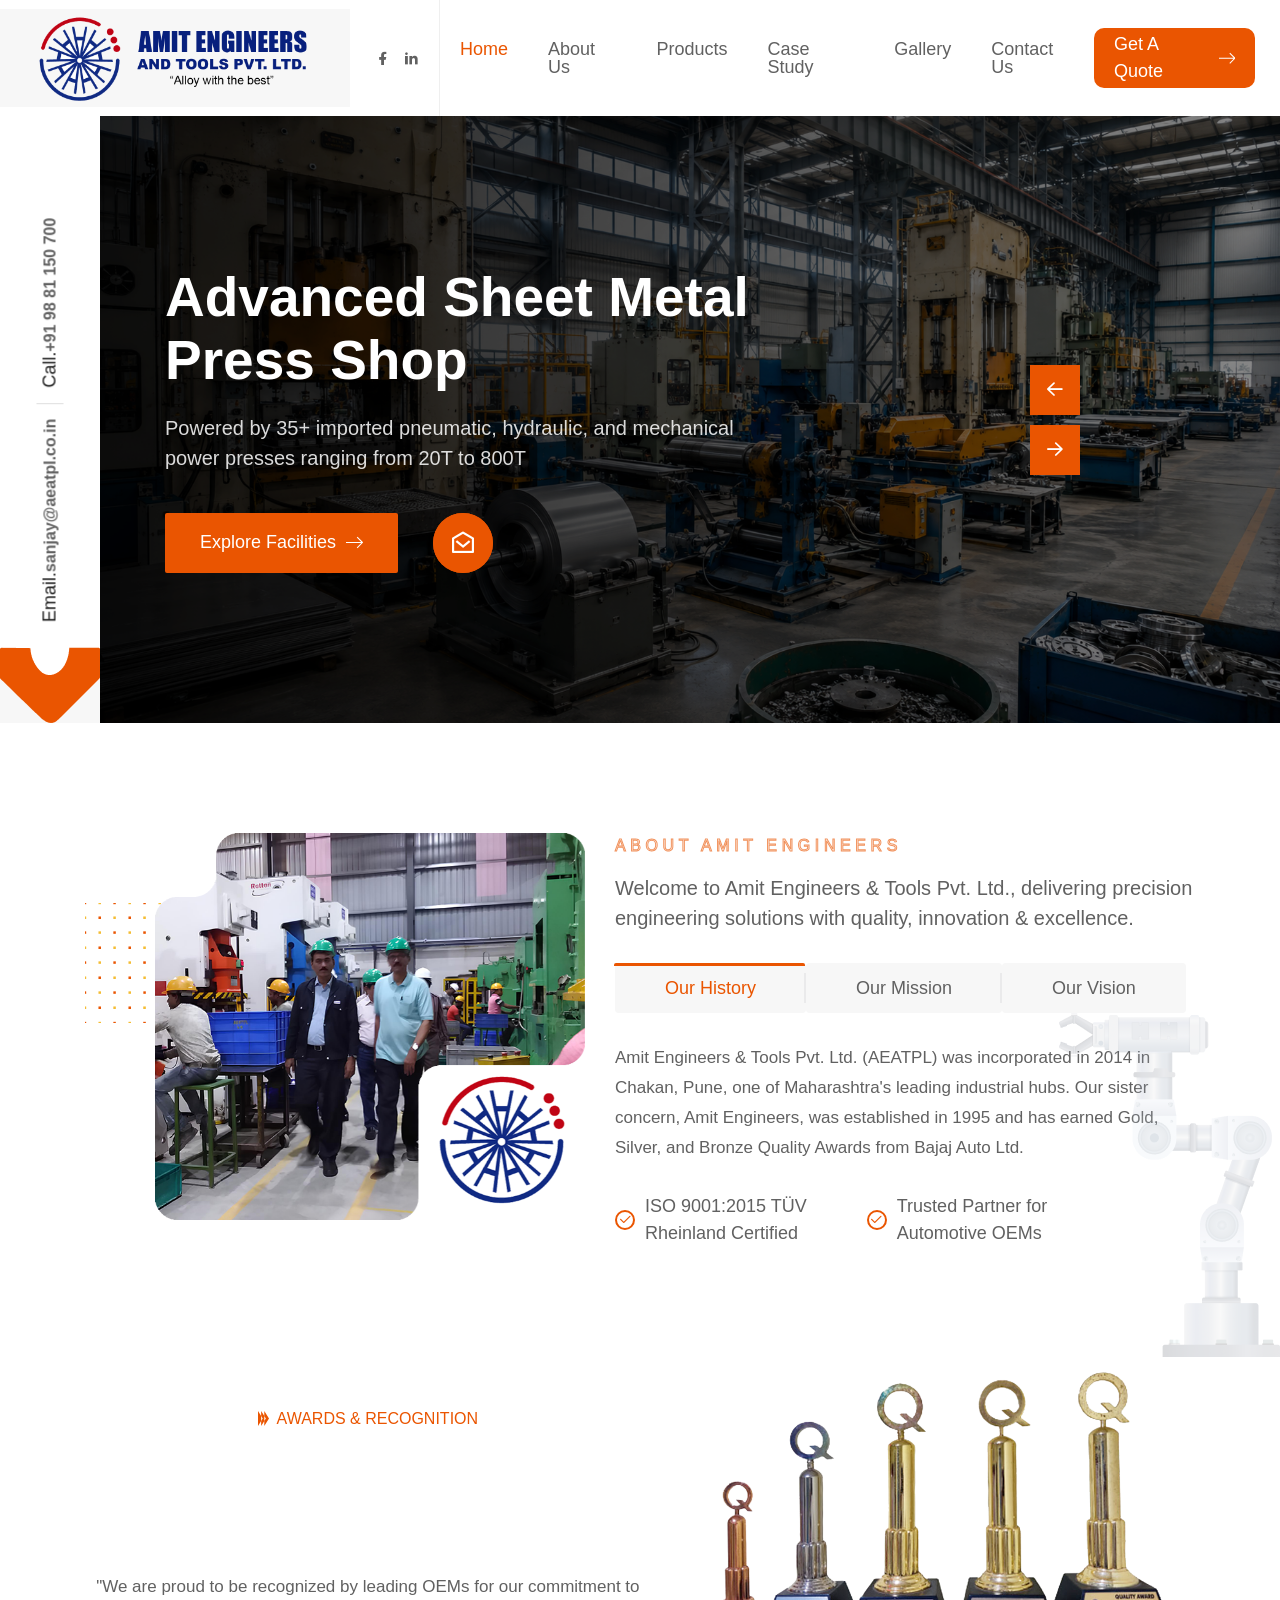
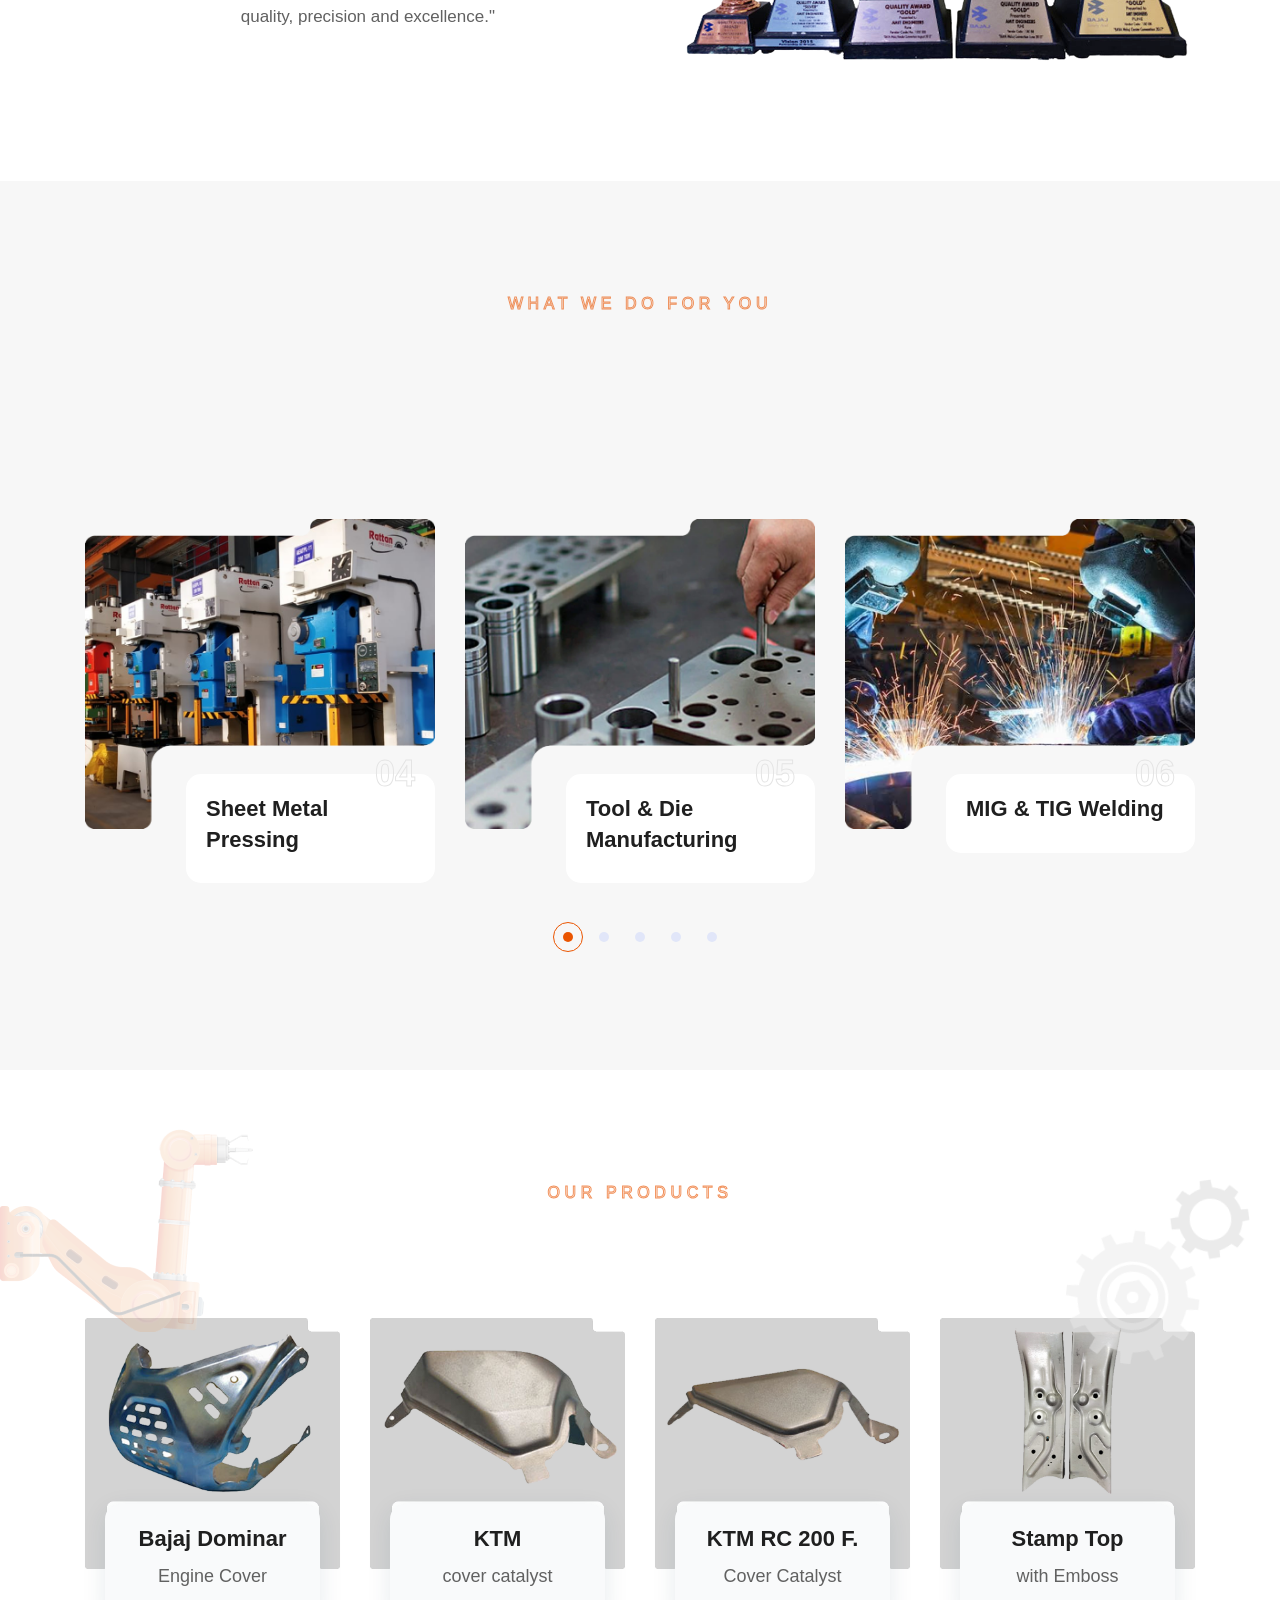
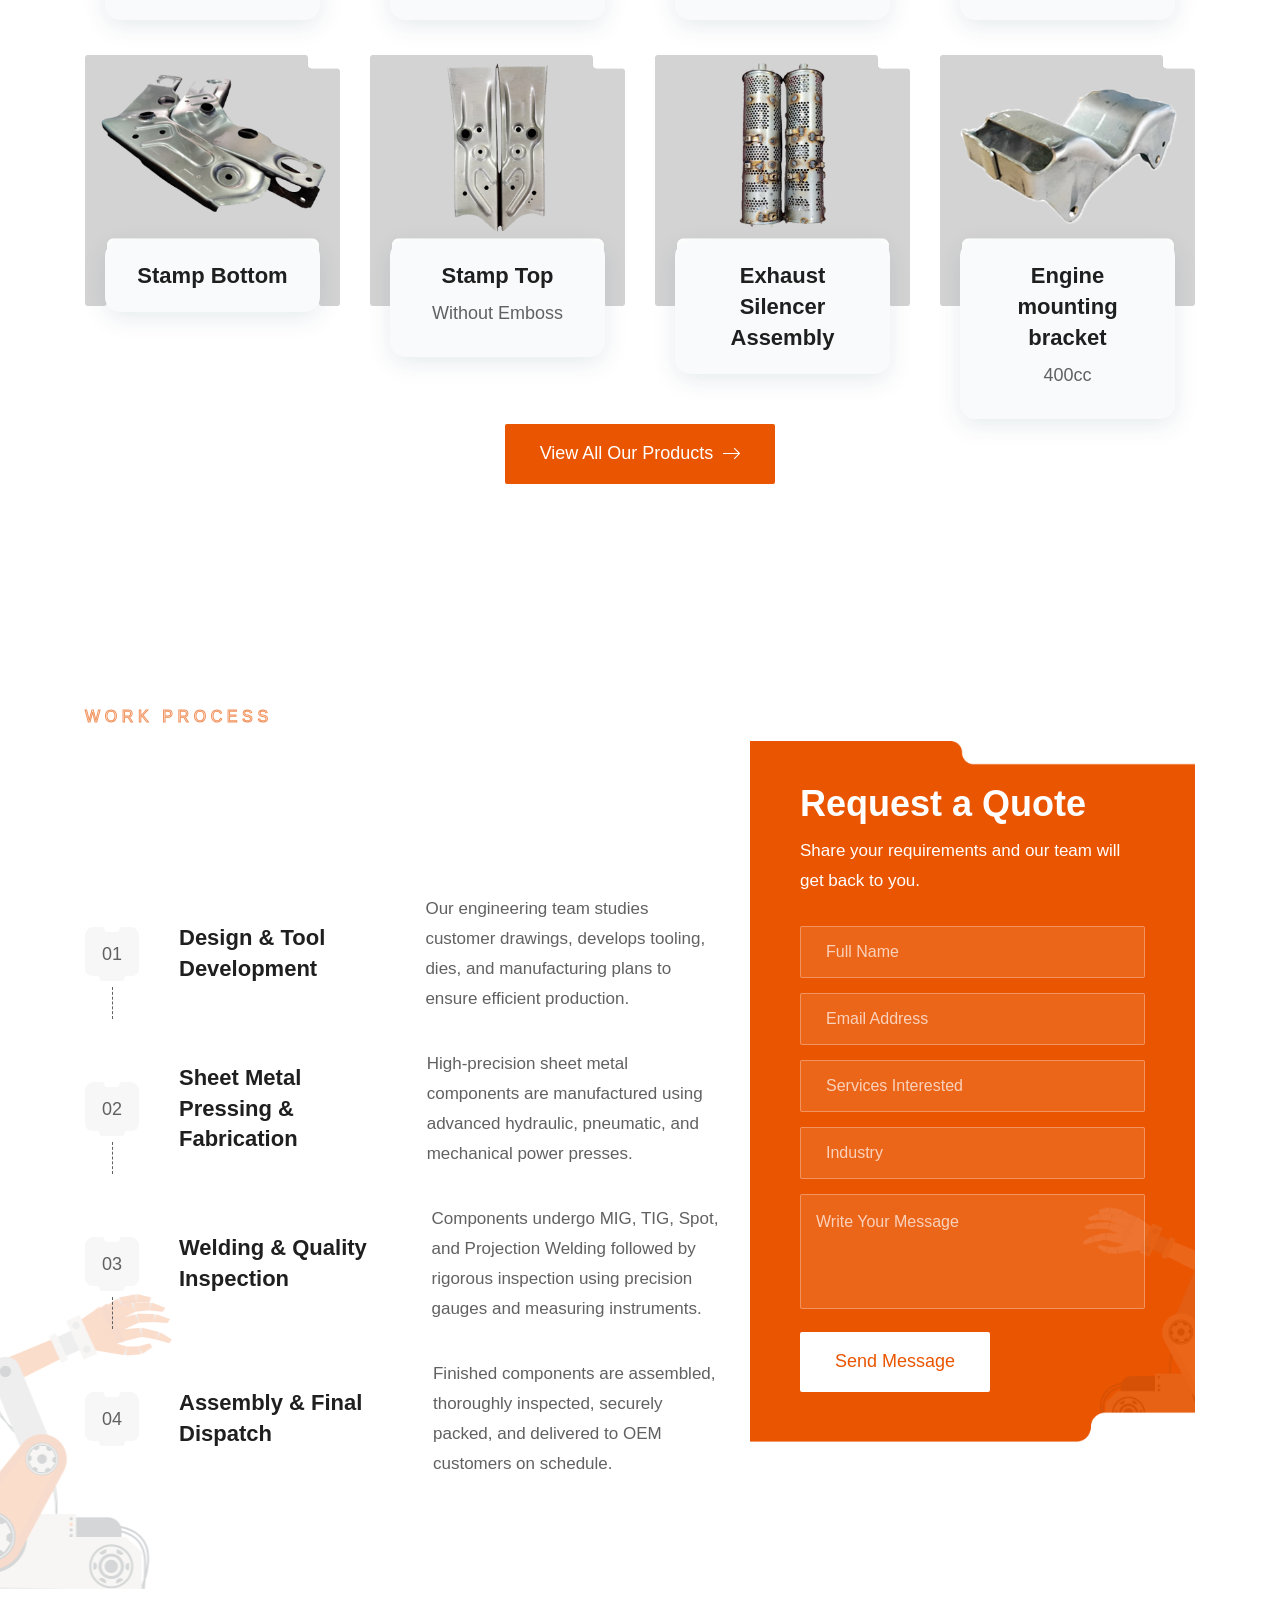
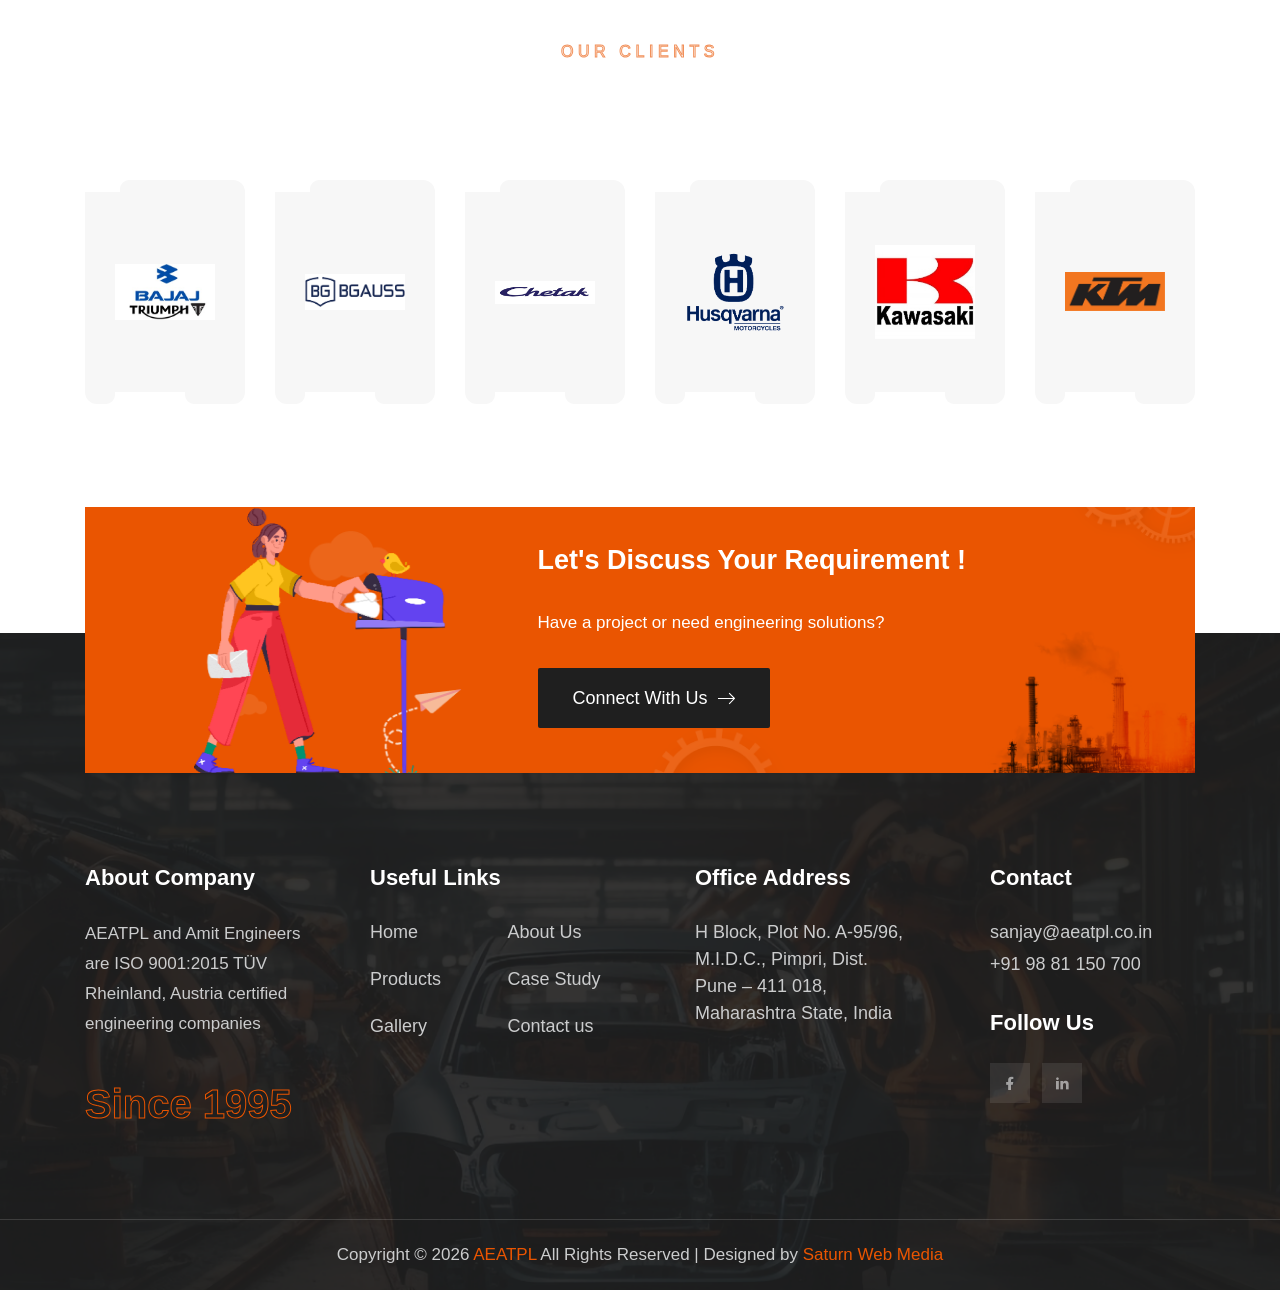
<file: index.html>
<!doctype html>
<html class="no-js" lang="en">
<head>
    <meta charset="utf-8">
    <meta http-equiv="x-ua-compatible" content="ie=edge">
    <meta name="template-version" content="1.0.8">
    <title>AMIT ENGINEERING & TOOLS PVT. LTD.</title>
    <meta name="description" content="Amit Engineers & Tools Pvt. Ltd. (AEATPL) was incorporated in 2014 in Chakan, Pune, one of Maharashtra's leading industrial hubs. Our sister concern, Amit Engineers, was established in 1995 and has earned Gold, Silver, and Bronze Quality Awards from Bajaj Auto Ltd.">
    <meta name="viewport" content="width=device-width, initial-scale=1">
    
    <link rel="shortcut icon" type="image/x-icon" href="assets/images/favicon.png">
    <!-- CSS here -->
    <link rel="stylesheet" href="assets/css/vendor/bootstrap.min.css">
    <link rel="stylesheet" href="assets/css/vendor/animate.min.css">
    <link rel="stylesheet" href="assets/css/plugins/swiper.min.css">
    <link rel="stylesheet" href="assets/css/plugins/nice-select.css">
    <link rel="stylesheet" href="assets/css/plugins/nouislider.min.css">
    <link rel="stylesheet" href="assets/css/vendor/magnific-popup.css">
    <link rel="stylesheet" href="assets/css/vendor/odometer.min.css">
    <link rel="stylesheet" href="assets/css/vendor/fontawesome-pro.css">
    <link rel="stylesheet" href="assets/css/vendor/spacing.css">
    <link rel="stylesheet" href="assets/css/vendor/remixicon.css">
    <link rel="stylesheet" href="assets/css/main.css">
</head>

<body>

    <!-- preloader start -->
    <div id="pre-load">
        <div id="loader" class="loader">
            <div class="loader-container">
                <div class="loader-icon"><img src="assets/images/favicon.png" alt=""></div>
            </div>
        </div>
    </div>
    <!-- preloader end -->


    <!-- Header area start -->
    <header>
        <div class="rs-header-area rs-header-one rs-sticky-header" id="rs-sticky-header">
            <div class="container-fluid g-0">
                <div class="rs-header-inner">
                    <div class="rs-header-left">
                        <div class="rs-header-logo-wrapper">
                            <div class="rs-header-logo">
                                <a href="index.html"><img src="assets/images/logo/logo-orange.png" alt="logo"></a>
                            </div>
                        </div>
                    </div>
                    <div class="rs-header-menu">
                        <div class="rs-theme-social has-transparent has-orange">
                            
                            <a href="#"><i class="ri-facebook-fill"></i></a>
                            <a href="#"><i class="ri-linkedin-fill"></i></a>
                            
                        </div>
                        <nav id="mobile-menu" class="main-menu">
                            <ul class="multipage-menu">
                                
                                <li class="menu-item active">
                                    <a href="index.html">Home</a>
                                </li>
								
								<li class="menu-item">
                                    <a href="about-us.html">About Us</a>
                                </li>
								<li class="menu-item">
                                    <a href="products.html">Products</a>
                                </li>
								<li class="menu-item">
                                    <a href="casse-study.html">Case Study</a>
                                </li>
								<li class="menu-item">
                                    <a href="gallery.html">Gallery</a>
                                </li>
								<li class="menu-item">
                                    <a href="contact.html">Contact Us</a>
                                </li>
                                
                            </ul>
                        </nav>
                    </div>
                    <div class="rs-header-right">
                        
                        <div class="rs-header-btn d-none d-sm-block ">
                            <a class="rs-btn has-theme-orange has-icon has-bg has-large-radius" href="enquiry.html">Get
                                A Quote
                                <span class="icon-box">
                                    <svg class="icon-first" xmlns="http://www.w3.org/2000/svg" viewBox="0 0 32 32">
                                        <path
                                            d="M31.71,15.29l-10-10L20.29,6.71,28.59,15H0v2H28.59l-8.29,8.29,1.41,1.41,10-10A1,1,0,0,0,31.71,15.29Z">
                                        </path>
                                    </svg>
                                    <svg class="icon-second" xmlns="http://www.w3.org/2000/svg" viewBox="0 0 32 32">
                                        <path
                                            d="M31.71,15.29l-10-10L20.29,6.71,28.59,15H0v2H28.59l-8.29,8.29,1.41,1.41,10-10A1,1,0,0,0,31.71,15.29Z">
                                        </path>
                                    </svg>
                                </span>
                            </a>
                        </div>
                        <div class="rs-header-hamburger d-block d-sm-none">
                            <div class="sidebar-toggle">
                                <a class="bar-icon" href="javascript:void(0)">
                                    <svg xmlns="http://www.w3.org/2000/svg" width="21" height="20" viewBox="0 0 21 20"
                                        fill="none">
                                        <path
                                            d="M8.55566 11H1.55566C1.29045 11 1.03609 11.1054 0.848557 11.2929C0.661021 11.4804 0.555664 11.7348 0.555664 12V19C0.555664 19.2652 0.661021 19.5196 0.848557 19.7071C1.03609 19.8946 1.29045 20 1.55566 20H8.55566C8.82088 20 9.07523 19.8946 9.26277 19.7071C9.45031 19.5196 9.55566 19.2652 9.55566 19V12C9.55566 11.7348 9.45031 11.4804 9.26277 11.2929C9.07523 11.1054 8.82088 11 8.55566 11ZM7.55566 18H2.55566V13H7.55566V18ZM19.5557 0H12.5557C12.2904 0 12.0361 0.105357 11.8486 0.292893C11.661 0.48043 11.5557 0.734784 11.5557 1V8C11.5557 8.26522 11.661 8.51957 11.8486 8.70711C12.0361 8.89464 12.2904 9 12.5557 9H19.5557C19.8209 9 20.0752 8.89464 20.2628 8.70711C20.4503 8.51957 20.5557 8.26522 20.5557 8V1C20.5557 0.734784 20.4503 0.48043 20.2628 0.292893C20.0752 0.105357 19.8209 0 19.5557 0ZM18.5557 7H13.5557V2H18.5557V7ZM19.5557 11H12.5557C12.2904 11 12.0361 11.1054 11.8486 11.2929C11.661 11.4804 11.5557 11.7348 11.5557 12V19C11.5557 19.2652 11.661 19.5196 11.8486 19.7071C12.0361 19.8946 12.2904 20 12.5557 20H19.5557C19.8209 20 20.0752 19.8946 20.2628 19.7071C20.4503 19.5196 20.5557 19.2652 20.5557 19V12C20.5557 11.7348 20.4503 11.4804 20.2628 11.2929C20.0752 11.1054 19.8209 11 19.5557 11ZM18.5557 18H13.5557V13H18.5557V18ZM8.55566 0H1.55566C1.29045 0 1.03609 0.105357 0.848557 0.292893C0.661021 0.48043 0.555664 0.734784 0.555664 1V8C0.555664 8.26522 0.661021 8.51957 0.848557 8.70711C1.03609 8.89464 1.29045 9 1.55566 9H8.55566C8.82088 9 9.07523 8.89464 9.26277 8.70711C9.45031 8.51957 9.55566 8.26522 9.55566 8V1C9.55566 0.734784 9.45031 0.48043 9.26277 0.292893C9.07523 0.105357 8.82088 0 8.55566 0ZM7.55566 7H2.55566V2H7.55566V7Z"
                                            fill="#616161"></path>
                                    </svg>
                                </a>
                            </div>
                        </div>
						
                    </div>
                </div>
            </div>
        </div>
        <div class="rs-header-area rs-header-one">
            <div class="container-fluid g-0">
                <div class="rs-header-inner">
                    <div class="rs-header-left">
                        <div class="rs-header-logo-wrapper">
                            <div class="rs-header-logo">
                                <a href="index.html"><img src="assets/images/logo/logo-orange.png" alt="logo"></a>
                            </div>
                        </div>
                    </div>
                    <div class="rs-header-menu">
                        <div class="rs-theme-social has-transparent has-orange">
                           
                            <a href="#"><i class="ri-facebook-fill"></i></a>
                            <a href="#"><i class="ri-linkedin-fill"></i></a>
                            
                        </div>
                        <nav id="mobile-menu-two" class="main-menu">
                            <ul class="multipage-menu">
                               
                                <li class="menu-item active">
                                    <a href="index.html">Home</a>
                                   
                                </li>
                                 <li class="menu-item">
                                    <a href="about-us.html">About Us</a>
                                   
                                </li>
								 <li class="menu-item">
                                    <a href="products.html">Products</a>
                                   
                                </li>
								 <li class="menu-item">
                                    <a href="case-study.html">Case Study</a>
                                   
                                </li>
								
								<li class="menu-item">
                                    <a href="gallery.html">Gallery</a>
                                   
                                </li>
								
								<li class="menu-item">
                                    <a href="contact.html">Contact Us</a>
                                   
                                </li>
                            </ul>
                        </nav>
                    </div>
                    <div class="rs-header-right">
                        
                        <div class="rs-header-btn d-none d-sm-block ">
                            <a class="rs-btn has-theme-orange has-icon has-bg has-large-radius" href="enquiry.html">Get
                                A Quote
                                <span class="icon-box">
                                    <svg class="icon-first" xmlns="http://www.w3.org/2000/svg" viewBox="0 0 32 32">
                                        <path
                                            d="M31.71,15.29l-10-10L20.29,6.71,28.59,15H0v2H28.59l-8.29,8.29,1.41,1.41,10-10A1,1,0,0,0,31.71,15.29Z">
                                        </path>
                                    </svg>
                                    <svg class="icon-second" xmlns="http://www.w3.org/2000/svg" viewBox="0 0 32 32">
                                        <path
                                            d="M31.71,15.29l-10-10L20.29,6.71,28.59,15H0v2H28.59l-8.29,8.29,1.41,1.41,10-10A1,1,0,0,0,31.71,15.29Z">
                                        </path>
                                    </svg>
                                </span>
                            </a>
                        </div>
                        <div class="rs-header-hamburger d-block d-sm-none">
                            <div class="sidebar-toggle">
                                <a class="bar-icon" href="javascript:void(0)">
                                    <svg xmlns="http://www.w3.org/2000/svg" width="21" height="20" viewBox="0 0 21 20"
                                        fill="none">
                                        <path
                                            d="M8.55566 11H1.55566C1.29045 11 1.03609 11.1054 0.848557 11.2929C0.661021 11.4804 0.555664 11.7348 0.555664 12V19C0.555664 19.2652 0.661021 19.5196 0.848557 19.7071C1.03609 19.8946 1.29045 20 1.55566 20H8.55566C8.82088 20 9.07523 19.8946 9.26277 19.7071C9.45031 19.5196 9.55566 19.2652 9.55566 19V12C9.55566 11.7348 9.45031 11.4804 9.26277 11.2929C9.07523 11.1054 8.82088 11 8.55566 11ZM7.55566 18H2.55566V13H7.55566V18ZM19.5557 0H12.5557C12.2904 0 12.0361 0.105357 11.8486 0.292893C11.661 0.48043 11.5557 0.734784 11.5557 1V8C11.5557 8.26522 11.661 8.51957 11.8486 8.70711C12.0361 8.89464 12.2904 9 12.5557 9H19.5557C19.8209 9 20.0752 8.89464 20.2628 8.70711C20.4503 8.51957 20.5557 8.26522 20.5557 8V1C20.5557 0.734784 20.4503 0.48043 20.2628 0.292893C20.0752 0.105357 19.8209 0 19.5557 0ZM18.5557 7H13.5557V2H18.5557V7ZM19.5557 11H12.5557C12.2904 11 12.0361 11.1054 11.8486 11.2929C11.661 11.4804 11.5557 11.7348 11.5557 12V19C11.5557 19.2652 11.661 19.5196 11.8486 19.7071C12.0361 19.8946 12.2904 20 12.5557 20H19.5557C19.8209 20 20.0752 19.8946 20.2628 19.7071C20.4503 19.5196 20.5557 19.2652 20.5557 19V12C20.5557 11.7348 20.4503 11.4804 20.2628 11.2929C20.0752 11.1054 19.8209 11 19.5557 11ZM18.5557 18H13.5557V13H18.5557V18ZM8.55566 0H1.55566C1.29045 0 1.03609 0.105357 0.848557 0.292893C0.661021 0.48043 0.555664 0.734784 0.555664 1V8C0.555664 8.26522 0.661021 8.51957 0.848557 8.70711C1.03609 8.89464 1.29045 9 1.55566 9H8.55566C8.82088 9 9.07523 8.89464 9.26277 8.70711C9.45031 8.51957 9.55566 8.26522 9.55566 8V1C9.55566 0.734784 9.45031 0.48043 9.26277 0.292893C9.07523 0.105357 8.82088 0 8.55566 0ZM7.55566 7H2.55566V2H7.55566V7Z"
                                            fill="#616161"></path>
                                    </svg>
                                </a>
                            </div>
                        </div>
                    </div>
                </div>
            </div>
        </div>
    </header>
    <!-- Header area end -->

     <!-- Offcanvas area start -->
    <div class="fix">
        <div class="offcanvas-area" data-lenis-prevent>
            <div class="offcanvas-wrapper">
                <div class="offcanvas-content">
                    <div class="offcanvas-top d-flex justify-content-between align-items-center mb-20">
                        <div class="offcanvas-logo">
                            <a class="logo-black" href="index.html"><img src="assets/images/logo/logo-orange.png"
                                    alt="logo"></a>
                        </div>
                        <div class="offcanvas-close">
                            <button class="offcanvas-close-icon animation--flip">
                                <span class="offcanvas-m-lines">
                                    <span class="offcanvas-m-line line--1"></span><span
                                        class="offcanvas-m-line line--2"></span><span
                                        class="offcanvas-m-line line--3"></span>
                                </span>
                            </button>
                        </div>
                    </div>
                   
                    <div class="mobile-menu">
                        <div class="rs-offcanvas-menu mb-25">
                            <nav></nav>
                        </div>
                    </div>
                    <div class="offcanvas-contact mb-30">
                        <h4 class="offcanvas-title-meta">Contact Info</h4>
                        <ul>
                           
                            <li class="d-flex align-items-center gap-15">
                                <div class="offcanvas-contact-icon">
                                    <svg xmlns="http://www.w3.org/2000/svg" width="16" height="16" viewBox="0 0 16 16"
                                        fill="none">
                                        <path
                                            d="M3.65387 1.32849C3.40343 1.00649 2.92745 0.976861 2.639 1.26531L1.60508 2.29923C1.1216 2.78271 0.94387 3.46766 1.1551 4.06847C2.00338 6.48124 3.39215 8.74671 5.32272 10.6773C7.25329 12.6078 9.51876 13.9966 11.9315 14.8449C12.5323 15.0561 13.2173 14.8784 13.7008 14.3949L14.7347 13.361C15.0231 13.0726 14.9935 12.5966 14.6715 12.3461L12.3653 10.5524C12.2008 10.4245 11.9866 10.3793 11.7845 10.4298L9.59541 10.9771C9.00082 11.1257 8.37183 10.9515 7.93845 10.5181L5.48187 8.06155C5.04849 7.62817 4.87427 6.99919 5.02292 6.40459L5.57019 4.21553C5.62073 4.01336 5.57552 3.79918 5.44758 3.63468L3.65387 1.32849ZM1.88477 0.511076C2.62689 -0.231039 3.8515 -0.154797 4.49583 0.673634L6.28954 2.97983C6.6187 3.40304 6.73502 3.95409 6.60498 4.47423L6.05772 6.66329C5.99994 6.8944 6.06766 7.13888 6.2361 7.30732L8.69268 9.7639C8.86113 9.93235 9.1056 10.0001 9.33671 9.94229L11.5258 9.39502C12.0459 9.26499 12.597 9.3813 13.0202 9.71047L15.3264 11.5042C16.1548 12.1485 16.231 13.3731 15.4889 14.1152L14.455 15.1492C13.7153 15.8889 12.6089 16.2137 11.5778 15.8512C9.01754 14.9511 6.61438 13.4774 4.56849 11.4315C2.5226 9.38562 1.04895 6.98246 0.148838 4.42225C-0.213682 3.39112 0.11113 2.28472 0.85085 1.545L1.88477 0.511076Z"
                                            fill="#6D6D6D"></path>
                                        <path
                                            d="M11 0.5C11 0.223858 11.2239 0 11.5 0H15.5C15.7761 0 16 0.223858 16 0.5V4.5C16 4.77614 15.7761 5 15.5 5C15.2239 5 15 4.77614 15 4.5V1.70711L10.8536 5.85355C10.6583 6.04882 10.3417 6.04882 10.1464 5.85355C9.95118 5.65829 9.95118 5.34171 10.1464 5.14645L14.2929 1H11.5C11.2239 1 11 0.776142 11 0.5Z"
                                            fill="#6D6D6D"></path>
                                    </svg>
                                </div>
                                <div class="offcanvas-contact-text">
                                    <a href="tel:+9198 81 150 700"> +91 98 81 150 700 </a>
                                </div>
                            </li>
                            <li class="d-flex align-items-center gap-15">
                                <div class="offcanvas-contact-icon">
                                    <svg xmlns="http://www.w3.org/2000/svg" width="16" height="16" viewBox="0 0 16 16"
                                        fill="none">
                                        <path
                                            d="M2 2C0.895431 2 0 2.89543 0 4V12L2.58386e-05 12.0103C0.00555998 13.1101 0.898859 14 2 14H7.5C7.77614 14 8 13.7761 8 13.5C8 13.2239 7.77614 13 7.5 13H2C1.53715 13 1.14774 12.6855 1.03376 12.2586L6.67417 8.7876L8 9.5831L15 5.3831V8.5C15 8.77614 15.2239 9 15.5 9C15.7761 9 16 8.77614 16 8.5V4C16 2.89543 15.1046 2 14 2H2ZM5.70808 8.20794L1 11.1052V5.3831L5.70808 8.20794ZM1 4.2169V4C1 3.44772 1.44772 3 2 3H14C14.5523 3 15 3.44772 15 4V4.2169L8 8.4169L1 4.2169Z"
                                            fill="#6D6D6D"></path>
                                        <path
                                            d="M14.2467 14.2686C15.2567 14.2686 15.8339 13.4116 15.8339 12.2442V12.0344C15.8339 10.4297 14.6402 9 12.5197 9H12.4847C10.421 9 9 10.3598 9 12.4322V12.6465C9 14.8195 10.4385 16 12.3579 16H12.4016C12.9963 16 13.4204 15.9257 13.639 15.8251V15.0949C13.3941 15.2042 12.9656 15.2742 12.4585 15.2742H12.4147C11.0812 15.2742 9.84385 14.4872 9.84385 12.6202V12.4628C9.84385 10.8057 10.9019 9.73891 12.4847 9.73891H12.524C14.0587 9.73891 15.0075 10.7883 15.0075 12.065V12.183C15.0075 13.158 14.6839 13.5734 14.3691 13.5734C14.1374 13.5734 13.9582 13.4247 13.9582 13.1537V10.9631H13.0531V11.5315H13.0225C12.9394 11.2342 12.6552 10.9019 12.0693 10.9019C11.2911 10.9019 10.8101 11.4572 10.8101 12.3011V12.8301C10.8101 13.722 11.2998 14.2642 12.0693 14.2642C12.5415 14.2642 12.9656 14.0369 13.0837 13.6215H13.1274C13.2455 14.0412 13.7439 14.2686 14.2467 14.2686ZM11.7939 12.6814V12.4541C11.7939 11.9076 12.0212 11.6627 12.3666 11.6627C12.664 11.6627 12.9394 11.8551 12.9394 12.371V12.7383C12.9394 13.3111 12.6858 13.4816 12.3754 13.4816C12.0212 13.4816 11.7939 13.2673 11.7939 12.6814Z"
                                            fill="#6D6D6D"></path>
                                    </svg>
                                </div>
                                <div class="offcanvas-contact-text">
                                    <a href="mailto:sanjay@aeatpl.co.in">sanjay@aeatpl.co.in</a>
                                </div>
                            </li>
                        </ul>
                    </div>
                    <div class="offcanvas-social">
                        <h4 class="offcanvas-title-meta">Subscribe & Follow</h4>
                        <ul>
                            <li><a href="#"><i class="fab fa-facebook-f"></i></a></li>
                            
                            <li><a href="#"><i class="fab fa-linkedin"></i></a></li>
                        </ul>
                    </div>
                </div>
            </div>
        </div>
    </div>
    <div class="offcanvas-overlay"></div>
    <div class="offcanvas-overlay-white"></div>
    <!-- Offcanvas area start -->

    <!-- Body main wrapper start -->
    <main>

        <!-- banner area start -->
        <section class="rs-banner-area rs-banner-one p-relative rs-swiper">
            <div class="rs-banner-shape">
                <img src="assets/images/shape/half-arrow.png" alt="image">
            </div>
            <div class="container">
                <div class="row align-items-center  g-5">
                    <div class="col-xl-2">
                        <div class="rs-banner-meta-wrapper">
                            <div class="rs-banner-contact-item">
                                <span>Email.</span>
                                <h6><a href="mailto:sanjay@aeatpl.co.in ">sanjay@aeatpl.co.in</a></h6>
                            </div>
                            <div class="rs-banner-contact-item">
                                <span>Call.</span>
                                <h6><a href="tel:+91 98 81 150 700"> +91 98 81 150 700</a></h6>
                            </div>
                        </div>
                    </div>
                </div>
            </div>
            <div class="rs-banner-slider-wrapper">
                <div class="swiper" data-clone-slides="false" data-loop="true" data-speed="2000" data-autoplay="true"
                    data-dots-dynamic="false" data-hover-pause="true" data-effect="fade" data-delay="1000" data-item="1"
                    data-item-xl="1" data-auto-height="true" data-observer="true" data-observe-parents="true" data-margin="30">
                    <div class="swiper-wrapper">
                        <div class="swiper-slide">
                            <div class="rs-banner-item-wrapper">
                                <div class="rs-banner-bg-thumb" data-background="assets/images/bg/banner-bg-29.png">
                                </div>
                                <div class="container">
                                    <div class="row">
                                        <div class="col-xxl-8 col-xl-8 col-lg-10">
                                            <div class="rs-banner-item">
                                                <div class="rs-banner-content">
                                                    <h1 class="rs-banner-title">Advanced Sheet Metal Press Shop
                                                    </h1>
                                                    <div class="rs-banner-descrip">
                                                        <p>Powered by 35+ imported pneumatic, hydraulic, and mechanical power presses ranging from 20T to 800T</p>
                                                    </div>
                                                    <div class="rs-banner-info-btn">
                                                        <div class="rs-banner-btn">
                                                            <a class="rs-btn has-theme-orange has-icon has-bg"
                                                                href="contact.html">Explore Facilities
                                                                <span class="icon-box">
                                                                    <svg class="icon-first"
                                                                        xmlns="http://www.w3.org/2000/svg"
                                                                        viewBox="0 0 32 32">
                                                                        <path
                                                                            d="M31.71,15.29l-10-10L20.29,6.71,28.59,15H0v2H28.59l-8.29,8.29,1.41,1.41,10-10A1,1,0,0,0,31.71,15.29Z">
                                                                        </path>
                                                                    </svg>
                                                                    <svg class="icon-second"
                                                                        xmlns="http://www.w3.org/2000/svg"
                                                                        viewBox="0 0 32 32">
                                                                        <path
                                                                            d="M31.71,15.29l-10-10L20.29,6.71,28.59,15H0v2H28.59l-8.29,8.29,1.41,1.41,10-10A1,1,0,0,0,31.71,15.29Z">
                                                                        </path>
                                                                    </svg>
                                                                </span>
                                                            </a>
                                                        </div>
                                                        <div>
                                                            <a href="enquiry.html" class="rs-play-btn">
																<i class="ri-mail-open-line"></i>
															</a>
                                                        </div>
                                                    </div>
                                                </div>
                                            </div>
                                        </div>
                                    </div>
                                </div>
                            </div>
                        </div>
						
						<div class="swiper-slide">
                            <div class="rs-banner-item-wrapper">
                                <div class="rs-banner-bg-thumb" data-background="assets/images/bg/banner-bg-31.png">
                                </div>
                                <div class="container">
                                    <div class="row">
                                        <div class="col-xxl-8 col-xl-8 col-lg-10">
                                            <div class="rs-banner-item">
                                                <div class="rs-banner-content">
                                                    <h1 class="rs-banner-title">MIG & TIG Welding Solutions
                                                    </h1>
                                                    <div class="rs-banner-descrip">
                                                        <p>Our welding shop is equipped with 35 MIG welding machines, 2 TIG welding machines, and 5 dedicated Welding SPMs</p>
                                                    </div>
                                                    <div class="rs-banner-info-btn">
                                                        <div class="rs-banner-btn">
                                                            <a class="rs-btn has-theme-orange has-icon has-bg"
                                                                href="contact.html">Explore Facilities
                                                                <span class="icon-box">
                                                                    <svg class="icon-first"
                                                                        xmlns="http://www.w3.org/2000/svg"
                                                                        viewBox="0 0 32 32">
                                                                        <path
                                                                            d="M31.71,15.29l-10-10L20.29,6.71,28.59,15H0v2H28.59l-8.29,8.29,1.41,1.41,10-10A1,1,0,0,0,31.71,15.29Z">
                                                                        </path>
                                                                    </svg>
                                                                    <svg class="icon-second"
                                                                        xmlns="http://www.w3.org/2000/svg"
                                                                        viewBox="0 0 32 32">
                                                                        <path
                                                                            d="M31.71,15.29l-10-10L20.29,6.71,28.59,15H0v2H28.59l-8.29,8.29,1.41,1.41,10-10A1,1,0,0,0,31.71,15.29Z">
                                                                        </path>
                                                                    </svg>
                                                                </span>
                                                            </a>
                                                        </div>
                                                        <div>
                                                            <a href="enquiry.html" class="rs-play-btn">
																<i class="ri-mail-open-line"></i>
															</a>
                                                        </div>
                                                    </div>
                                                </div>
                                            </div>
                                        </div>
                                    </div>
                                </div>
                            </div>
                        </div>
						
                        <div class="swiper-slide">
                            <div class="rs-banner-item-wrapper">
                                <div class="rs-banner-bg-thumb" data-background="assets/images/bg/banner-bg-30.png">
                                </div>
                                <div class="container">
                                    <div class="row">
                                        <div class="col-xxl-8 col-xl-8 col-lg-10">
                                            <div class="rs-banner-item">
                                                <div class="rs-banner-content">
                                                    <h1 class="rs-banner-title">Automated Coil Feeding System
                                                    </h1>
                                                    <div class="rs-banner-descrip">
                                                        <p>Our 250T AIDA press is integrated with coil feeding system, Handling coils up to 3T capacity, 300 mm width, and 3 mm thickness.</p>
                                                    </div>
                                                    <div class="rs-banner-info-btn">
                                                        <div class="rs-banner-btn">
                                                            <a class="rs-btn has-theme-orange has-icon has-bg"
                                                                href="contact.html">Explore Facilities
                                                                <span class="icon-box">
                                                                    <svg class="icon-first"
                                                                        xmlns="http://www.w3.org/2000/svg"
                                                                        viewBox="0 0 32 32">
                                                                        <path
                                                                            d="M31.71,15.29l-10-10L20.29,6.71,28.59,15H0v2H28.59l-8.29,8.29,1.41,1.41,10-10A1,1,0,0,0,31.71,15.29Z">
                                                                        </path>
                                                                    </svg>
                                                                    <svg class="icon-second"
                                                                        xmlns="http://www.w3.org/2000/svg"
                                                                        viewBox="0 0 32 32">
                                                                        <path
                                                                            d="M31.71,15.29l-10-10L20.29,6.71,28.59,15H0v2H28.59l-8.29,8.29,1.41,1.41,10-10A1,1,0,0,0,31.71,15.29Z">
                                                                        </path>
                                                                    </svg>
                                                                </span>
                                                            </a>
                                                        </div>
                                                        <div>
                                                            <a href="enquiry.html" class="rs-play-btn">
																<i class="ri-mail-open-line"></i>
															</a>
                                                        </div>
                                                    </div>
                                                </div>
                                            </div>
                                        </div>
                                    </div>
                                </div>
                            </div>
                        </div>
						
						
						
                    </div>
                    <!-- If we need navigation buttons -->
                    <div class="rs-banner-navigation">
                        <button class="swiper-button-prev rs-swiper-btn"><i
                                class="fa-regular fa-arrow-left"></i></button>
                        <button class="swiper-button-next rs-swiper-btn"><i
                                class="fa-regular fa-arrow-right"></i></button>
                    </div>
                    <!-- if we need pagination -->
                    <div class="rs-banner-pagination d-block d-md-none">
                        <div class="swiper-pagination rs-pagination has-theme-orange"></div>
                    </div>
                </div>
            </div>
        </section>
        <!-- banner area end -->

        <!-- about area start -->
        <section class="rs-about-area section-space rs-about-ten">
            <div class="rs-about-shape-two">
                <img src="assets/images/shape/robo-arm-03.png" alt="image">
            </div>
            <div class="container">
                <div class="row g-5">
                    <div class="col-12">
                        <div class="rs-about-wrapper">
                            <div class="rs-about-thumb-wrapper">
                                <div class="rs-about-shape-one prallax-parent">
                                    <img data-depth="1.3" src="assets/images/shape/dott-shape.png" alt="image">
                                </div>
                                <div class="rs-about-thumb">
                                    <img src="assets/images/about/about-thumb-13.png" alt="image">
                                </div>
                               
                            </div>
                            <div class="rs-about-content-wrapper">
                                <div class="rs-section-title-wrapper">
                                    <span class="rs-section-subtitle has-stroke justify-content-start">
                                        About Amit Engineers
                                    </span>
                                   
                                    <p class="descrip">Welcome to Amit Engineers & Tools Pvt. Ltd., delivering precision engineering solutions with quality, innovation & excellence.</p>
                                </div>
                                <div class="rs-about-tab">
                                    <ul class="nav nav-pills" id="pills-tab" role="tablist">
                                        <li class="nav-item" role="presentation">
                                            <button class="nav-link active" id="pills-item-one-tab"
                                                data-bs-toggle="pill" data-bs-target="#pills-item-one" type="button"
                                                role="tab" aria-controls="pills-item-one" aria-selected="true">
                                                Our History
                                            </button>
                                        </li>
                                        <li class="nav-item" role="presentation">
                                            <button class="nav-link" id="pills-item-two-tab" data-bs-toggle="pill"
                                                data-bs-target="#pills-item-two" type="button" role="tab"
                                                aria-controls="pills-item-two" aria-selected="false"> Our Mission
                                            </button>
                                        </li>
                                        <li class="nav-item" role="presentation">
                                            <button class="nav-link" id="pills-item-three-tab" data-bs-toggle="pill"
                                                data-bs-target="#pills-item-three" type="button" role="tab"
                                                aria-controls="pills-item-three" aria-selected="false">
                                                Our Vision
                                            </button>
                                        </li>
                                    </ul>
                                </div>
                                <div class="rs-aobut-tab-content-wrapper">
                                    <div class="tab-content rs-about-tab-anim" id="pills-tabContent">
                                        <div class="tab-pane fade show active" id="pills-item-one" role="tabpanel"
                                            aria-labelledby="pills-item-one-tab" tabindex="0">
                                            <div class="rs-about-tab-content">
                                                <p>Amit Engineers & Tools Pvt. Ltd. (AEATPL) was incorporated in 2014 in Chakan, Pune, one of Maharashtra's leading industrial hubs. Our sister concern, Amit Engineers, was established in 1995 and has earned Gold, Silver, and Bronze Quality Awards from Bajaj Auto Ltd.</p>
                                                <div class="rs-about-feature-list">
                                                    <div class="rs-list-item has-theme-orange">
                                                        <ul>
                                                            <li>
                                                                <i class="fa-regular fa-check"></i>
                                                                ISO 9001:2015 TÜV <br>Rheinland Certified
                                                            </li>
                                                            <li>
                                                                <i class="fa-regular fa-check"></i>
                                                                Trusted Partner for <br>Automotive OEMs
                                                            </li>
                                                        </ul>
                                                    </div>
                                                </div>
                                            </div>
                                        </div>
                                        <div class="tab-pane fade" id="pills-item-two" role="tabpanel"
                                            aria-labelledby="pills-item-two-tab" tabindex="0">
                                            <div class="rs-about-tab-content">
                                                <p>Our mission is to deliver world-class sheet metal and fabrication solutions through advanced manufacturing, skilled professionals, and continuous quality improvement. We strive to exceed customer expectations with reliable products, timely delivery, and innovative engineering solutions.</p>
                                               
                                            </div>
                                        </div>
                                        <div class="tab-pane fade" id="pills-item-three" role="tabpanel"
                                            aria-labelledby="pills-item-three-tab" tabindex="0">
                                            <div class="rs-about-tab-content">
                                                <p>To become a globally recognized engineering and manufacturing company by investing in advanced technology, expanding international partnerships, and delivering innovative solutions for the Automotive, EV, Electrical, and Industrial sectors.</p>
                                               
                                            </div>
                                        </div>
                                    </div>
                                </div>
                            </div>
                        </div>
                    </div>
                </div>
            </div>
        </section>
        <!-- about area end -->
		
		<section class="rs-cta-area rs-cta-six section-space-bottom">
            <div class="container">
                <div class="row">
                    <div class="col-12">
                        <div class="rs-cta-wrapper">
						
						 <div class="rs-section-title-wrapper text-center ">
                        <span class="rs-section-subtitle has-theme-orange">
                            <svg xmlns="http://www.w3.org/2000/svg" width="11" height="15" viewBox="0 0 11 15"
                                fill="none">
                                <path d="M3.14286 10L0 15L8.78104e-07 0L3.14286 5V10Z" fill="#EA5501"></path>
                                <path fill-rule="evenodd" clip-rule="evenodd"
                                    d="M6.28571 10L3.14286 15L3.14286 10L4.71428 7.5L3.14286 5L3.14286 0L6.28571 5L6.28571 10ZM6.28571 10L7.85714 7.5L6.28571 5V0L11 7.5L6.28571 15V10Z"
                                    fill="#EA5501"></path>
                            </svg>
                            Awards & Recognition
                        </span>
                        <h2 class="rs-section-title rs-split-text-enable split-in-fade mb-20">Trusted for Quality & Manufacturing Excellence</h2>
						<p>"We are proud to be recognized by leading OEMs for
our commitment to quality, precision and excellence."</p>
                    </div>
						
                            
                            <div class="rs-cta-btn">
                                <img src="assets/images/award/award.png"/>
                            </div>
                        </div>
                    </div>
                </div>
            </div>
        </section>

        <!-- services area start -->
        <section class="rs-services-area section-space rs-services-nine primary-bg rs-swiper">
            <div class="container">
                <div class="row  g-5 justify-content-center section-title-space align-items-center">
                    <div class="col-xl-9 col-lg-10">
                        <div class="rs-section-title-wrapper text-center">
                            <span class="rs-section-subtitle has-stroke">
                                What We Do For You
                            </span>
                            <h3 class="rs-section-title rs-split-text-enable split-in-fade">Delivering Precision Engineering & Manufacturing Solutions for <span class="rs-theme-orange">Automotive</span> & <span class="rs-theme-orange">Industrial</span> Applications.
                                
                            </h3>
                        </div>
                    </div>
                </div>
                <div class="row">
                    <div class="col-12">
                        <div class="rs-services-slider-wrapper">
                            <div class="swiper" data-clone-slides="false" data-loop="true" data-speed="2000"
                                data-autoplay="true" data-dots-dynamic="false" data-hover-pause="true"
                                data-effect="false" data-delay="1000" data-item="3" data-item-xl="3" data-item-lg="3"
                                data-item-md="2" data-item-sm="1" data-item-xs="1" data-item-mobile="1"
                                data-margin="30">
                                <div class="swiper-wrapper process-counts">
                                    <div class="swiper-slide">
                                        <div class="rs-services-item">
                                            <div class="rs-services-thumb">
                                                <img src="assets/images/services/services-thumb-24.png" alt="image">
                                            </div>
                                            <div class="rs-services-content">
                                                <h5 class="rs-services-title"><a href="#"> Sheet Metal Pressing
                                                    </a></h5>
                                                
                                            </div>
                                        </div>
                                    </div>
                                    <div class="swiper-slide">
                                        <div class="rs-services-item">
                                            <div class="rs-services-thumb">
                                                <img src="assets/images/services/services-thumb-25.png" alt="image">
                                            </div>
                                            <div class="rs-services-content">
                                                <h5 class="rs-services-title"><a href="#">Tool & Die Manufacturing</a>
                                                </h5>
                                                
                                            </div>
                                        </div>
                                    </div>
                                    <div class="swiper-slide">
                                        <div class="rs-services-item">
                                            <div class="rs-services-thumb">
                                                <img src="assets/images/services/services-thumb-26.png" alt="image">
                                            </div>
                                            <div class="rs-services-content">
                                                <h5 class="rs-services-title"><a href="#">MIG & TIG Welding</a>
                                                </h5>
                                                
                                            </div>
                                        </div>
                                    </div>
                                    <div class="swiper-slide">
                                        <div class="rs-services-item">
                                            <div class="rs-services-thumb">
                                                <img src="assets/images/services/amit-services-thumb-4.png" alt="image">
                                            </div>
                                            <div class="rs-services-content">
                                                <h5 class="rs-services-title"><a href="#">Component Assembly</a></h5>
                                                
                                            </div>
                                        </div>
                                    </div>
                                    <div class="swiper-slide">
                                        <div class="rs-services-item">
                                            <div class="rs-services-thumb">
                                                <img src="assets/images/services/amit-services-thumb-5.png" alt="image">
                                            </div>
                                            <div class="rs-services-content">
                                                <h5 class="rs-services-title"><a href="#">Precision Inspection</a>
                                                </h5>
                                                
                                            </div>
                                        </div>
                                    </div>
                                </div>
                                <!-- if we need pagination -->
                                <div class="rs-services-pagination">
                                    <div class="swiper-pagination rs-pagination has-theme-orange"></div>
                                </div>
                            </div>
                        </div>
                    </div>
                </div>
            </div>
        </section>
        <!-- services area end -->

       

        <!-- portfolio area start -->
        <section class="rs-portfolio-area section-space rs-portfolio-seven rs-swiper">
            <div class="rs-portfolio-shape">
                <img src="assets/images/shape/robo-arm-01.png" alt="image">
            </div>
            <div class="rs-portfolio-shape-two has-reverse">
                <img class="gsap-rotate-anti" src="assets/images/shape/gear-shape-01.png" alt="">
            </div>
            <div class="rs-portfolio-shape-three">
                <img class="gsap-rotate" src="assets/images/shape/gear-shape-02.png" alt="">
            </div>
            <div class="container">
                <div class="row  g-5 justify-content-center section-title-space align-items-center">
                    <div class="col-xxl-6 col-xl-7 col-lg-8 col-md-8 col-sm-10">
                        <div class="rs-section-title-wrapper text-center">
                            <span class="rs-section-subtitle has-stroke">
                                Our Products
                            </span>
                            <h2 class="rs-section-title rs-split-text-enable split-in-fade">Our Manufacturing 
                                <span class="rs-theme-orange">Products</span>
                            </h2>
                        </div>
                    </div>
                </div>
               
				
				<div class="row rs-team-area  rs-team-two mb-30">
                    <div class="col-xl-3 col-lg-4 col-md-6 col-sm-6">
                        <div class="rs-team-item wow fadeInUp" data-wow-delay=".3s" data-wow-duration="1s">
                            <div class="rs-team-thumb">
                                <img src="assets/images/team/team-thumb-05.png" alt="image">
                            </div>
                            <div class="rs-team-content">
                                <div class="rs-team-inner">
                                    <h5 class="rs-team-title"><a href="team-details.html">Bajaj Dominar</a></h5>
                                    <span class="rs-team-designation">Engine Cover</span>
                                    
                                </div>
                            </div>
                        </div>
                    </div>
                    <div class="col-xl-3 col-lg-4 col-md-6 col-sm-6">
                        <div class="rs-team-item wow fadeInUp" data-wow-delay=".5s" data-wow-duration="1s">
                            <div class="rs-team-thumb">
                                <img src="assets/images/product/KTM-Cover-Catalyst.png" alt="image">
                            </div>
                            <div class="rs-team-content">
                                <div class="rs-team-inner">
                                    <h5 class="rs-team-title"><a href="team-details.html">KTM </a></h5>
                                    <span class="rs-team-designation">cover catalyst</span>
                                   
                                </div>
                            </div>
                        </div>
                    </div>
                    <div class="col-xl-3 col-lg-4 col-md-6 col-sm-6">
                        <div class="rs-team-item wow fadeInUp" data-wow-delay=".7s" data-wow-duration="1s">
                            <div class="rs-team-thumb">
                                <img src="assets/images/product/KTM-RC-200-Front-Cover-Catalyst.png" alt="image">
                            </div>
                            <div class="rs-team-content">
                                <div class="rs-team-inner">
                                    <h5 class="rs-team-title"><a href="team-details.html">KTM RC 200 F.</a></h5>
                                    <span class="rs-team-designation">Cover Catalyst</span>
                                   
                                </div>
                            </div>
                        </div>
                    </div>
                    <div class="col-xl-3 col-lg-4 col-md-6 col-sm-6">
                        <div class="rs-team-item wow fadeInUp" data-wow-delay=".7s" data-wow-duration="1s">
                            <div class="rs-team-thumb">
                                <img src="assets/images/product/Stamp-Top-with-Emboss.png" alt="image">
                            </div>
                            <div class="rs-team-content">
                                <div class="rs-team-inner">
                                    <h5 class="rs-team-title"><a href="team-details.html">Stamp Top </a></h5>
                                    <span class="rs-team-designation">with Emboss</span>
                                    
                                </div>
                            </div>
                        </div>
                    </div>
                </div>
				
				<div class="row rs-team-area  rs-team-two ">
                    
					<div class="col-xl-3 col-lg-4 col-md-6 col-sm-6">
                        <div class="rs-team-item wow fadeInUp" data-wow-delay=".5s" data-wow-duration="1s">
                            <div class="rs-team-thumb">
                                <img src="assets/images/product/Stamp-Bottom.png" alt="image">
                            </div>
                            <div class="rs-team-content">
                                <div class="rs-team-inner">
                                    <h5 class="rs-team-title"><a href="team-details.html">Stamp Bottom </a></h5>
                                    
                                   
                                </div>
                            </div>
                        </div>
                    </div>
					
					<div class="col-xl-3 col-lg-4 col-md-6 col-sm-6">
                        <div class="rs-team-item wow fadeInUp" data-wow-delay=".3s" data-wow-duration="1s">
                            <div class="rs-team-thumb">
                                <img src="assets/images/product/Stamp-Top-without-emboss.png" alt="image">
                            </div>
                            <div class="rs-team-content">
                                <div class="rs-team-inner">
                                    <h5 class="rs-team-title"><a href="team-details.html">Stamp Top </a></h5>
                                    <span class="rs-team-designation">Without Emboss</span>
                                    
                                </div>
                            </div>
                        </div>
                    </div>
                    
                   
                    <div class="col-xl-3 col-lg-4 col-md-6 col-sm-6">
                        <div class="rs-team-item wow fadeInUp" data-wow-delay=".7s" data-wow-duration="1s">
                            <div class="rs-team-thumb">
                                <img src="assets/images/product/Exhaust-Silencer-Assembly.png" alt="image">
                            </div>
                            <div class="rs-team-content">
                                <div class="rs-team-inner">
                                    <h5 class="rs-team-title"><a href="team-details.html">Exhaust Silencer Assembly</a></h5>
                                    
                                    
                                </div>
                            </div>
                        </div>
                    </div>
					
					 <div class="col-xl-3 col-lg-4 col-md-6 col-sm-6">
                        <div class="rs-team-item wow fadeInUp" data-wow-delay=".7s" data-wow-duration="1s">
                            <div class="rs-team-thumb">
                                <img src="assets/images/product/Engine-Mounting-Bracket-400cc.png" alt="image">
                            </div>
                            <div class="rs-team-content">
                                <div class="rs-team-inner">
                                    <h5 class="rs-team-title"><a href="team-details.html">Engine mounting bracket </a></h5>
                                    <span class="rs-team-designation">400cc</span>
                                   
                                </div>
                            </div>
                        </div>
                    </div>
					
                </div>
				
				<div class="row text-center">
				<div class="rs-about-btn">
                                <a class="rs-btn has-theme-orange has-icon has-bg" href="about.html">View All Our Products
                                    <span class="icon-box">
                                        <svg class="icon-first" xmlns="http://www.w3.org/2000/svg" viewBox="0 0 32 32">
                                            <path d="M31.71,15.29l-10-10L20.29,6.71,28.59,15H0v2H28.59l-8.29,8.29,1.41,1.41,10-10A1,1,0,0,0,31.71,15.29Z">
                                            </path>
                                        </svg>
                                        <svg class="icon-second" xmlns="http://www.w3.org/2000/svg" viewBox="0 0 32 32">
                                            <path d="M31.71,15.29l-10-10L20.29,6.71,28.59,15H0v2H28.59l-8.29,8.29,1.41,1.41,10-10A1,1,0,0,0,31.71,15.29Z">
                                            </path>
                                        </svg>
                                    </span>
                                </a>
                            </div>
							</div>
				
				
            </div>
        </section>
        <!-- portfolio area end -->

      

        <!-- work process area start -->
        <section class="rs-work-process-area section-space rs-work-step-two has-theme-orange">
            <div class="rs-work-step-shape gsap-move right-110 start-71">
                <img src="assets/images/shape/robo-arm-02.png" alt="image">
            </div>
            
            <div class="container">
                <div class="row align-items-center g-5">
                    <div class="col-xl-7 col-lg-7">
                        <div class="rs-work-process-content-wrapper">
                            <div class="rs-section-title-wrapper section-title-space">
                                <span class="justify-content-start rs-section-subtitle has-stroke">
                                    Work Process
                                </span>
                                <h2 class="rs-section-title rs-split-text-enable split-in-fade">How We Complete  <span
                                        class="rs-theme-orange">Your Project</span></h2>
                            </div>
                            <div class="rs-work-step-wrapper">
                                <div class="rs-work-step-item wow fadeInUp" data-wow-delay=".3s" data-wow-duration="1s">
                                    <div class="rs-work-step-number">
                                        01
                                        <div class="rs-work-step-thumb">
                                            <img src="assets/images/shape/work-process-shape-gray.svg" alt="">
                                        </div>
                                        <div class="rs-work-step-thumb has-orange">
                                            <img src="assets/images/shape/work-process-shape-orange.svg" alt="">
                                        </div>
                                    </div>
                                    <h5 class="rs-work-step-title">Design & Tool Development</h5>
                                    <div class="rs-work-step-descrip">
                                        <p>Our engineering team studies customer drawings, develops tooling, dies, and manufacturing plans to ensure efficient production.</p>
                                    </div>
                                </div>
                                <div class="rs-work-step-item wow fadeInUp" data-wow-delay=".5s" data-wow-duration="1s">
                                    <div class="rs-work-step-number">
                                        02
                                        <div class="rs-work-step-thumb">
                                            <img src="assets/images/shape/work-process-shape-gray.svg" alt="">
                                        </div>
                                        <div class="rs-work-step-thumb has-orange">
                                            <img src="assets/images/shape/work-process-shape-orange.svg" alt="">
                                        </div>
                                    </div>
                                    <h5 class="rs-work-step-title">Sheet Metal Pressing & Fabrication</h5>
                                    <div class="rs-work-step-descrip">
                                        <p>High-precision sheet metal components are manufactured using advanced hydraulic, pneumatic, and mechanical power presses.</p>
                                    </div>
                                </div>
                                <div class="rs-work-step-item wow fadeInUp" data-wow-delay=".7s" data-wow-duration="1s">
                                    <div class="rs-work-step-number">
                                        03
                                        <div class="rs-work-step-thumb">
                                            <img src="assets/images/shape/work-process-shape-gray.svg" alt="">
                                        </div>
                                        <div class="rs-work-step-thumb has-orange">
                                            <img src="assets/images/shape/work-process-shape-orange.svg" alt="">
                                        </div>
                                    </div>
                                    <h5 class="rs-work-step-title">Welding & Quality Inspection</h5>
                                    <div class="rs-work-step-descrip">
                                        <p>Components undergo MIG, TIG, Spot, and Projection Welding followed by rigorous inspection using precision gauges and measuring instruments.</p>
                                    </div>
                                </div>
                                <div class="rs-work-step-item wow fadeInUp" data-wow-delay=".9s" data-wow-duration="1s">
                                    <div class="rs-work-step-number">
                                        04
                                        <div class="rs-work-step-thumb">
                                            <img src="assets/images/shape/work-process-shape-gray.svg" alt="">
                                        </div>
                                        <div class="rs-work-step-thumb has-orange">
                                            <img src="assets/images/shape/work-process-shape-orange.svg" alt="">
                                        </div>
                                    </div>
                                    <h5 class="rs-work-step-title">Assembly & Final Dispatch</h5>
                                    <div class="rs-work-step-descrip">
                                        <p>Finished components are assembled, thoroughly inspected, securely packed, and delivered to OEM customers on schedule.
                                        </p>
                                    </div>
                                </div>
                            </div>
                        </div>
                    </div>
                    <div class="col-xl-5 col-lg-5">
                        <div class="rs-contact-form rs-contact-one has-robotic wow fadeInRight" data-wow-delay=".3s"
                            data-wow-duration="1s">
                            <div class="rs-contact-bg-thumb" data-background="assets/images/bg/contact-bg-07.png">
                            </div>
                            <h3 class="rs-contact-form-title mb-10">Request a Quote</h3>
                            <p class="descrip">Share your requirements and our team will get back to you.</p>
                            <form id="contact-form"
      action="https://submit.jotform.com/submit/213493041998464"
      method="POST">

    <!-- Required Hidden Fields -->
    <input type="hidden" name="formID" value="213493041998464">
    <input type="hidden" name="simple_spc" value="213493041998464-213493041998464">

    <div class="row g-4">

        <div class="col-md-12">
            <div class="rs-contact-input">
                <input
                    type="text"
                    id="name"
                    name="q8_fullName"
                    placeholder="Full Name"
                    required>
            </div>
        </div>

        <div class="col-md-12">
            <div class="rs-contact-input">
                <input
                    type="email"
                    id="email"
                    name="q7_email"
                    placeholder="Email Address"
                    required>
            </div>
        </div>

        <div class="col-md-12">
            <div class="rs-contact-input">
                <input
                    type="text"
                    id="service"
                    name="q10_typeA"
                    placeholder="Services Interested"
                    required>
            </div>
        </div>

        <div class="col-md-12">
            <div class="rs-contact-input">
                <input
                    type="text"
                    id="industry"
                    name="q11_typeA11"
                    placeholder="Industry">
            </div>
        </div>

        <div class="col-md-12">
            <div class="rs-contact-input">
                <textarea
                    id="message"
                    name="q4_message4"
                    placeholder="Write Your Message"
                    required></textarea>
            </div>
        </div>

        <div class="col-md-12">
            <div class="rs-contact-btn">
                <button type="submit" class="rs-btn white-bg">
                    Send Message
                </button>
            </div>
        </div>

    </div>
</form>
                            <div id="form-messages"></div>
                        </div>
                    </div>
                </div>
            </div>
        </section>
        <!-- work process area end -->
		
		
        <!-- blog area start -->
        <section class="rs-blog-area mt-50 rs-blog-four">
           
            <div class="container">
                <div class="row  justify-content-center section-title-space align-items-center">
                    <div class="col-xl-8 col-lg-9 col-md-10">
                        <div class="rs-section-title-wrapper text-center">
                            <span class="rs-section-subtitle has-stroke">
                                OUR CLIENTS
                            </span>
                            <h2 class="rs-section-title rs-split-text-enable split-in-fade">Trusted by Leading <span class="rs-theme-orange">Brands</span></h2>
                        </div>
                    </div>
                </div>
               
            </div>
        </section>
        <!-- blog area end -->

        <!-- brand area start -->
        <div class="rs-brand-area rs-brand-five section-space-bottom rs-swiper">
            <div class="container">
                <div class="row">
                    <div class="col-xl-12">
                        <div class="rs-brand-wrapper">
                            <div class="swiper" data-clone-slides="false" data-loop="true" data-speed="1500"
                                data-autoplay="true" data-dots-dynamic="false" data-center-mode="false"
                                data-hover-pause="true" data-effect="false" data-delay="1500" data-item="6"
                                data-item-xl="4" data-item-lg="4" data-item-md="3" data-item-sm="2" data-item-xs="2"
                                data-item-mobile="1">
                                <div class="swiper-wrapper">
								
									 <div class="swiper-slide">
                                        <div class="rs-brand-item">
                                            <span class="rs-brand-shape"></span>
                                            <div class="rs-brand-thumb">
                                                <img src="assets/images/brand/Bajaj Triumph.jpg" alt="image">
                                            </div>
                                        </div>
                                    </div>
									 <div class="swiper-slide">
                                        <div class="rs-brand-item">
                                            <span class="rs-brand-shape"></span>
                                            <div class="rs-brand-thumb">
                                                <img src="assets/images/brand/Bgauss.png" alt="image">
                                            </div>
                                        </div>
                                    </div>
									 
                                    <div class="swiper-slide">
                                        <div class="rs-brand-item">
                                            <span class="rs-brand-shape"></span>
                                            <div class="rs-brand-thumb">
                                                <img src="assets/images/brand/Chetak.png" alt="image">
                                            </div>
                                        </div>
                                    </div>
                                    <div class="swiper-slide">
                                        <div class="rs-brand-item">
                                            <span class="rs-brand-shape"></span>
                                            <div class="rs-brand-thumb">
                                                <img src="assets/images/brand/Husqvarna.png" alt="image">
                                            </div>
                                        </div>
                                    </div>
                                    <div class="swiper-slide">
                                        <div class="rs-brand-item">
                                            <span class="rs-brand-shape"></span>
                                            <div class="rs-brand-thumb">
                                                <img src="assets/images/brand/KTM.jpg" alt="image">
                                            </div>
                                        </div>
                                    </div>
                                    <div class="swiper-slide">
                                        <div class="rs-brand-item">
                                            <span class="rs-brand-shape"></span>
                                            <div class="rs-brand-thumb">
                                                <img src="assets/images/brand/KTM.png" alt="image">
                                            </div>
                                        </div>
                                    </div>
                                    <div class="swiper-slide">
                                        <div class="rs-brand-item">
                                            <span class="rs-brand-shape"></span>
                                            <div class="rs-brand-thumb">
                                                <img src="assets/images/brand/Lumax.png" alt="image">
                                            </div>
                                        </div>
                                    </div>
                                    <div class="swiper-slide">
                                        <div class="rs-brand-item">
                                            <span class="rs-brand-shape"></span>
                                            <div class="rs-brand-thumb">
                                                <img src="assets/images/brand/Norma Grou.jpg" alt="image">
                                            </div>
                                        </div>
                                    </div>
                                    <div class="swiper-slide">
                                        <div class="rs-brand-item">
                                            <span class="rs-brand-shape"></span>
                                            <div class="rs-brand-thumb">
                                                <img src="assets/images/brand/Panse.jpg" alt="image">
                                            </div>
                                        </div>
                                    </div>
									<div class="swiper-slide">
                                        <div class="rs-brand-item">
                                            <span class="rs-brand-shape"></span>
                                            <div class="rs-brand-thumb">
                                                <img src="assets/images/brand/Varroc.png" alt="image">
                                            </div>
                                        </div>
                                    </div>
                                </div>
                            </div>
                        </div>
                    </div>
                </div>
            </div>
        </div>
        <!-- brand area end -->

        <!-- cta area start -->
        <section class="rs-cta-area rs-cta-two has-theme-orange">
            <div class="container">
                <div class="rs-cta-wrapper">
                    <div class="rs-cta-bg-thumb" data-background="assets/images/bg/cta-bg-06.png"></div>
                    <div class="row align-items-center">
                        <div class="col-xl-5 col-lg-5">
                            <div class="rs-cta-thumb gsap-move right-51 start-71">
                                <img src="assets/images/cta/cta-thumb-03.png" alt="image">
                            </div>
                        </div>
                        <div class="col-xl-7 col-lg-7">
                            <div class="rs-cta-content-wrapper">
                                <h3 class="rs-cta-title"> Let's Discuss Your Requirement ! </h3>
								<p class="text-white">Have a project or need engineering solutions?</p>
                                <button class="rs-btn foot-btn black-bg has-icon" onclick="window.location.href='contact.html';">
                                                Connect With Us
									<span class="icon-box ">
										<svg class="icon-first foot-btn-icon" xmlns="http://www.w3.org/2000/svg"
											viewBox="0 0 32 32">
											<path
												d="M31.71,15.29l-10-10L20.29,6.71,28.59,15H0v2H28.59l-8.29,8.29,1.41,1.41,10-10A1,1,0,0,0,31.71,15.29Z">
											</path>
										</svg>
										<svg class="icon-second" xmlns="http://www.w3.org/2000/svg"
											viewBox="0 0 32 32">
											<path
												d="M31.71,15.29l-10-10L20.29,6.71,28.59,15H0v2H28.59l-8.29,8.29,1.41,1.41,10-10A1,1,0,0,0,31.71,15.29Z">
											</path>
										</svg>
									</span>
								</button>
                            </div>
                        </div>
                    </div>
                </div>
            </div>
        </section>
        <!-- cta area end -->

    </main>
    <!-- Body main wrapper end -->

    <!-- footer area start -->
    <footer>
        <div class="rs-footer-area rs-footer-two has-space has-theme-orange has-bg-thumb">
            <div class="rs-footer-bg-thumb" data-background="assets/images/bg/footer-bg-06.png"></div>
            <div class="rs-footer-top">
                <div class="container">
                    <div class="row g-5">
                        <div class="col-xxl-3 col-xl-3 col-lg-3 col-md-4 col-sm-6">
                            <div class="rs-footer-widget footer-2-col-1">
                                <h5 class="rs-footer-widget-title">About Company</h5>
                                <div class="rs-footer-widget-content">
                                    <p class="rs-footer-widget-description">
                                        AEATPL and Amit Engineers are ISO 9001:2015 TÜV Rheinland, Austria certified engineering companies
                                    </p>
                                    <div class="rs-footer-widget-stroke-text">
                                        <h3 class="rs-footer-stroke-text">Since 1995</h3>
                                    </div>
                                </div>
                            </div>
                        </div>
                        <div class="col-xxl-3 col-xl-3 col-lg-3 col-md-4 col-sm-6">
                            <div class="rs-footer-widget footer-2-col-2">
                                <h5 class="rs-footer-widget-title">Useful Links</h5>
                                <div class="rs-footer-widget-content">
                                    <div class="rs-footer-widget-links">
                                        <ul>
                                            <li> <a href="index.html">Home</a> </li>
                                            <li><a href="about-us.html">About Us</a></li>
                                            <li><a href="products.html">Products</a></li>
                                            <li><a href="case-study.html">Case Study</a></li>
                                            <li><a href="gallery.html">Gallery</a></li>
                                            <li><a href="contact.html">Contact us</a></li>
                                            
                                        </ul>
                                    </div>
                                </div>
                            </div>
                        </div>
                        <div class="col-xxl-3 col-xl-3 col-lg-3 col-md-4 col-sm-6">
                            <div class="rs-footer-widget footer-2-col-3">
                                <h5 class="rs-footer-widget-title">Office Address</h5>
                                <div class="rs-footer-widget-content">
                                    <div class="rs-footer-widget-meta">
                                        <div class="rs-footer-widget-address">
                                            <a target="_blank" href="https://www.google.com/maps">H Block, Plot No. A-95/96, M.I.D.C., Pimpri, Dist. Pune – 411 018, Maharashtra State, India</a>
                                        </div>
                                        
                                    </div>
                                </div>
                            </div>
                        </div>
                        <div class="col-xxl-3 col-xl-3 col-lg-3 col-md-4 col-sm-6">
                            <div class="rs-footer-widget footer-2-col-4">
                                <h5 class="rs-footer-widget-title">Contact</h5>
                                <div class="rs-footer-widget-content">
                                    <div class="rs-footer-widget-contact-info">
                                        <div class="rs-footer-widget-number">
										<span>
                                                <a >sanjay@aeatpl.co.in</a>
                                            </span>
                                            <span>
                                                <a href="tel:+91 9881150700">+91 98 81 150 700</a>
                                            </span>
                                            
                                        </div>
                                    </div>
                                    <h5 class="rs-footer-widget-title">Follow Us</h5>
                                    <div class="rs-footer-widget-social">
                                        <div class="rs-theme-social">
                                            
                                            <a href="#"><i class="ri-facebook-fill"></i></a>
                                            <a href="#"><i class="ri-linkedin-fill"></i></a>
                                        </div>
                                    </div>
                                </div>
                            </div>
                        </div>
                    </div>
                </div>
            </div>
            <div class="rs-footer-copyright-area rs-copyright-one">
                <div class="container">
                    <div class="row justify-content-center">
                        <div class="col-xl-12">
                            <div class="rs-footer-copyright has-theme-orange text-center">
                                <p class="underline">Copyright © <span id="year">2026</span> <a
                                        href="https://aeatpl.co.in/">AEATPL</a> All Rights Reserved  |  Designed by <a
                                        href="https://saturnwebmedia.com/">Saturn Web Media</a></p>
                            </div>
                        </div>
                    </div>
                </div>
            </div>
        </div>
    </footer>
    <!-- footer area end -->

    <!-- Backtotop start -->
    <div class="backtotop-wrap cursor-pointer">
        <svg class="backtotop-circle svg-content" width="100%" height="100%" viewBox="-1 -1 102 102">
            <path d="M50,1 a49,49 0 0,1 0,98 a49,49 0 0,1 0,-98" />
        </svg>
    </div>
    <!-- Backtotop end -->

    <!-- JS here -->
    <script src="assets/js/vendor/jquery-3.7.1.min.js"></script>
    <script src="assets/js/plugins/waypoints.min.js"></script>
    <script src="assets/js/vendor/bootstrap.bundle.min.js"></script>
    <script src="assets/js/plugins/meanmenu.min.js"></script>
    <script src="assets/js/plugins/swiper.min.js"></script>
    <script src="assets/js/plugins/wow.min.js"></script>
    <script src="assets/js/vendor/magnific-popup.min.js"></script>
    <script src="assets/js/vendor/isotope.pkgd.min.js"></script>
    <script src="assets/js/vendor/imagesloaded.pkgd.min.js"></script>
    <script src="assets/js/plugins/nice-select.min.js"></script>
    <script src="assets/js/plugins/jarallax.min.js"></script>
    <script src="assets/js/vendor/ajax-form.js"></script>
    <script src="assets/js/plugins/easypie.js"></script>
    <script src="assets/js/plugins/headding-title.js"></script>
    <script src="assets/js/plugins/lenis.min.js"></script>
    <script src="assets/js/plugins/gsap.min.js"></script>
    <script src="assets/js/plugins/rs-anim-int.js"></script>
    <script src="assets/js/plugins/rs-scroll-trigger.min.js"></script>
    <script src="assets/js/plugins/rs-splitText.min.js"></script>
    <script src="assets/js/plugins/jquery.lettering.js"></script>
    <script src="assets/js/plugins/parallax-effect.min.js"></script>
    <script src="assets/js/plugins/jquery.appear.min.js"></script>
    <script src="assets/js/plugins/marquee.min.js"></script>
    <script src="assets/js/plugins/chart.umd.min.js"></script>
    <script src="assets/js/plugins/nouislider.min.js"></script>
    <script src="assets/js/vendor/purecounter.js"></script>
    <script src="assets/js/vendor/odometer.min.js"></script>
    <script src="assets/js/main.js"></script>
</body>

</html>
</file>
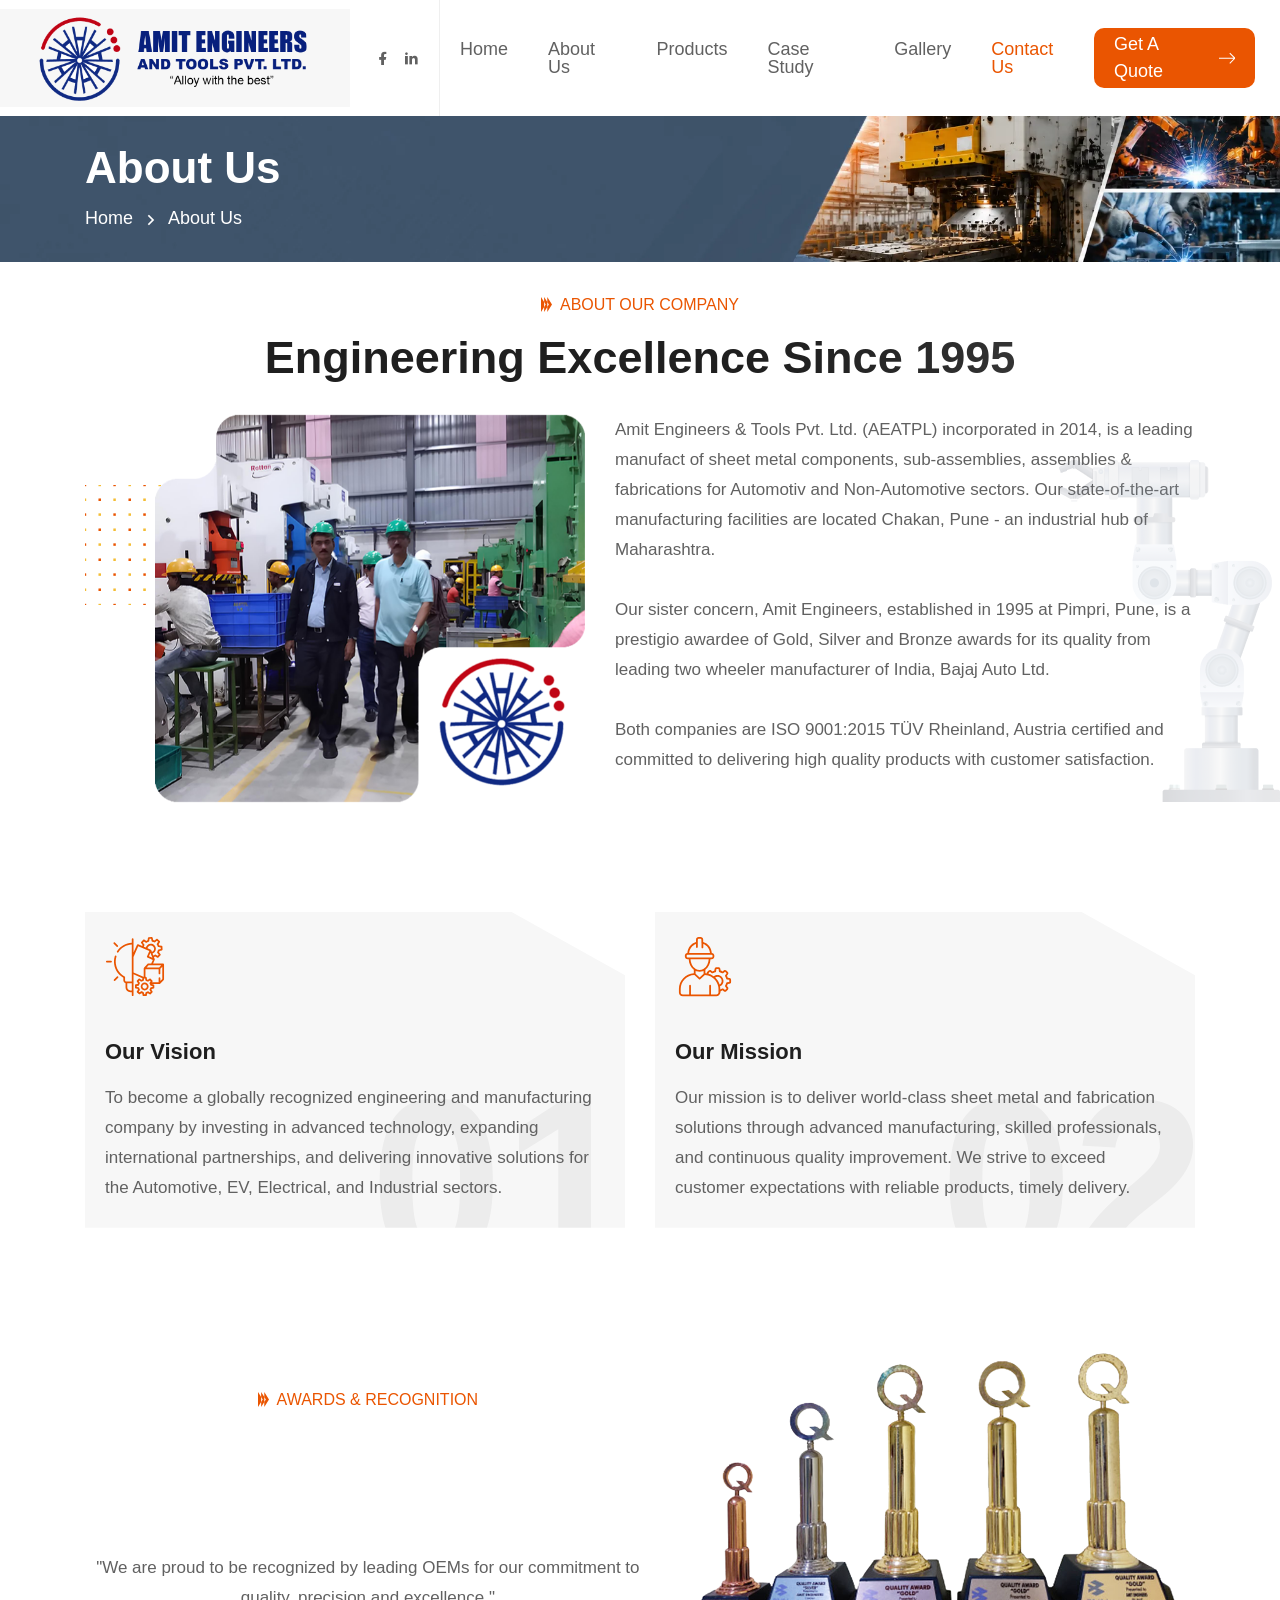
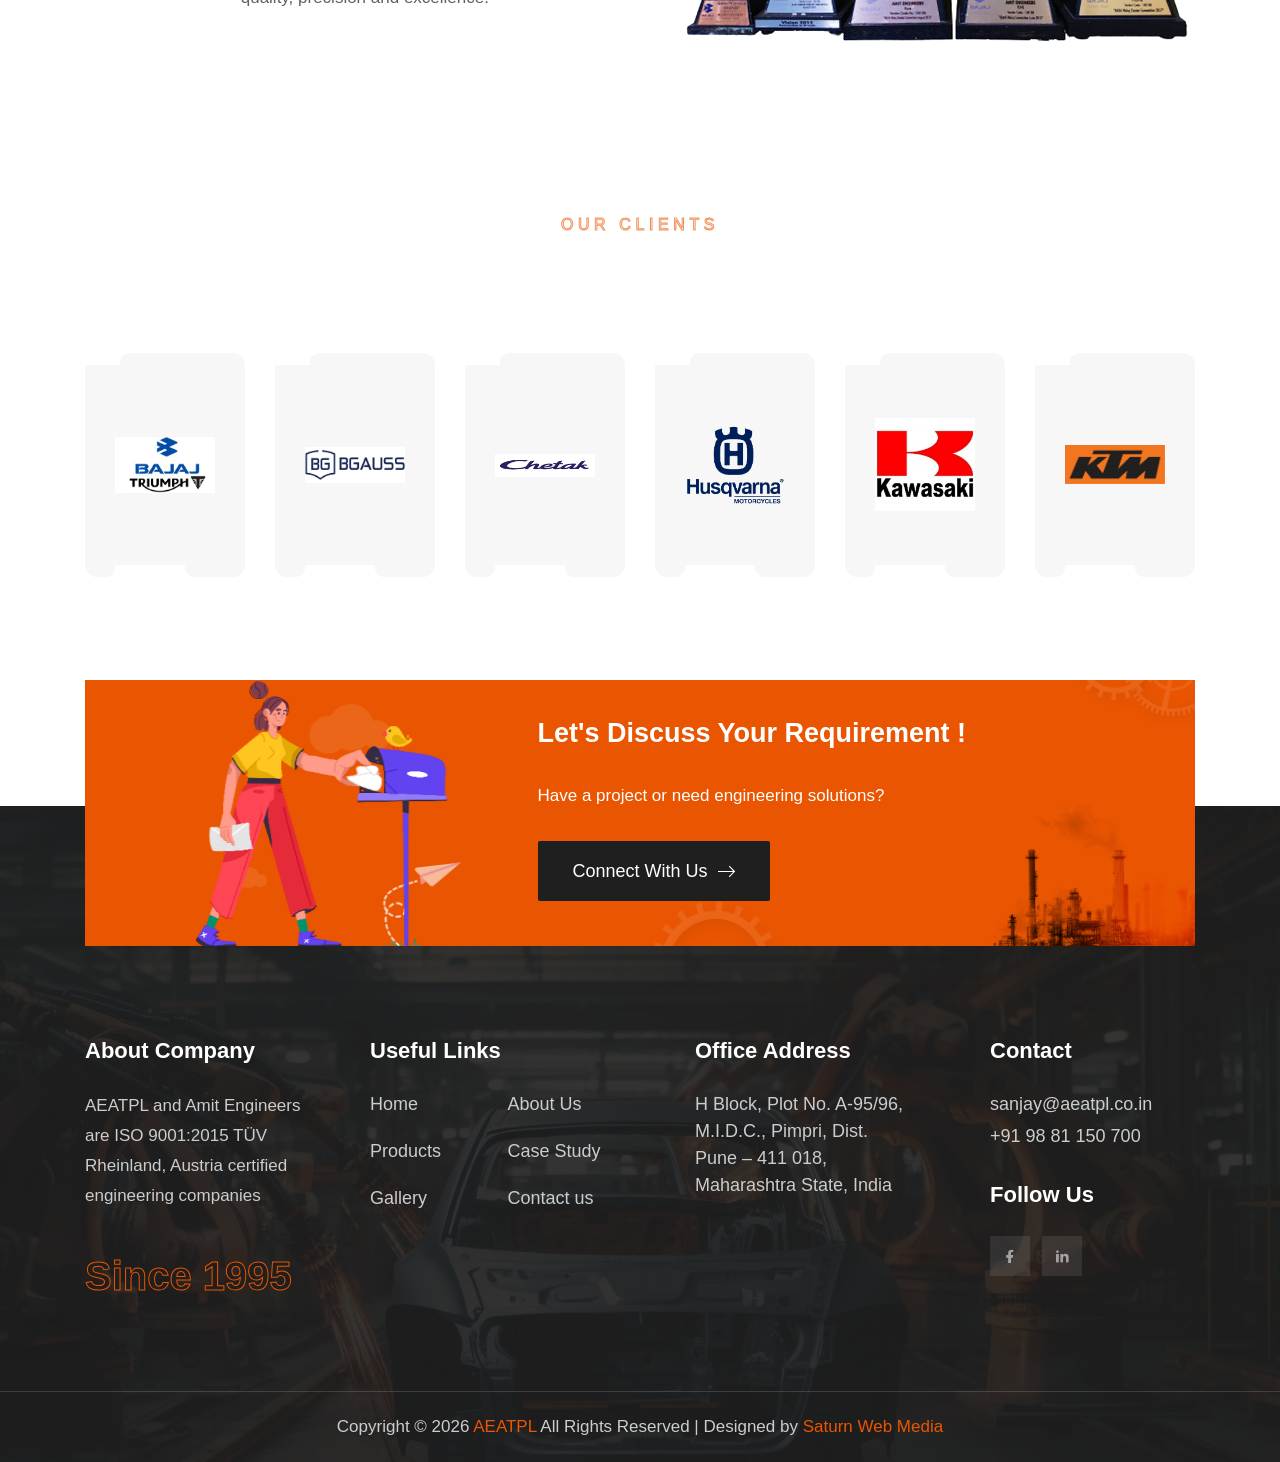
<file: about-us.html>
<!doctype html>
<html class="no-js" lang="en">
<head>
    <meta charset="utf-8">
    <meta http-equiv="x-ua-compatible" content="ie=edge">
    <meta name="template-version" content="1.0.8">
    <title>AMIT ENGINEERING & TOOLS PVT. LTD.</title>
    <meta name="description" content="Amit Engineers & Tools Pvt. Ltd. (AEATPL) was incorporated in 2014 in Chakan, Pune, one of Maharashtra's leading industrial hubs. Our sister concern, Amit Engineers, was established in 1995 and has earned Gold, Silver, and Bronze Quality Awards from Bajaj Auto Ltd.">
    <meta name="viewport" content="width=device-width, initial-scale=1">
    
    <link rel="shortcut icon" type="image/x-icon" href="assets/images/favicon.png">
    <!-- CSS here -->
    <link rel="stylesheet" href="assets/css/vendor/bootstrap.min.css">
    <link rel="stylesheet" href="assets/css/vendor/animate.min.css">
    <link rel="stylesheet" href="assets/css/plugins/swiper.min.css">
    <link rel="stylesheet" href="assets/css/plugins/nice-select.css">
    <link rel="stylesheet" href="assets/css/plugins/nouislider.min.css">
    <link rel="stylesheet" href="assets/css/vendor/magnific-popup.css">
    <link rel="stylesheet" href="assets/css/vendor/odometer.min.css">
    <link rel="stylesheet" href="assets/css/vendor/fontawesome-pro.css">
    <link rel="stylesheet" href="assets/css/vendor/spacing.css">
    <link rel="stylesheet" href="assets/css/vendor/remixicon.css">
    <link rel="stylesheet" href="assets/css/main.css">
</head>

<body>

    <!-- preloader start -->
    <div id="pre-load">
        <div id="loader" class="loader">
            <div class="loader-container">
                <div class="loader-icon"><img src="assets/images/favicon.png" alt=""></div>
            </div>
        </div>
    </div>
    <!-- preloader end -->


    <!-- Header area start -->
    <header>
        <div class="rs-header-area rs-header-one rs-sticky-header" id="rs-sticky-header">
            <div class="container-fluid g-0">
                <div class="rs-header-inner">
                    <div class="rs-header-left">
                        <div class="rs-header-logo-wrapper">
                            <div class="rs-header-logo">
                                <a href="index.html"><img src="assets/images/logo/logo-orange.png" alt="logo"></a>
                            </div>
                        </div>
                    </div>
                    <div class="rs-header-menu">
                        <div class="rs-theme-social has-transparent has-orange">
                            
                            <a href="#"><i class="ri-facebook-fill"></i></a>
                            <a href="#"><i class="ri-linkedin-fill"></i></a>
                            
                        </div>
                        <nav id="mobile-menu" class="main-menu">
                            <ul class="multipage-menu">
                                
                                <li class="menu-item">
                                    <a href="index.html">Home</a>
                                </li>
								
								<li class="menu-item">
                                    <a href="about-us.html">About Us</a>
                                </li>
								<li class="menu-item">
                                    <a href="products.html">Products</a>
                                </li>
								<li class="menu-item">
                                    <a href="case-study.html">Case Study</a>
                                </li>
								<li class="menu-item">
                                    <a href="gallery.html">Gallery</a>
                                </li>
								<li class="menu-item active">
                                    <a href="contact.html">Contact Us</a>
                                </li>
                                
                            </ul>
                        </nav>
                    </div>
                    <div class="rs-header-right">
                        
                        <div class="rs-header-btn d-none d-sm-block ">
                            <a class="rs-btn has-theme-orange has-icon has-bg has-large-radius" href="enquiry.html">Get
                                A Quote
                                <span class="icon-box">
                                    <svg class="icon-first" xmlns="http://www.w3.org/2000/svg" viewBox="0 0 32 32">
                                        <path
                                            d="M31.71,15.29l-10-10L20.29,6.71,28.59,15H0v2H28.59l-8.29,8.29,1.41,1.41,10-10A1,1,0,0,0,31.71,15.29Z">
                                        </path>
                                    </svg>
                                    <svg class="icon-second" xmlns="http://www.w3.org/2000/svg" viewBox="0 0 32 32">
                                        <path
                                            d="M31.71,15.29l-10-10L20.29,6.71,28.59,15H0v2H28.59l-8.29,8.29,1.41,1.41,10-10A1,1,0,0,0,31.71,15.29Z">
                                        </path>
                                    </svg>
                                </span>
                            </a>
                        </div>
                        <div class="rs-header-hamburger d-block d-sm-none">
                            <div class="sidebar-toggle">
                                <a class="bar-icon" href="javascript:void(0)">
                                    <svg xmlns="http://www.w3.org/2000/svg" width="21" height="20" viewBox="0 0 21 20"
                                        fill="none">
                                        <path
                                            d="M8.55566 11H1.55566C1.29045 11 1.03609 11.1054 0.848557 11.2929C0.661021 11.4804 0.555664 11.7348 0.555664 12V19C0.555664 19.2652 0.661021 19.5196 0.848557 19.7071C1.03609 19.8946 1.29045 20 1.55566 20H8.55566C8.82088 20 9.07523 19.8946 9.26277 19.7071C9.45031 19.5196 9.55566 19.2652 9.55566 19V12C9.55566 11.7348 9.45031 11.4804 9.26277 11.2929C9.07523 11.1054 8.82088 11 8.55566 11ZM7.55566 18H2.55566V13H7.55566V18ZM19.5557 0H12.5557C12.2904 0 12.0361 0.105357 11.8486 0.292893C11.661 0.48043 11.5557 0.734784 11.5557 1V8C11.5557 8.26522 11.661 8.51957 11.8486 8.70711C12.0361 8.89464 12.2904 9 12.5557 9H19.5557C19.8209 9 20.0752 8.89464 20.2628 8.70711C20.4503 8.51957 20.5557 8.26522 20.5557 8V1C20.5557 0.734784 20.4503 0.48043 20.2628 0.292893C20.0752 0.105357 19.8209 0 19.5557 0ZM18.5557 7H13.5557V2H18.5557V7ZM19.5557 11H12.5557C12.2904 11 12.0361 11.1054 11.8486 11.2929C11.661 11.4804 11.5557 11.7348 11.5557 12V19C11.5557 19.2652 11.661 19.5196 11.8486 19.7071C12.0361 19.8946 12.2904 20 12.5557 20H19.5557C19.8209 20 20.0752 19.8946 20.2628 19.7071C20.4503 19.5196 20.5557 19.2652 20.5557 19V12C20.5557 11.7348 20.4503 11.4804 20.2628 11.2929C20.0752 11.1054 19.8209 11 19.5557 11ZM18.5557 18H13.5557V13H18.5557V18ZM8.55566 0H1.55566C1.29045 0 1.03609 0.105357 0.848557 0.292893C0.661021 0.48043 0.555664 0.734784 0.555664 1V8C0.555664 8.26522 0.661021 8.51957 0.848557 8.70711C1.03609 8.89464 1.29045 9 1.55566 9H8.55566C8.82088 9 9.07523 8.89464 9.26277 8.70711C9.45031 8.51957 9.55566 8.26522 9.55566 8V1C9.55566 0.734784 9.45031 0.48043 9.26277 0.292893C9.07523 0.105357 8.82088 0 8.55566 0ZM7.55566 7H2.55566V2H7.55566V7Z"
                                            fill="#616161"></path>
                                    </svg>
                                </a>
                            </div>
                        </div>
						
                    </div>
                </div>
            </div>
        </div>
        <div class="rs-header-area rs-header-one">
            <div class="container-fluid g-0">
                <div class="rs-header-inner">
                    <div class="rs-header-left">
                        <div class="rs-header-logo-wrapper">
                            <div class="rs-header-logo">
                                <a href="index.html"><img src="assets/images/logo/logo-orange.png" alt="logo"></a>
                            </div>
                        </div>
                    </div>
                    <div class="rs-header-menu">
                        <div class="rs-theme-social has-transparent has-orange">
                           
                            <a href="#"><i class="ri-facebook-fill"></i></a>
                            <a href="#"><i class="ri-linkedin-fill"></i></a>
                            
                        </div>
                        <nav id="mobile-menu-two" class="main-menu">
                            <ul class="multipage-menu">
                               
                                <li class="menu-item">
                                    <a href="index.html">Home</a>
                                   
                                </li>
                                 <li class="menu-item">
                                    <a href="about-us.html">About Us</a>
                                   
                                </li>
								 <li class="menu-item">
                                    <a href="products.html">Products</a>
                                   
                                </li>
								 <li class="menu-item">
                                    <a href="case-study.html">Case Study</a>
                                   
                                </li>
								
								<li class="menu-item">
                                    <a href="gallery.html">Gallery</a>
                                   
                                </li>
								
								<li class="menu-item active">
                                    <a href="contact.html">Contact Us</a>
                                   
                                </li>
                            </ul>
                        </nav>
                    </div>
                    <div class="rs-header-right">
                        
                        <div class="rs-header-btn d-none d-sm-block ">
                            <a class="rs-btn has-theme-orange has-icon has-bg has-large-radius" href="enquiry.html">Get
                                A Quote
                                <span class="icon-box">
                                    <svg class="icon-first" xmlns="http://www.w3.org/2000/svg" viewBox="0 0 32 32">
                                        <path
                                            d="M31.71,15.29l-10-10L20.29,6.71,28.59,15H0v2H28.59l-8.29,8.29,1.41,1.41,10-10A1,1,0,0,0,31.71,15.29Z">
                                        </path>
                                    </svg>
                                    <svg class="icon-second" xmlns="http://www.w3.org/2000/svg" viewBox="0 0 32 32">
                                        <path
                                            d="M31.71,15.29l-10-10L20.29,6.71,28.59,15H0v2H28.59l-8.29,8.29,1.41,1.41,10-10A1,1,0,0,0,31.71,15.29Z">
                                        </path>
                                    </svg>
                                </span>
                            </a>
                        </div>
                        <div class="rs-header-hamburger d-block d-sm-none">
                            <div class="sidebar-toggle">
                                <a class="bar-icon" href="javascript:void(0)">
                                    <svg xmlns="http://www.w3.org/2000/svg" width="21" height="20" viewBox="0 0 21 20"
                                        fill="none">
                                        <path
                                            d="M8.55566 11H1.55566C1.29045 11 1.03609 11.1054 0.848557 11.2929C0.661021 11.4804 0.555664 11.7348 0.555664 12V19C0.555664 19.2652 0.661021 19.5196 0.848557 19.7071C1.03609 19.8946 1.29045 20 1.55566 20H8.55566C8.82088 20 9.07523 19.8946 9.26277 19.7071C9.45031 19.5196 9.55566 19.2652 9.55566 19V12C9.55566 11.7348 9.45031 11.4804 9.26277 11.2929C9.07523 11.1054 8.82088 11 8.55566 11ZM7.55566 18H2.55566V13H7.55566V18ZM19.5557 0H12.5557C12.2904 0 12.0361 0.105357 11.8486 0.292893C11.661 0.48043 11.5557 0.734784 11.5557 1V8C11.5557 8.26522 11.661 8.51957 11.8486 8.70711C12.0361 8.89464 12.2904 9 12.5557 9H19.5557C19.8209 9 20.0752 8.89464 20.2628 8.70711C20.4503 8.51957 20.5557 8.26522 20.5557 8V1C20.5557 0.734784 20.4503 0.48043 20.2628 0.292893C20.0752 0.105357 19.8209 0 19.5557 0ZM18.5557 7H13.5557V2H18.5557V7ZM19.5557 11H12.5557C12.2904 11 12.0361 11.1054 11.8486 11.2929C11.661 11.4804 11.5557 11.7348 11.5557 12V19C11.5557 19.2652 11.661 19.5196 11.8486 19.7071C12.0361 19.8946 12.2904 20 12.5557 20H19.5557C19.8209 20 20.0752 19.8946 20.2628 19.7071C20.4503 19.5196 20.5557 19.2652 20.5557 19V12C20.5557 11.7348 20.4503 11.4804 20.2628 11.2929C20.0752 11.1054 19.8209 11 19.5557 11ZM18.5557 18H13.5557V13H18.5557V18ZM8.55566 0H1.55566C1.29045 0 1.03609 0.105357 0.848557 0.292893C0.661021 0.48043 0.555664 0.734784 0.555664 1V8C0.555664 8.26522 0.661021 8.51957 0.848557 8.70711C1.03609 8.89464 1.29045 9 1.55566 9H8.55566C8.82088 9 9.07523 8.89464 9.26277 8.70711C9.45031 8.51957 9.55566 8.26522 9.55566 8V1C9.55566 0.734784 9.45031 0.48043 9.26277 0.292893C9.07523 0.105357 8.82088 0 8.55566 0ZM7.55566 7H2.55566V2H7.55566V7Z"
                                            fill="#616161"></path>
                                    </svg>
                                </a>
                            </div>
                        </div>
                    </div>
                </div>
            </div>
        </div>
    </header>
    <!-- Header area end -->

   
    <!-- Body main wrapper start -->
    <main>

        <!-- breadcrumb area start -->
        <section class="rs-breadcrumb-area rs-breadcrumb-one p-relative">
            <div class="rs-breadcrumb-bg" data-background="assets/images/bg/bg.webp"></div>
            <div class="container">
                <div class="row">
                    <div class="col-xxl-6 col-xl-8 col-lg-8">
                        <div class="rs-breadcrumb-content-wrapper">
                            <div class="rs-breadcrumb-title-wrapper">
                                <h1 class="rs-breadcrumb-title">About Us</h1>
                            </div>
                            <div class="rs-breadcrumb-menu">
                                <nav>
                                    <ul>
                                        <li><span><a href="index.html">Home</a></span></li>
                                        <li><span>About Us</span></li>
                                    </ul>
                                </nav>
                            </div>
                        </div>
                    </div>
                </div>
            </div>
        </section>
        <!-- breadcrumb area end -->

       

        <!-- contact area start -->
        <section class="rs-contact-area mb-30 mt-30 rs-contact-six">
            <div class="container">
                <div class="row">
                    <div class="rs-section-title-wrapper text-center ">
                        <span class="rs-section-subtitle has-theme-orange">
                            <svg xmlns="http://www.w3.org/2000/svg" width="11" height="15" viewBox="0 0 11 15"
                                fill="none">
                                <path d="M3.14286 10L0 15L8.78104e-07 0L3.14286 5V10Z" fill="#EA5501"></path>
                                <path fill-rule="evenodd" clip-rule="evenodd"
                                    d="M6.28571 10L3.14286 15L3.14286 10L4.71428 7.5L3.14286 5L3.14286 0L6.28571 5L6.28571 10ZM6.28571 10L7.85714 7.5L6.28571 5V0L11 7.5L6.28571 15V10Z"
                                    fill="#EA5501"></path>
                            </svg>
                            About Our Company
                        </span>
                        <h2 class="rs-section-title rs-split-text-enable split-in-fade">Engineering Excellence Since 1995</h2>
                    </div>
                </div>
				
				 
				
				
                
            </div>
        </section>
        <!-- contact area start -->
		
		
		
		
		 <!-- about area start -->
        <section class="rs-about-area rs-about-ten">
            <div class="rs-about-shape-two">
                <img src="assets/images/shape/robo-arm-03.png" alt="image">
            </div>
            <div class="container">
                <div class="row g-5">
                    <div class="col-12">
                        <div class="rs-about-wrapper">
                            <div class="rs-about-thumb-wrapper">
                                <div class="rs-about-shape-one prallax-parent">
                                    <img data-depth="1.3" src="assets/images/shape/dott-shape.png" alt="image">
                                </div>
                                <div class="rs-about-thumb">
                                    <img src="assets/images/about/about-thumb-13.png" alt="image">
                                </div>
                               
                            </div>
                            <div class="rs-about-content-wrapper">
                               
                                   
								
								 <div>
                                                <p>Amit Engineers & Tools Pvt. Ltd. (AEATPL) incorporated in 2014, is a leading manufact of sheet metal components, sub-assemblies, assemblies & fabrications for Automotiv and Non-Automotive sectors. Our state-of-the-art manufacturing facilities are located Chakan, Pune - an industrial hub of Maharashtra.
<br><br>Our sister concern, Amit Engineers, established in 1995 at Pimpri, Pune, is a prestigio awardee of Gold, Silver and Bronze awards for its quality from leading two wheeler manufacturer of India, Bajaj Auto Ltd.
<br><br>Both companies are ISO 9001:2015 TÜV Rheinland, Austria certified and committed to delivering high quality products with customer satisfaction.</p>
                                               
                                            </div>
								
                               
                                
                            </div>
                        </div>
                    </div>
                </div>
            </div>
        </section>
        <!-- about area end -->
		
		<section class="rs-elements-feature-area section-space rs-feature-one">
            <div class="container">
                
                <div class="row g-5 process-counts">
                    <div class="col-xl-6 col-lg-4 col-md-6">
                        <div class="rs-feature-item wow fadeInUp" data-wow-delay=".3s" data-wow-duration="1s" style="visibility: visible; animation-duration: 1s; animation-delay: 0.3s; animation-name: fadeInUp;">
                            <div class="rs-feature-icon">
                                <svg xmlns="http://www.w3.org/2000/svg" width="60" height="62" viewBox="0 0 60 62" fill="none">
                                    <path d="M59.9964 28.3079C59.9731 27.8377 59.5714 27.4513 59.0983 27.4513H48.7252L50.4083 23.6125C50.5029 23.3969 50.5082 23.1427 50.4228 22.9233L49.561 20.7111C50.0407 20.535 50.5058 20.32 50.9509 20.0667L53.1115 21.4029C53.511 21.6257 53.8913 21.5723 54.2524 21.243L56.3415 18.9483C56.6369 18.6239 56.6558 18.1338 56.3862 17.7875L54.8348 15.7954C55.025 15.371 55.1822 14.9334 55.3054 14.4864L57.7829 13.9144C58.2086 13.8162 58.5025 13.4268 58.4804 12.9904L58.3244 9.90244C58.3024 9.46609 57.9706 9.10848 57.5373 9.05354L55.0147 8.73427C54.8472 8.30201 54.6466 7.88261 54.4146 7.47944L55.7571 5.34122C55.9905 4.96954 55.9224 4.48379 55.5957 4.19084L53.2859 2.11837C52.9628 1.82843 52.479 1.81004 52.1347 2.07438L50.12 3.62155C49.6895 3.43126 49.2459 3.27403 48.7926 3.15142L48.2195 0.696814C48.1202 0.272125 47.7301 -0.0231006 47.2961 0.0014214L44.1854 0.158531C43.7499 0.180528 43.3926 0.511095 43.3367 0.943477L43.014 3.4434C42.5753 3.61121 42.1498 3.8122 41.7409 4.04503L39.5803 2.70882C39.2111 2.48067 38.7316 2.54763 38.4394 2.8687L36.3503 5.16343C36.0549 5.48787 36.036 5.97795 36.3057 6.32426L37.857 8.3162C37.7092 8.64628 37.5832 8.98478 37.4756 9.32893L33.2529 7.47752C32.7289 7.30418 32.3331 7.45877 32.0652 7.94115L28.4809 16.1163V2.1114C28.4809 0.945761 26.6778 0.945761 26.6778 2.1114V6.06029C20.4988 6.3215 14.7998 9.58629 11.3786 14.8486C10.7644 15.7933 12.2231 16.8576 12.8903 15.8314C15.9789 11.0807 21.1104 8.12483 26.6778 7.8647V46.0341H21.1189C20.3605 46.0341 19.7436 45.4134 19.7436 44.6503V41.5592C19.7436 41.2275 19.5615 40.9227 19.2695 40.7654C13.5322 37.6756 10.0063 31.6998 10.0679 25.1698C10.084 23.4632 10.349 21.7753 10.8557 20.1529C11.2031 19.0403 9.482 18.5026 9.1346 19.6155C8.57529 21.4064 8.2827 23.2695 8.26503 25.1529C8.19892 32.1725 11.8926 38.612 17.9407 42.0891V44.6503C17.9407 46.0935 18.9028 47.315 20.2175 47.7058V51.9767C20.2175 54.7346 22.4613 56.9784 25.2191 56.9784H26.678V60.1678C26.678 61.3335 28.4811 61.3335 28.4811 60.1678V38.5895L37.6672 42.6171L37.4606 43.7947C37.1573 43.8977 36.8612 44.0195 36.574 44.1594L34.9552 43.0315C34.5969 42.7817 34.1109 42.8247 33.8021 43.134L32.0215 44.9162C31.7127 45.2252 31.67 45.7112 31.92 46.0694L33.0495 47.6872C32.9098 47.9746 32.7883 48.2707 32.6855 48.5742L30.7578 48.9144C30.3255 48.9907 30.0112 49.3671 30.0128 49.8058L30.0232 52.3343C30.025 52.7684 30.3358 53.1396 30.7628 53.2176L32.7022 53.5716C32.8081 53.8791 32.9332 54.1793 33.0768 54.4704L31.9632 56.0771C31.7148 56.4354 31.7585 56.9203 32.067 57.2284L33.8622 59.022C34.1705 59.3301 34.6553 59.3735 35.0137 59.1247L36.6194 58.0098C36.9106 58.153 37.2109 58.2778 37.5184 58.3835L37.8742 60.3226C37.9526 60.7496 38.324 61.0601 38.7581 61.0614L41.2866 61.0694H41.2895C41.727 61.0694 42.1017 60.755 42.1775 60.3237L42.516 58.3956C42.8194 58.2926 43.1153 58.1708 43.4025 58.0309L45.0212 59.1588C45.3796 59.4087 45.8656 59.3657 46.1743 59.0563L47.9549 57.2741C48.2637 56.965 48.3064 56.4791 48.0564 56.1208L46.9269 54.5031C47.0666 54.2157 47.1881 53.9196 47.2909 53.6161L49.2186 53.2759C49.6508 53.1996 49.9652 52.8232 49.9636 52.3845L49.9533 49.8559C49.9515 49.4219 49.6407 49.0507 49.2137 48.9727L47.3907 48.6399C49.9709 48.6284 52.5914 48.628 55.1393 48.628C55.4376 48.684 55.7131 48.5949 55.9658 48.3603L59.7551 44.3311C59.9123 44.1638 59.9999 43.943 59.9999 43.7134V28.3529C59.9998 28.3377 59.9972 28.3231 59.9964 28.3079ZM57.0127 29.2544L54.9585 31.4387H42.0238L44.0782 29.2544H57.0127ZM46.8388 13.7231C46.7538 13.5048 46.5756 13.3187 46.3607 13.2247L42.939 11.7244C43.1023 10.0813 44.4615 8.75447 46.1747 8.66792C48.0625 8.5762 49.6707 10.0152 49.7652 11.8832C49.8426 13.4146 48.8692 14.7917 47.4413 15.2698L46.8388 13.7231ZM45.9464 16.4001L46.9202 18.8997L47.9502 21.544L44.3724 19.9637L45.9464 16.4001ZM39.6246 7.65134L38.195 5.81567L39.2687 4.63621L41.2635 5.86988C41.5613 6.05392 41.9387 6.04911 42.2318 5.85726C42.8132 5.47621 43.4435 5.1787 44.1047 4.9729C44.4412 4.86821 44.6857 4.57695 44.7309 4.22751L45.0286 1.92135L46.6348 1.84021L47.1635 4.10454C47.2437 4.44772 47.5164 4.71278 47.8618 4.7831C48.5401 4.92098 49.197 5.15357 49.8143 5.47416C50.125 5.63548 50.5012 5.60218 50.7788 5.38906L52.639 3.96053L53.8261 5.02568L52.5889 6.99633C52.4004 7.29649 52.4053 7.67935 52.6014 7.97457C52.9841 8.55096 53.2828 9.17519 53.4892 9.83007C53.595 10.1659 53.8866 10.4093 54.2359 10.4536L56.5617 10.748L56.6415 12.3278L54.3572 12.8552C54.0141 12.9343 53.7486 13.2061 53.6772 13.5507C53.538 14.2231 53.3037 14.8743 52.981 15.4861C52.8157 15.7996 52.8493 16.1809 53.067 16.4606L54.4968 18.2964L53.423 19.4759L51.4282 18.2422C51.1304 18.0582 50.753 18.063 50.46 18.2547C49.9726 18.5741 49.451 18.8337 48.9061 19.0308L48.0957 16.9504C50.2334 16.1944 51.6829 14.1093 51.5657 11.7922C51.4211 8.93117 48.962 6.72154 46.0834 6.86723C43.669 6.98924 41.7156 8.73031 41.2338 10.977L39.1376 10.0579C39.2772 9.5637 39.4691 9.08395 39.7106 8.62597C39.8761 8.31235 39.8424 7.93106 39.6246 7.65134ZM25.2189 55.1754C23.4552 55.1754 22.0203 53.7405 22.0203 51.9769V47.8372H26.6777V55.1754H25.2189ZM28.4809 20.6067L33.3546 9.49097L44.8088 14.5131L42.3587 20.0597C42.1838 20.5832 42.3373 20.9794 42.8191 21.2487L48.3958 23.7121L46.7563 27.4514H43.6883C43.4396 27.4514 43.202 27.5541 43.0316 27.7353L39.2424 31.7644C39.0565 31.9619 38.9589 32.4888 38.982 32.7728V41.122L38.7454 41.1213L28.4809 36.6209V20.6067ZM48.1573 51.6323L46.4288 51.9374C46.0797 51.9991 45.7991 52.2595 45.7118 52.6029C45.5766 53.1341 45.3687 53.6412 45.0937 54.1103C44.9156 54.414 44.9307 54.7936 45.1322 55.0823L46.1456 56.5339L45.4323 57.2478L43.9797 56.2356C43.6908 56.0343 43.3111 56.0197 43.0076 56.198C42.539 56.4734 42.032 56.6817 41.5009 56.8174C41.1575 56.9051 40.8974 57.1859 40.8361 57.5351L40.5326 59.264L39.5122 59.2607L39.1924 57.5175C39.1291 57.1731 38.8723 56.8964 38.5335 56.8079C38.0002 56.6686 37.4904 56.4565 37.0181 56.1775C36.7148 55.9982 36.3348 56.0122 36.0453 56.2132L34.6035 57.2141L33.8739 56.4853L34.8736 55.0427C35.0742 54.7531 35.0879 54.3732 34.9084 54.0699C34.6289 53.5976 34.4162 53.0879 34.2764 52.5548C34.1876 52.2162 33.9108 51.9595 33.5663 51.8966L31.8228 51.5782L31.8186 50.5581L33.547 50.253C33.8961 50.1913 34.1767 49.9309 34.264 49.5875C34.3992 49.0563 34.6071 48.5492 34.8821 48.0801C35.0602 47.7764 35.0451 47.3968 34.8437 47.1081L33.8302 45.6565L34.5435 44.9426L35.996 45.9548C36.2847 46.1562 36.6644 46.1708 36.968 45.9924C37.437 45.717 37.9439 45.5086 38.4749 45.373C38.8183 45.2853 39.0784 45.0045 39.1397 44.6553L39.4431 42.9264L40.4634 42.9297L40.7833 44.6729C40.8465 45.0173 41.1034 45.294 41.4422 45.3825C41.9756 45.5218 42.4854 45.7339 42.9576 46.0129C43.261 46.1923 43.6411 46.1784 43.9304 45.9772L45.3721 44.9763L46.1017 45.7051L45.1019 47.1477C44.9012 47.4373 44.8876 47.8172 45.0671 48.1205C45.3466 48.5928 45.5592 49.1025 45.699 49.6356C45.7878 49.9742 46.0647 50.2309 46.4092 50.2938L48.1528 50.6122L48.1573 51.6323ZM56.2131 45.4656C56.2127 44.5779 56.2106 42.3848 56.2106 42.3848C56.2106 41.2191 54.4075 41.2191 54.4075 42.3848V46.8251C52.1314 46.8252 49.8075 46.8269 47.5117 46.8368L48.0131 46.1133C48.2614 45.755 48.2178 45.2701 47.9094 44.962L46.1141 43.1684C45.8056 42.8603 45.3208 42.8169 44.9626 43.0657L43.357 44.1806C43.0658 44.0374 42.7655 43.9126 42.458 43.8069L42.1022 41.8678C41.9886 41.2487 41.335 41.0486 40.7976 41.1275C40.7828 40.1262 40.8914 34.8904 40.7976 33.2836H54.4076V37.6777C54.4076 38.8434 56.2107 38.8434 56.2107 37.6777C56.2107 37.6777 56.2134 34.288 56.2134 32.7365L58.1968 30.6277V43.3565L56.2131 45.4656Z" fill="#EA5501"></path>
                                    <path d="M39.985 47C39.9806 46.9998 39.9761 46.9998 39.9717 46.9998C38.8834 46.9998 37.8622 47.4225 37.0948 48.1905C36.3242 48.9617 35.9023 49.9885 35.9068 51.0818C35.9112 52.1727 36.3399 53.1992 37.1138 53.9724C37.8877 54.7456 38.9145 55.1733 40.0053 55.1767H40.0187C41.1069 55.1767 42.1283 54.7541 42.8957 53.9861C43.6662 53.2149 44.0881 52.1881 44.0837 51.0948C44.0792 50.004 43.6506 48.9775 42.8768 48.2043C42.1027 47.4311 41.0758 47.0035 39.985 47ZM41.6199 52.7117C41.1915 53.1405 40.6196 53.3803 40.0108 53.3737C39.3992 53.3717 38.8229 53.1313 38.3881 52.6969C37.9532 52.2624 37.7123 51.6862 37.7097 51.0746C37.7072 50.4654 37.9419 49.8938 38.3703 49.4649C38.7986 49.0361 39.3728 48.799 39.9792 48.8029C40.5908 48.805 41.1672 49.0453 41.6021 49.4798C42.037 49.9142 42.2779 50.4904 42.2803 51.102C42.2829 51.7113 42.0483 52.2828 41.6199 52.7117Z" fill="#EA5501"></path>
                                    <path d="M11.6896 10.377C12.4465 10.377 12.8624 9.37328 12.3272 8.838L9.25306 5.76337C8.42893 4.93899 7.15378 6.21402 7.97804 7.03815L11.0521 10.1129C11.2282 10.289 11.459 10.377 11.6896 10.377Z" fill="#EA5501"></path>
                                    <path d="M5.2216 24.5806H0.874229C-0.29141 24.5806 -0.29141 26.3837 0.874229 26.3837H5.22172C6.38736 26.3837 6.38736 24.5806 5.2216 24.5806Z" fill="#EA5501"></path>
                                    <path d="M11.327 40.7375L8.25294 43.8121C7.42869 44.6364 8.70383 45.9114 9.52797 45.0869L12.602 42.0123C13.4263 41.188 12.1511 39.9131 11.327 40.7375Z" fill="#EA5501"></path>
                                </svg>
                            </div>
                            <h5 class="rs-feature-title">
                               Our Vision
                            </h5>
                            <div class="rs-feature-descrip">
                                <p>To become a globally recognized engineering and manufacturing company by investing in advanced technology, expanding international partnerships, and delivering innovative solutions for the Automotive, EV, Electrical, and Industrial sectors.
                                </p>
                            </div>
                        </div>
                    </div>
                    <div class="col-xl-6 col-lg-4 col-md-6">
                        <div class="rs-feature-item wow fadeInUp" data-wow-delay=".5s" data-wow-duration="1s" style="visibility: visible; animation-duration: 1s; animation-delay: 0.5s; animation-name: fadeInUp;">
                            <div class="rs-feature-icon">
                                <svg xmlns="http://www.w3.org/2000/svg" width="60" height="69" viewBox="0 0 60 69" fill="none">
                                    <path d="M58.2461 47.1707C58.2431 47.1707 58.2401 47.1696 58.2361 47.1696L56.2 46.8572C55.9581 46.073 55.6456 45.3261 55.2656 44.6245L56.4812 42.9765C57.094 42.157 57.0124 40.9959 56.2887 40.2742L54.557 38.5516C53.8484 37.8047 52.6852 37.7089 51.8526 38.3278L50.1935 39.5494C49.4638 39.1594 48.7138 38.8499 47.9538 38.6221L47.6454 36.5981C47.5033 35.5861 46.6203 34.8231 45.5912 34.8231H43.1338C42.1218 34.8231 41.2569 35.5539 41.0705 36.5941L40.7751 38.6262C40.4506 38.7249 40.1462 38.8348 39.8549 38.9588C39.7107 39.0021 39.5787 39.0545 39.5031 39.0959C39.1805 39.2239 38.857 39.3741 38.5364 39.5454L36.8763 38.3228C36.0448 37.719 34.8836 37.8147 34.1881 38.5314L32.4554 40.2651C32.0092 40.6978 31.8059 41.2952 31.8482 41.8822C31.3836 41.8203 30.9172 41.7769 30.4496 41.7505V37.6273C33.8895 34.9974 36.0686 30.4769 36.3046 25.5176H37.6323C39.3448 25.5176 40.7388 24.1236 40.7388 22.411V21.3638C40.7388 19.7173 39.4465 18.3794 37.8252 18.2777C37.4136 12.4756 33.4955 7.53717 27.9226 5.83711V3.01885C27.9226 1.3547 26.5679 0 24.9037 0H22.6782C21.014 0 19.6593 1.3547 19.6593 3.01885V5.83711C14.0864 7.53717 10.1683 12.4756 9.7567 18.2777C8.13539 18.3794 6.84306 19.7173 6.84306 21.3638V22.411C6.84306 24.1236 8.23707 25.5176 9.9496 25.5176H11.2558C11.4923 30.4892 13.6997 35.0326 17.1293 37.6386V41.7691C7.59783 42.3011 0 50.2051 0 59.873V63.7234C0 66.1476 1.97258 68.1202 4.39774 68.1202H12.7962C12.7997 68.1202 12.8026 68.1222 12.8062 68.1222C12.8097 68.1222 12.8127 68.1202 12.8162 68.1202H35.8725C35.876 68.1202 35.8789 68.1222 35.8825 68.1222C35.886 68.1222 35.889 68.1202 35.8925 68.1202H43.1751C45.0677 68.1202 46.7598 66.8785 47.3372 65.0859C47.4802 64.8556 47.5945 64.6028 47.6434 64.3131L47.9548 62.278C48.731 62.0401 49.4769 61.7327 50.1834 61.3577L51.8627 62.5905C52.6973 63.1882 53.8565 63.0864 54.5328 62.3717L56.3028 60.6219C56.8652 60.0403 57.0436 59.2098 56.7695 58.483C56.712 58.2925 56.6163 58.105 56.4852 57.9286L55.2646 56.2736C55.6456 55.565 55.9591 54.8181 56.199 54.0419L58.226 53.7325C59.238 53.5873 60 52.7084 60 51.6883V49.2219C60 48.2159 59.246 47.3339 58.2461 47.1707ZM46.7992 54.6562C45.9481 51.7904 44.3933 49.1761 42.2548 47.0376C42.0801 46.8622 41.8968 46.6942 41.7138 46.5265C42.5001 45.9881 43.4234 45.692 44.4038 45.692C47.0557 45.692 49.2138 47.849 49.2138 50.501C49.2138 52.2287 48.2549 53.8054 46.7992 54.6562ZM20.1402 39.3323C20.2228 39.3623 20.3042 39.3948 20.3874 39.4226C21.4808 39.7951 22.6188 39.9919 23.7698 39.9919C24.9287 39.9919 26.0768 39.7921 27.1821 39.4147C27.2653 39.3867 27.3472 39.3545 27.4299 39.3244C27.6841 39.2307 27.9353 39.1273 28.184 39.0143C28.2504 38.9842 28.3194 38.9631 28.3852 38.9316V42.3113L23.7966 46.4546L19.1936 42.2519V38.9447C19.2661 38.9793 19.3422 39.0026 19.4153 39.0354C19.6544 39.1434 19.8959 39.2424 20.1402 39.3323ZM19.6593 8.02263V11.522C19.6593 12.0925 20.121 12.5542 20.6915 12.5542C21.262 12.5542 21.7236 12.0925 21.7236 11.522V6.62433V3.01885C21.7236 2.49269 22.152 2.06431 22.6782 2.06431H24.9037C25.4299 2.06431 25.8583 2.49269 25.8583 3.01885V6.62433C25.8583 6.79959 25.9144 6.95948 25.9933 7.10608V11.9806C25.9933 12.5512 26.455 13.0128 27.0255 13.0128C27.596 13.0128 28.0577 12.5512 28.0577 11.9806V8.07315C32.3629 9.69849 35.3667 13.6398 35.7585 18.2572H11.8234C12.2193 13.5924 15.2817 9.6159 19.6593 8.02263ZM8.90737 22.411V21.3638C8.90737 20.7892 9.37506 20.3225 9.9496 20.3225H37.6323C38.2068 20.3225 38.6745 20.7892 38.6745 21.3638V22.411C38.6745 22.9856 38.2068 23.4533 37.6323 23.4533H35.321H12.2306H9.9496C9.37506 23.4533 8.90737 22.9856 8.90737 22.411ZM13.3031 25.5176H34.2657C34.0278 30.0242 31.9917 34.0933 28.8318 36.2867C28.6067 36.4433 28.3687 36.5659 28.1353 36.7008C25.3844 38.2751 22.087 38.2657 19.3642 36.6654C19.1583 36.5426 18.9484 36.4357 18.7471 36.2947C15.5962 34.1256 13.542 30.0343 13.3031 25.5176ZM43.1751 66.0558H36.9146V56.0407C36.9146 55.4702 36.453 55.0086 35.8825 55.0086C35.312 55.0086 34.8503 55.4702 34.8503 56.0407V66.0558H13.8383V56.0407C13.8383 55.4702 13.3767 55.0086 12.8062 55.0086C12.2357 55.0086 11.774 55.4702 11.774 56.0407V66.0558H4.39774C3.11158 66.0558 2.06431 65.0096 2.06431 63.7234V59.873C2.06431 51.1322 9.06366 43.9978 17.809 43.7872L23.0934 48.613C23.291 48.7935 23.54 48.8832 23.7899 48.8832C24.0379 48.8832 24.2849 48.7945 24.4814 48.6171L24.5305 48.5728L29.8417 43.7879C31.0815 43.8202 32.3183 43.9936 33.5208 44.305C35.7061 44.8796 37.7119 45.8976 39.492 47.338C39.9476 47.6968 40.385 48.0859 40.7943 48.4961C42.9543 50.6562 44.4431 53.3616 45.1013 56.325C45.3644 57.4771 45.4974 58.6705 45.4974 59.873V63.7234C45.4974 63.9494 45.4672 64.1469 45.4135 64.3308C45.4068 64.3493 45.3992 64.3674 45.3936 64.3867C45.1104 65.3694 44.1982 66.0558 43.1751 66.0558ZM57.9357 49.2219L57.9236 51.6904L55.2293 52.1026C54.8191 52.1651 54.4854 52.4685 54.3846 52.8707C54.1216 53.9159 53.7083 54.9017 53.1549 55.8028C52.9342 56.1607 52.9533 56.6173 53.2033 56.956L54.8271 59.1594C54.8271 59.1584 54.7999 59.119 54.7818 59.0384C54.7959 59.0989 54.811 59.113 54.8352 59.1705L53.0753 60.9193L50.8668 59.2985C50.6854 59.1664 50.4707 59.0989 50.256 59.0989C50.0716 59.0989 49.8871 59.1483 49.7218 59.2481C49.0475 59.6553 48.3238 59.9869 47.5617 60.2369V59.873C47.5617 59.258 47.5214 58.6468 47.4597 58.0389C47.4406 57.8495 47.411 57.6635 47.386 57.4753C47.3535 57.2323 47.3329 56.9871 47.2906 56.7463C49.7097 55.6325 51.2781 53.2275 51.2781 50.501C51.2781 46.711 48.1947 43.6277 44.4038 43.6277C42.8203 43.6277 41.2841 44.183 40.0665 45.1759C39.901 45.0548 39.726 44.9515 39.5571 44.8365C39.377 44.7139 39.1979 44.5904 39.0141 44.4747C38.668 44.257 38.313 44.057 37.9542 43.8642C37.7955 43.779 37.6409 43.6859 37.4798 43.6056C36.9581 43.3454 36.4259 43.107 35.8799 42.8989C35.8109 42.8726 35.7385 42.8542 35.6691 42.8287C35.2514 42.6754 34.8306 42.5287 34.3998 42.406L33.9038 41.7357L35.6587 39.9889L37.8571 41.6087C38.1978 41.8607 38.6574 41.8778 39.0172 41.6521C39.4305 41.394 39.8498 41.1793 40.3447 40.9787C40.3911 40.9556 40.4304 40.9404 40.4697 40.9293C40.5191 40.9162 40.5675 40.8991 40.6149 40.8789C41.0059 40.7086 41.4384 40.5685 41.9363 40.4516C42.3486 40.3538 42.66 40.0141 42.7205 39.5948L43.1338 36.8874L45.6033 36.8975L46.0155 39.6019C46.079 40.0202 46.3915 40.3568 46.8037 40.4526C47.7996 40.6824 48.7844 41.0886 49.7319 41.6611C50.0907 41.8778 50.5433 41.8577 50.8779 41.6087L53.0793 39.9929L54.8241 41.7448L53.2033 43.9432C52.9523 44.2838 52.9342 44.7415 53.1569 45.1003C53.7053 45.9833 54.1175 46.968 54.3846 48.0284C54.4854 48.4306 54.8191 48.734 55.2293 48.7965L57.9236 49.2098L58.0798 48.1897L57.9357 49.2219Z" fill="#EA5501"></path>
                                </svg>
                            </div>
                            <h5 class="rs-feature-title">
                                Our Mission
                            </h5>
                            <div class="rs-feature-descrip">
                                <p>Our mission is to deliver world-class sheet metal and fabrication solutions through advanced manufacturing, skilled professionals, and continuous quality improvement. We strive to exceed customer expectations with reliable products, timely delivery.</p>
                            </div>
                        </div>
                    </div>
                   
                    
                </div>
            </div>
        </section>
		
		<section class="rs-cta-area rs-cta-six section-space-bottom">
            <div class="container">
                <div class="row">
                    <div class="col-12">
                        <div class="rs-cta-wrapper">
						
						 <div class="rs-section-title-wrapper text-center ">
                        <span class="rs-section-subtitle has-theme-orange">
                            <svg xmlns="http://www.w3.org/2000/svg" width="11" height="15" viewBox="0 0 11 15"
                                fill="none">
                                <path d="M3.14286 10L0 15L8.78104e-07 0L3.14286 5V10Z" fill="#EA5501"></path>
                                <path fill-rule="evenodd" clip-rule="evenodd"
                                    d="M6.28571 10L3.14286 15L3.14286 10L4.71428 7.5L3.14286 5L3.14286 0L6.28571 5L6.28571 10ZM6.28571 10L7.85714 7.5L6.28571 5V0L11 7.5L6.28571 15V10Z"
                                    fill="#EA5501"></path>
                            </svg>
                            Awards & Recognition
                        </span>
                        <h2 class="rs-section-title rs-split-text-enable split-in-fade mb-20">Trusted for Quality & Manufacturing Excellence</h2>
						<p>"We are proud to be recognized by leading OEMs for
our commitment to quality, precision and excellence."</p>
                    </div>
						
                            
                            <div class="rs-cta-btn">
                                <img src="assets/images/award/award.png"/>
                            </div>
                        </div>
                    </div>
                </div>
            </div>
        </section>
		<section class="rs-blog-area mt-50 rs-blog-four">
           
            <div class="container">
                <div class="row  justify-content-center section-title-space align-items-center">
                    <div class="col-xl-8 col-lg-9 col-md-10">
                        <div class="rs-section-title-wrapper text-center">
                            <span class="rs-section-subtitle has-stroke">
                                OUR CLIENTS
                            </span>
                            <h2 class="rs-section-title rs-split-text-enable split-in-fade">Trusted by Leading <span class="rs-theme-orange">Brands</span></h2>
                        </div>
                    </div>
                </div>
               
            </div>
        </section>
		 <!-- brand area start -->
        <div class="rs-brand-area rs-brand-five section-space-bottom rs-swiper">
            <div class="container">
                <div class="row">
                    <div class="col-xl-12">
                        <div class="rs-brand-wrapper">
                            <div class="swiper" data-clone-slides="false" data-loop="true" data-speed="1500"
                                data-autoplay="true" data-dots-dynamic="false" data-center-mode="false"
                                data-hover-pause="true" data-effect="false" data-delay="1500" data-item="6"
                                data-item-xl="4" data-item-lg="4" data-item-md="3" data-item-sm="2" data-item-xs="2"
                                data-item-mobile="1">
                                <div class="swiper-wrapper">
								
									 <div class="swiper-slide">
                                        <div class="rs-brand-item">
                                            <span class="rs-brand-shape"></span>
                                            <div class="rs-brand-thumb">
                                                <img src="assets/images/brand/Bajaj Triumph.jpg" alt="image">
                                            </div>
                                        </div>
                                    </div>
									 <div class="swiper-slide">
                                        <div class="rs-brand-item">
                                            <span class="rs-brand-shape"></span>
                                            <div class="rs-brand-thumb">
                                                <img src="assets/images/brand/Bgauss.png" alt="image">
                                            </div>
                                        </div>
                                    </div>
									 
                                    <div class="swiper-slide">
                                        <div class="rs-brand-item">
                                            <span class="rs-brand-shape"></span>
                                            <div class="rs-brand-thumb">
                                                <img src="assets/images/brand/Chetak.png" alt="image">
                                            </div>
                                        </div>
                                    </div>
                                    <div class="swiper-slide">
                                        <div class="rs-brand-item">
                                            <span class="rs-brand-shape"></span>
                                            <div class="rs-brand-thumb">
                                                <img src="assets/images/brand/Husqvarna.png" alt="image">
                                            </div>
                                        </div>
                                    </div>
                                    <div class="swiper-slide">
                                        <div class="rs-brand-item">
                                            <span class="rs-brand-shape"></span>
                                            <div class="rs-brand-thumb">
                                                <img src="assets/images/brand/KTM.jpg" alt="image">
                                            </div>
                                        </div>
                                    </div>
                                    <div class="swiper-slide">
                                        <div class="rs-brand-item">
                                            <span class="rs-brand-shape"></span>
                                            <div class="rs-brand-thumb">
                                                <img src="assets/images/brand/KTM.png" alt="image">
                                            </div>
                                        </div>
                                    </div>
                                    <div class="swiper-slide">
                                        <div class="rs-brand-item">
                                            <span class="rs-brand-shape"></span>
                                            <div class="rs-brand-thumb">
                                                <img src="assets/images/brand/Lumax.png" alt="image">
                                            </div>
                                        </div>
                                    </div>
                                    <div class="swiper-slide">
                                        <div class="rs-brand-item">
                                            <span class="rs-brand-shape"></span>
                                            <div class="rs-brand-thumb">
                                                <img src="assets/images/brand/Norma Grou.jpg" alt="image">
                                            </div>
                                        </div>
                                    </div>
                                    <div class="swiper-slide">
                                        <div class="rs-brand-item">
                                            <span class="rs-brand-shape"></span>
                                            <div class="rs-brand-thumb">
                                                <img src="assets/images/brand/Panse.jpg" alt="image">
                                            </div>
                                        </div>
                                    </div>
									<div class="swiper-slide">
                                        <div class="rs-brand-item">
                                            <span class="rs-brand-shape"></span>
                                            <div class="rs-brand-thumb">
                                                <img src="assets/images/brand/Varroc.png" alt="image">
                                            </div>
                                        </div>
                                    </div>
                                </div>
                            </div>
                        </div>
                    </div>
                </div>
            </div>
        </div>
        <!-- brand area end -->

       <!-- cta area start -->
        <section class="rs-cta-area rs-cta-two has-theme-orange">
            <div class="container">
                <div class="rs-cta-wrapper">
                    <div class="rs-cta-bg-thumb" data-background="assets/images/bg/cta-bg-06.png"></div>
                    <div class="row align-items-center">
                        <div class="col-xl-5 col-lg-5">
                            <div class="rs-cta-thumb gsap-move right-51 start-71">
                                <img src="assets/images/cta/cta-thumb-03.png" alt="image">
                            </div>
                        </div>
                        <div class="col-xl-7 col-lg-7">
                            <div class="rs-cta-content-wrapper">
                                <h3 class="rs-cta-title"> Let's Discuss Your Requirement ! </h3>
								<p class="text-white">Have a project or need engineering solutions?</p>
                                <button class="rs-btn foot-btn black-bg has-icon" onclick="window.location.href='contact.html';">
                                                Connect With Us
									<span class="icon-box ">
										<svg class="icon-first foot-btn-icon" xmlns="http://www.w3.org/2000/svg"
											viewBox="0 0 32 32">
											<path
												d="M31.71,15.29l-10-10L20.29,6.71,28.59,15H0v2H28.59l-8.29,8.29,1.41,1.41,10-10A1,1,0,0,0,31.71,15.29Z">
											</path>
										</svg>
										<svg class="icon-second" xmlns="http://www.w3.org/2000/svg"
											viewBox="0 0 32 32">
											<path
												d="M31.71,15.29l-10-10L20.29,6.71,28.59,15H0v2H28.59l-8.29,8.29,1.41,1.41,10-10A1,1,0,0,0,31.71,15.29Z">
											</path>
										</svg>
									</span>
								</button>
                            </div>
                        </div>
                    </div>
                </div>
            </div>
        </section>
        <!-- cta area end -->

    </main>
    <!-- Body main wrapper end -->

   
        <!-- Body main wrapper end -->

    <!-- footer area start -->
    <footer>
        <div class="rs-footer-area rs-footer-two has-space has-theme-orange has-bg-thumb">
            <div class="rs-footer-bg-thumb" data-background="assets/images/bg/footer-bg-06.png"></div>
            <div class="rs-footer-top">
                <div class="container">
                    <div class="row g-5">
                        <div class="col-xxl-3 col-xl-3 col-lg-3 col-md-4 col-sm-6">
                            <div class="rs-footer-widget footer-2-col-1">
                                <h5 class="rs-footer-widget-title">About Company</h5>
                                <div class="rs-footer-widget-content">
                                    <p class="rs-footer-widget-description">
                                        AEATPL and Amit Engineers are ISO 9001:2015 TÜV Rheinland, Austria certified engineering companies
                                    </p>
                                    <div class="rs-footer-widget-stroke-text">
                                        <h3 class="rs-footer-stroke-text">Since 1995</h3>
                                    </div>
                                </div>
                            </div>
                        </div>
                        <div class="col-xxl-3 col-xl-3 col-lg-3 col-md-4 col-sm-6">
                            <div class="rs-footer-widget footer-2-col-2">
                                <h5 class="rs-footer-widget-title">Useful Links</h5>
                                <div class="rs-footer-widget-content">
                                    <div class="rs-footer-widget-links">
                                        <ul>
                                            <li> <a href="index.html">Home</a> </li>
                                            <li><a href="about-us.html">About Us</a></li>
                                            <li><a href="products.html">Products</a></li>
                                            <li><a href="case-study.html">Case Study</a></li>
                                            <li><a href="gallery.html">Gallery</a></li>
                                            <li><a href="contact.html">Contact us</a></li>
                                            
                                        </ul>
                                    </div>
                                </div>
                            </div>
                        </div>
                        <div class="col-xxl-3 col-xl-3 col-lg-3 col-md-4 col-sm-6">
                            <div class="rs-footer-widget footer-2-col-3">
                                <h5 class="rs-footer-widget-title">Office Address</h5>
                                <div class="rs-footer-widget-content">
                                    <div class="rs-footer-widget-meta">
                                        <div class="rs-footer-widget-address">
                                            <a target="_blank" href="https://www.google.com/maps">H Block, Plot No. A-95/96, M.I.D.C., Pimpri, Dist. Pune – 411 018, Maharashtra State, India</a>
                                        </div>
                                        
                                    </div>
                                </div>
                            </div>
                        </div>
                        <div class="col-xxl-3 col-xl-3 col-lg-3 col-md-4 col-sm-6">
                            <div class="rs-footer-widget footer-2-col-4">
                                <h5 class="rs-footer-widget-title">Contact</h5>
                                <div class="rs-footer-widget-content">
                                    <div class="rs-footer-widget-contact-info">
                                        <div class="rs-footer-widget-number">
										<span>
                                                <a >sanjay@aeatpl.co.in</a>
                                            </span>
                                            <span>
                                                <a href="tel:+91 9881150700">+91 98 81 150 700</a>
                                            </span>
                                            
                                        </div>
                                    </div>
                                    <h5 class="rs-footer-widget-title">Follow Us</h5>
                                    <div class="rs-footer-widget-social">
                                        <div class="rs-theme-social">
                                            
                                            <a href="#"><i class="ri-facebook-fill"></i></a>
                                            <a href="#"><i class="ri-linkedin-fill"></i></a>
                                        </div>
                                    </div>
                                </div>
                            </div>
                        </div>
                    </div>
                </div>
            </div>
            <div class="rs-footer-copyright-area rs-copyright-one">
                <div class="container">
                    <div class="row justify-content-center">
                        <div class="col-xl-12">
                            <div class="rs-footer-copyright has-theme-orange text-center">
                                <p class="underline">Copyright © <span id="year">2026</span> <a
                                        href="https://aeatpl.co.in/">AEATPL</a> All Rights Reserved  |  Designed by <a
                                        href="https://saturnwebmedia.com/">Saturn Web Media</a></p>
                            </div>
                        </div>
                    </div>
                </div>
            </div>
        </div>
    </footer>
    <!-- footer area end -->

    <!-- Backtotop start -->
    <div class="backtotop-wrap cursor-pointer">
        <svg class="backtotop-circle svg-content" width="100%" height="100%" viewBox="-1 -1 102 102">
            <path d="M50,1 a49,49 0 0,1 0,98 a49,49 0 0,1 0,-98" />
        </svg>
    </div>
    <!-- Backtotop end -->

    <!-- JS here -->
    <script src="assets/js/vendor/jquery-3.7.1.min.js"></script>
    <script src="assets/js/plugins/waypoints.min.js"></script>
    <script src="assets/js/vendor/bootstrap.bundle.min.js"></script>
    <script src="assets/js/plugins/meanmenu.min.js"></script>
    <script src="assets/js/plugins/swiper.min.js"></script>
    <script src="assets/js/plugins/wow.min.js"></script>
    <script src="assets/js/vendor/magnific-popup.min.js"></script>
    <script src="assets/js/vendor/isotope.pkgd.min.js"></script>
    <script src="assets/js/vendor/imagesloaded.pkgd.min.js"></script>
    <script src="assets/js/plugins/nice-select.min.js"></script>
    <script src="assets/js/plugins/jarallax.min.js"></script>
    <script src="assets/js/vendor/ajax-form.js"></script>
    <script src="assets/js/plugins/easypie.js"></script>
    <script src="assets/js/plugins/headding-title.js"></script>
    <script src="assets/js/plugins/lenis.min.js"></script>
    <script src="assets/js/plugins/gsap.min.js"></script>
    <script src="assets/js/plugins/rs-anim-int.js"></script>
    <script src="assets/js/plugins/rs-scroll-trigger.min.js"></script>
    <script src="assets/js/plugins/rs-splitText.min.js"></script>
    <script src="assets/js/plugins/jquery.lettering.js"></script>
    <script src="assets/js/plugins/parallax-effect.min.js"></script>
    <script src="assets/js/plugins/jquery.appear.min.js"></script>
    <script src="assets/js/plugins/marquee.min.js"></script>
    <script src="assets/js/plugins/chart.umd.min.js"></script>
    <script src="assets/js/plugins/nouislider.min.js"></script>
    <script src="assets/js/vendor/purecounter.js"></script>
    <script src="assets/js/vendor/odometer.min.js"></script>
    <script src="assets/js/main.js"></script>
</body>

</html>
</file>
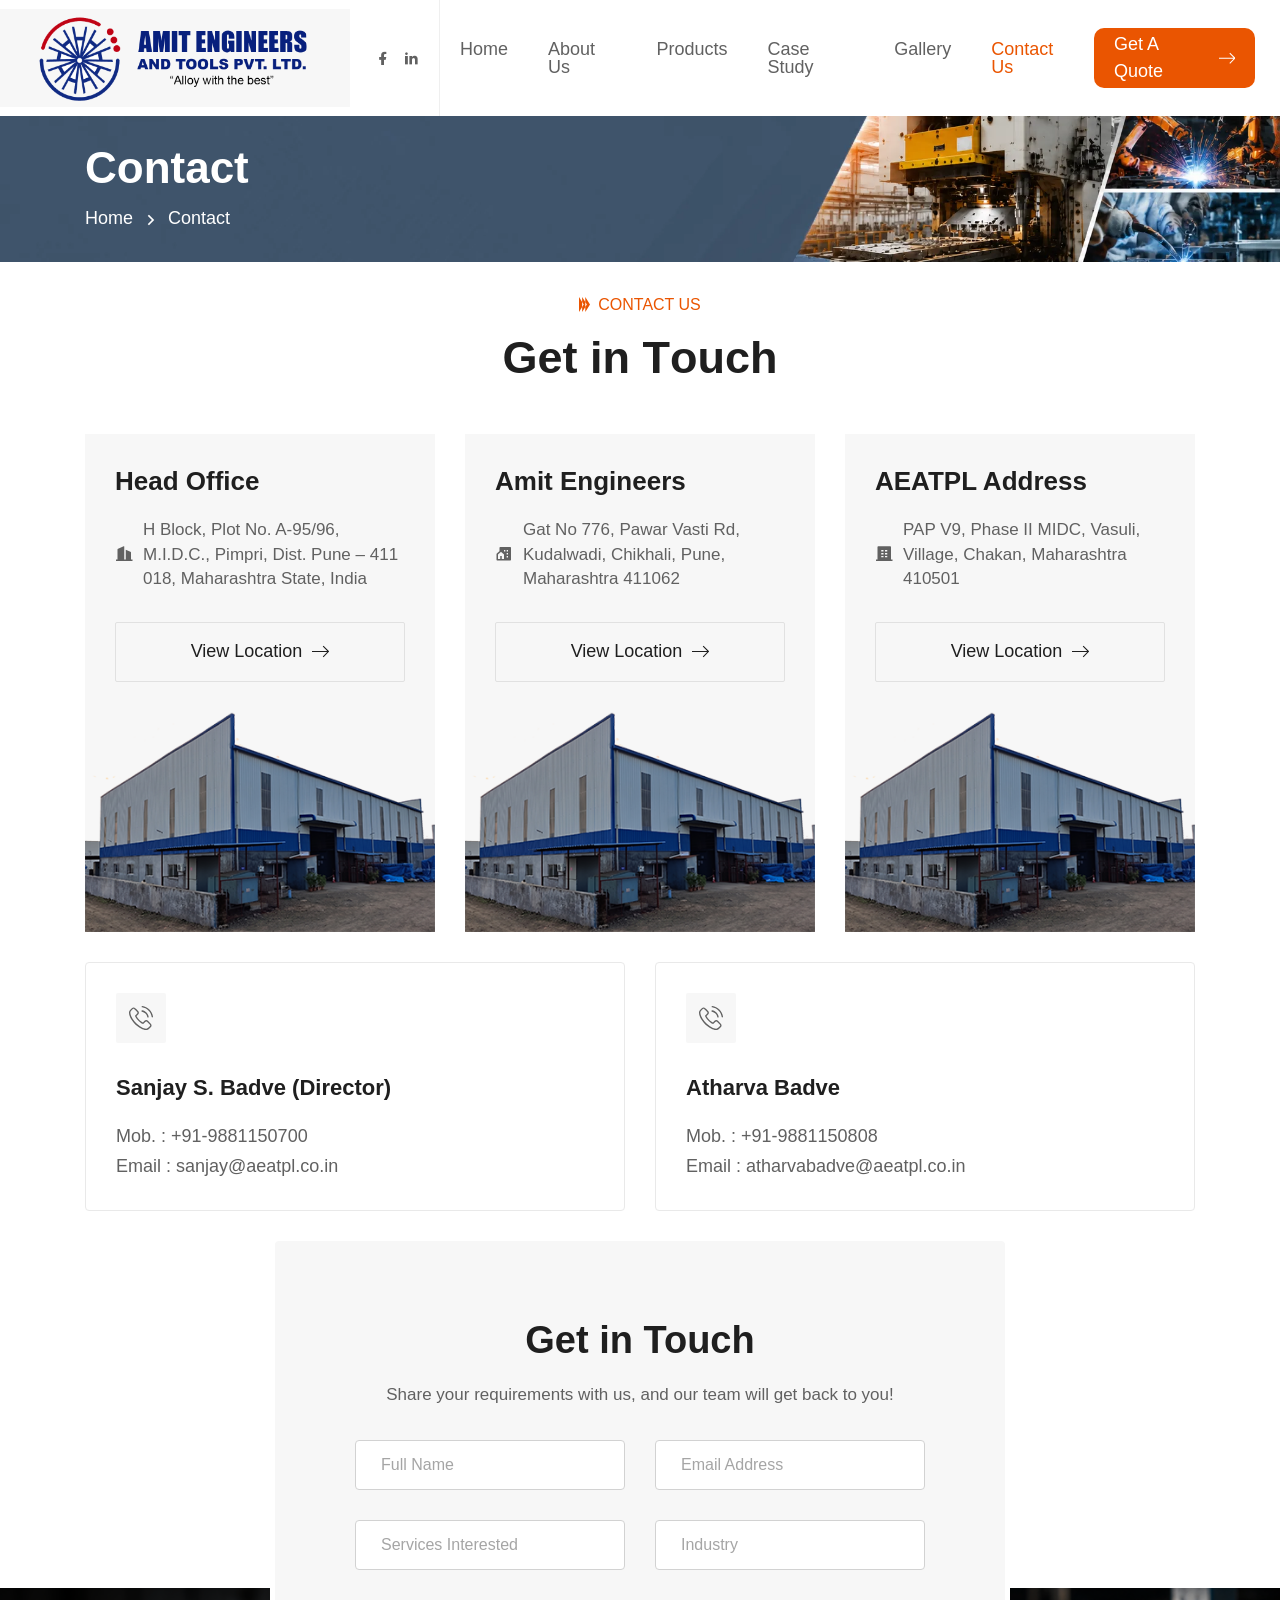
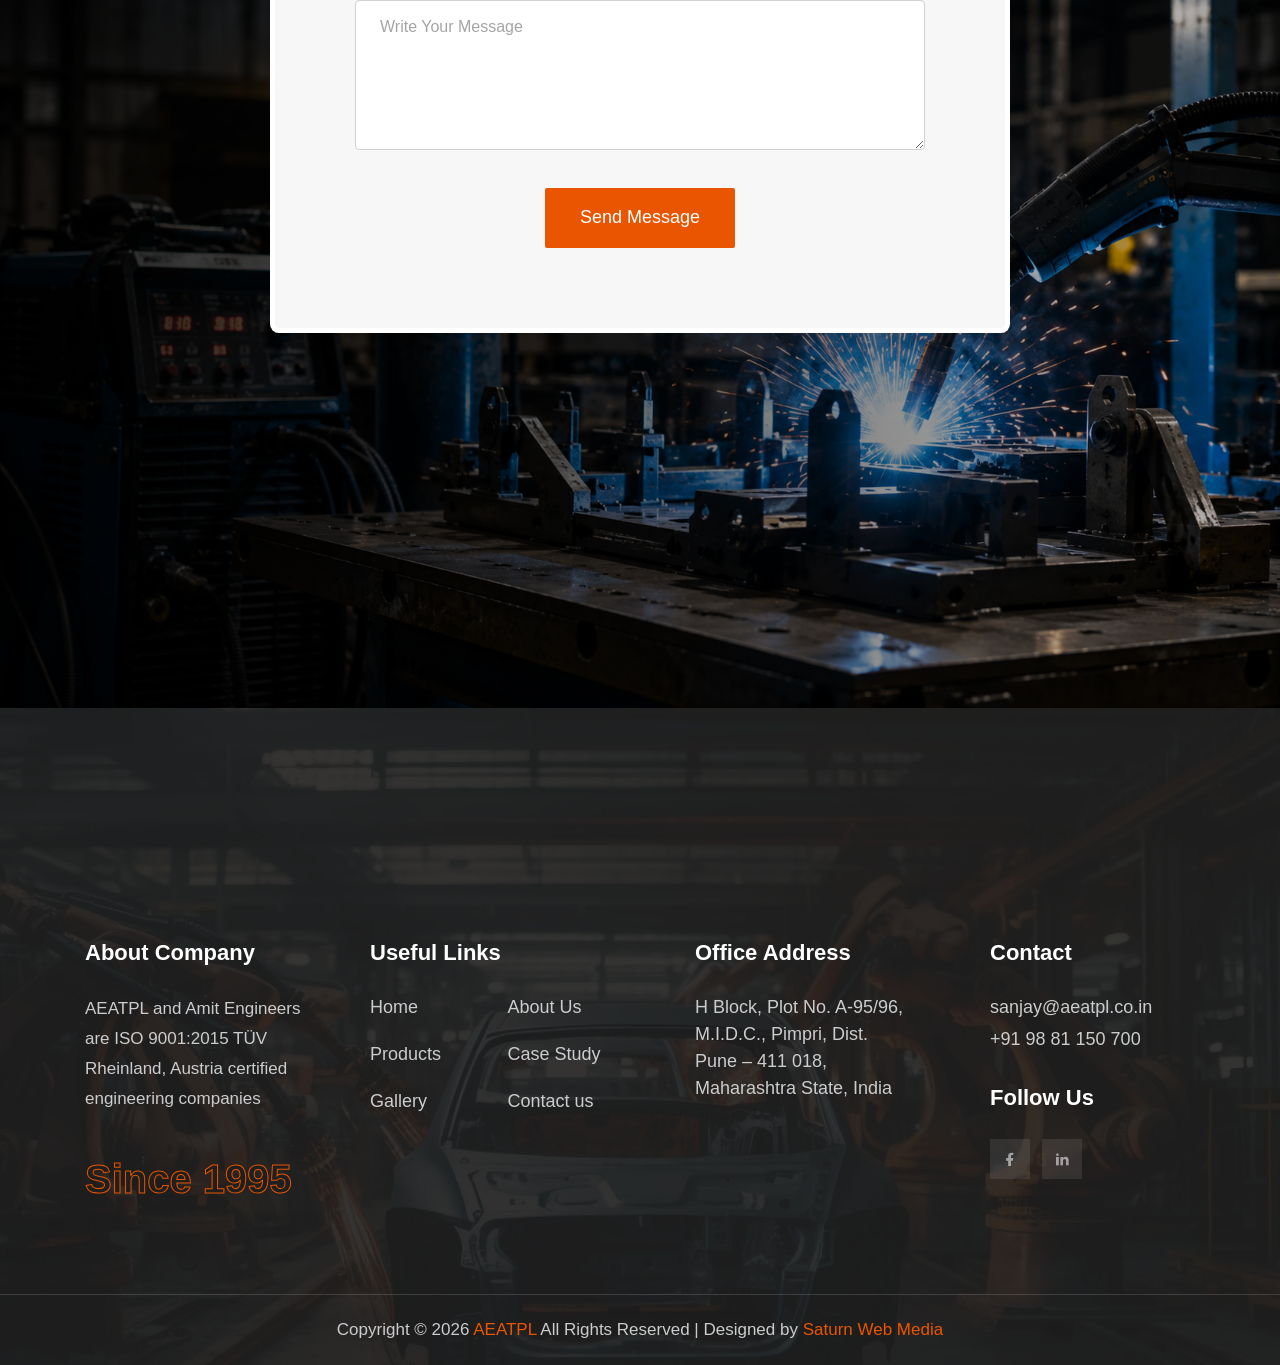
<file: contact.html>
<!doctype html>
<html class="no-js" lang="en">
<head>
    <meta charset="utf-8">
    <meta http-equiv="x-ua-compatible" content="ie=edge">
    <meta name="template-version" content="1.0.8">
    <title>AMIT ENGINEERING & TOOLS PVT. LTD.</title>
    <meta name="description" content="Amit Engineers & Tools Pvt. Ltd. (AEATPL) was incorporated in 2014 in Chakan, Pune, one of Maharashtra's leading industrial hubs. Our sister concern, Amit Engineers, was established in 1995 and has earned Gold, Silver, and Bronze Quality Awards from Bajaj Auto Ltd.">
    <meta name="viewport" content="width=device-width, initial-scale=1">
    
    <link rel="shortcut icon" type="image/x-icon" href="assets/images/favicon.png">
    <!-- CSS here -->
    <link rel="stylesheet" href="assets/css/vendor/bootstrap.min.css">
    <link rel="stylesheet" href="assets/css/vendor/animate.min.css">
    <link rel="stylesheet" href="assets/css/plugins/swiper.min.css">
    <link rel="stylesheet" href="assets/css/plugins/nice-select.css">
    <link rel="stylesheet" href="assets/css/plugins/nouislider.min.css">
    <link rel="stylesheet" href="assets/css/vendor/magnific-popup.css">
    <link rel="stylesheet" href="assets/css/vendor/odometer.min.css">
    <link rel="stylesheet" href="assets/css/vendor/fontawesome-pro.css">
    <link rel="stylesheet" href="assets/css/vendor/spacing.css">
    <link rel="stylesheet" href="assets/css/vendor/remixicon.css">
    <link rel="stylesheet" href="assets/css/main.css">
</head>

<body>

    <!-- preloader start -->
    <div id="pre-load">
        <div id="loader" class="loader">
            <div class="loader-container">
                <div class="loader-icon"><img src="assets/images/favicon.png" alt=""></div>
            </div>
        </div>
    </div>
    <!-- preloader end -->


    <!-- Header area start -->
    <header>
        <div class="rs-header-area rs-header-one rs-sticky-header" id="rs-sticky-header">
            <div class="container-fluid g-0">
                <div class="rs-header-inner">
                    <div class="rs-header-left">
                        <div class="rs-header-logo-wrapper">
                            <div class="rs-header-logo">
                                <a href="index.html"><img src="assets/images/logo/logo-orange.png" alt="logo"></a>
                            </div>
                        </div>
                    </div>
                    <div class="rs-header-menu">
                        <div class="rs-theme-social has-transparent has-orange">
                            
                            <a href="#"><i class="ri-facebook-fill"></i></a>
                            <a href="#"><i class="ri-linkedin-fill"></i></a>
                            
                        </div>
                        <nav id="mobile-menu" class="main-menu">
                            <ul class="multipage-menu">
                                
                                <li class="menu-item">
                                    <a href="index.html">Home</a>
                                </li>
								
								<li class="menu-item">
                                    <a href="about-us.html">About Us</a>
                                </li>
								<li class="menu-item">
                                    <a href="products.html">Products</a>
                                </li>
								<li class="menu-item">
                                    <a href="case-study.html">Case Study</a>
                                </li>
								<li class="menu-item">
                                    <a href="gallery.html">Gallery</a>
                                </li>
								<li class="menu-item active">
                                    <a href="contact.html">Contact Us</a>
                                </li>
                                
                            </ul>
                        </nav>
                    </div>
                    <div class="rs-header-right">
                        
                        <div class="rs-header-btn d-none d-sm-block ">
                            <a class="rs-btn has-theme-orange has-icon has-bg has-large-radius" href="enquiry.html">Get
                                A Quote
                                <span class="icon-box">
                                    <svg class="icon-first" xmlns="http://www.w3.org/2000/svg" viewBox="0 0 32 32">
                                        <path
                                            d="M31.71,15.29l-10-10L20.29,6.71,28.59,15H0v2H28.59l-8.29,8.29,1.41,1.41,10-10A1,1,0,0,0,31.71,15.29Z">
                                        </path>
                                    </svg>
                                    <svg class="icon-second" xmlns="http://www.w3.org/2000/svg" viewBox="0 0 32 32">
                                        <path
                                            d="M31.71,15.29l-10-10L20.29,6.71,28.59,15H0v2H28.59l-8.29,8.29,1.41,1.41,10-10A1,1,0,0,0,31.71,15.29Z">
                                        </path>
                                    </svg>
                                </span>
                            </a>
                        </div>
                        <div class="rs-header-hamburger d-block d-sm-none">
                            <div class="sidebar-toggle">
                                <a class="bar-icon" href="javascript:void(0)">
                                    <svg xmlns="http://www.w3.org/2000/svg" width="21" height="20" viewBox="0 0 21 20"
                                        fill="none">
                                        <path
                                            d="M8.55566 11H1.55566C1.29045 11 1.03609 11.1054 0.848557 11.2929C0.661021 11.4804 0.555664 11.7348 0.555664 12V19C0.555664 19.2652 0.661021 19.5196 0.848557 19.7071C1.03609 19.8946 1.29045 20 1.55566 20H8.55566C8.82088 20 9.07523 19.8946 9.26277 19.7071C9.45031 19.5196 9.55566 19.2652 9.55566 19V12C9.55566 11.7348 9.45031 11.4804 9.26277 11.2929C9.07523 11.1054 8.82088 11 8.55566 11ZM7.55566 18H2.55566V13H7.55566V18ZM19.5557 0H12.5557C12.2904 0 12.0361 0.105357 11.8486 0.292893C11.661 0.48043 11.5557 0.734784 11.5557 1V8C11.5557 8.26522 11.661 8.51957 11.8486 8.70711C12.0361 8.89464 12.2904 9 12.5557 9H19.5557C19.8209 9 20.0752 8.89464 20.2628 8.70711C20.4503 8.51957 20.5557 8.26522 20.5557 8V1C20.5557 0.734784 20.4503 0.48043 20.2628 0.292893C20.0752 0.105357 19.8209 0 19.5557 0ZM18.5557 7H13.5557V2H18.5557V7ZM19.5557 11H12.5557C12.2904 11 12.0361 11.1054 11.8486 11.2929C11.661 11.4804 11.5557 11.7348 11.5557 12V19C11.5557 19.2652 11.661 19.5196 11.8486 19.7071C12.0361 19.8946 12.2904 20 12.5557 20H19.5557C19.8209 20 20.0752 19.8946 20.2628 19.7071C20.4503 19.5196 20.5557 19.2652 20.5557 19V12C20.5557 11.7348 20.4503 11.4804 20.2628 11.2929C20.0752 11.1054 19.8209 11 19.5557 11ZM18.5557 18H13.5557V13H18.5557V18ZM8.55566 0H1.55566C1.29045 0 1.03609 0.105357 0.848557 0.292893C0.661021 0.48043 0.555664 0.734784 0.555664 1V8C0.555664 8.26522 0.661021 8.51957 0.848557 8.70711C1.03609 8.89464 1.29045 9 1.55566 9H8.55566C8.82088 9 9.07523 8.89464 9.26277 8.70711C9.45031 8.51957 9.55566 8.26522 9.55566 8V1C9.55566 0.734784 9.45031 0.48043 9.26277 0.292893C9.07523 0.105357 8.82088 0 8.55566 0ZM7.55566 7H2.55566V2H7.55566V7Z"
                                            fill="#616161"></path>
                                    </svg>
                                </a>
                            </div>
                        </div>
						
                    </div>
                </div>
            </div>
        </div>
        <div class="rs-header-area rs-header-one">
            <div class="container-fluid g-0">
                <div class="rs-header-inner">
                    <div class="rs-header-left">
                        <div class="rs-header-logo-wrapper">
                            <div class="rs-header-logo">
                                <a href="index.html"><img src="assets/images/logo/logo-orange.png" alt="logo"></a>
                            </div>
                        </div>
                    </div>
                    <div class="rs-header-menu">
                        <div class="rs-theme-social has-transparent has-orange">
                           
                            <a href="#"><i class="ri-facebook-fill"></i></a>
                            <a href="#"><i class="ri-linkedin-fill"></i></a>
                            
                        </div>
                        <nav id="mobile-menu-two" class="main-menu">
                            <ul class="multipage-menu">
                               
                                <li class="menu-item">
                                    <a href="index.html">Home</a>
                                   
                                </li>
                                 <li class="menu-item">
                                    <a href="about-us.html">About Us</a>
                                   
                                </li>
								 <li class="menu-item">
                                    <a href="products.html">Products</a>
                                   
                                </li>
								 <li class="menu-item">
                                    <a href="case-study.html">Case Study</a>
                                   
                                </li>
								
								<li class="menu-item">
                                    <a href="gallery.html">Gallery</a>
                                   
                                </li>
								
								<li class="menu-item active">
                                    <a href="contact.html">Contact Us</a>
                                   
                                </li>
                            </ul>
                        </nav>
                    </div>
                    <div class="rs-header-right">
                        
                        <div class="rs-header-btn d-none d-sm-block ">
                            <a class="rs-btn has-theme-orange has-icon has-bg has-large-radius" href="enquiry.html">Get
                                A Quote
                                <span class="icon-box">
                                    <svg class="icon-first" xmlns="http://www.w3.org/2000/svg" viewBox="0 0 32 32">
                                        <path
                                            d="M31.71,15.29l-10-10L20.29,6.71,28.59,15H0v2H28.59l-8.29,8.29,1.41,1.41,10-10A1,1,0,0,0,31.71,15.29Z">
                                        </path>
                                    </svg>
                                    <svg class="icon-second" xmlns="http://www.w3.org/2000/svg" viewBox="0 0 32 32">
                                        <path
                                            d="M31.71,15.29l-10-10L20.29,6.71,28.59,15H0v2H28.59l-8.29,8.29,1.41,1.41,10-10A1,1,0,0,0,31.71,15.29Z">
                                        </path>
                                    </svg>
                                </span>
                            </a>
                        </div>
                        <div class="rs-header-hamburger d-block d-sm-none">
                            <div class="sidebar-toggle">
                                <a class="bar-icon" href="javascript:void(0)">
                                    <svg xmlns="http://www.w3.org/2000/svg" width="21" height="20" viewBox="0 0 21 20"
                                        fill="none">
                                        <path
                                            d="M8.55566 11H1.55566C1.29045 11 1.03609 11.1054 0.848557 11.2929C0.661021 11.4804 0.555664 11.7348 0.555664 12V19C0.555664 19.2652 0.661021 19.5196 0.848557 19.7071C1.03609 19.8946 1.29045 20 1.55566 20H8.55566C8.82088 20 9.07523 19.8946 9.26277 19.7071C9.45031 19.5196 9.55566 19.2652 9.55566 19V12C9.55566 11.7348 9.45031 11.4804 9.26277 11.2929C9.07523 11.1054 8.82088 11 8.55566 11ZM7.55566 18H2.55566V13H7.55566V18ZM19.5557 0H12.5557C12.2904 0 12.0361 0.105357 11.8486 0.292893C11.661 0.48043 11.5557 0.734784 11.5557 1V8C11.5557 8.26522 11.661 8.51957 11.8486 8.70711C12.0361 8.89464 12.2904 9 12.5557 9H19.5557C19.8209 9 20.0752 8.89464 20.2628 8.70711C20.4503 8.51957 20.5557 8.26522 20.5557 8V1C20.5557 0.734784 20.4503 0.48043 20.2628 0.292893C20.0752 0.105357 19.8209 0 19.5557 0ZM18.5557 7H13.5557V2H18.5557V7ZM19.5557 11H12.5557C12.2904 11 12.0361 11.1054 11.8486 11.2929C11.661 11.4804 11.5557 11.7348 11.5557 12V19C11.5557 19.2652 11.661 19.5196 11.8486 19.7071C12.0361 19.8946 12.2904 20 12.5557 20H19.5557C19.8209 20 20.0752 19.8946 20.2628 19.7071C20.4503 19.5196 20.5557 19.2652 20.5557 19V12C20.5557 11.7348 20.4503 11.4804 20.2628 11.2929C20.0752 11.1054 19.8209 11 19.5557 11ZM18.5557 18H13.5557V13H18.5557V18ZM8.55566 0H1.55566C1.29045 0 1.03609 0.105357 0.848557 0.292893C0.661021 0.48043 0.555664 0.734784 0.555664 1V8C0.555664 8.26522 0.661021 8.51957 0.848557 8.70711C1.03609 8.89464 1.29045 9 1.55566 9H8.55566C8.82088 9 9.07523 8.89464 9.26277 8.70711C9.45031 8.51957 9.55566 8.26522 9.55566 8V1C9.55566 0.734784 9.45031 0.48043 9.26277 0.292893C9.07523 0.105357 8.82088 0 8.55566 0ZM7.55566 7H2.55566V2H7.55566V7Z"
                                            fill="#616161"></path>
                                    </svg>
                                </a>
                            </div>
                        </div>
                    </div>
                </div>
            </div>
        </div>
    </header>
    <!-- Header area end -->

   
    <!-- Body main wrapper start -->
    <main>

        <!-- breadcrumb area start -->
        <section class="rs-breadcrumb-area rs-breadcrumb-one p-relative">
            <div class="rs-breadcrumb-bg" data-background="assets/images/bg/bg.webp"></div>
            <div class="container">
                <div class="row">
                    <div class="col-xxl-6 col-xl-8 col-lg-8">
                        <div class="rs-breadcrumb-content-wrapper">
                            <div class="rs-breadcrumb-title-wrapper">
                                <h1 class="rs-breadcrumb-title">Contact</h1>
                            </div>
                            <div class="rs-breadcrumb-menu">
                                <nav>
                                    <ul>
                                        <li><span><a href="index.html">Home</a></span></li>
                                        <li><span>Contact</span></li>
                                    </ul>
                                </nav>
                            </div>
                        </div>
                    </div>
                </div>
            </div>
        </section>
        <!-- breadcrumb area end -->

       

        <!-- contact area start -->
        <section class="rs-contact-area mb-30 mt-30 rs-contact-six">
            <div class="container">
                <div class="row">
                    <div class="rs-section-title-wrapper text-center section-title-space">
                        <span class="rs-section-subtitle has-theme-orange">
                            <svg xmlns="http://www.w3.org/2000/svg" width="11" height="15" viewBox="0 0 11 15"
                                fill="none">
                                <path d="M3.14286 10L0 15L8.78104e-07 0L3.14286 5V10Z" fill="#EA5501"></path>
                                <path fill-rule="evenodd" clip-rule="evenodd"
                                    d="M6.28571 10L3.14286 15L3.14286 10L4.71428 7.5L3.14286 5L3.14286 0L6.28571 5L6.28571 10ZM6.28571 10L7.85714 7.5L6.28571 5V0L11 7.5L6.28571 15V10Z"
                                    fill="#EA5501"></path>
                            </svg>
                            Contact Us
                        </span>
                        <h2 class="rs-section-title rs-split-text-enable split-in-fade">Get in Touch</h2>
                    </div>
                </div>
				
				 
				
				
                <div class="row">
                    <div class="rs-contact-wrapper">
                        <div class="rs-contact-item">
                            <div class="rs-contact-bg-thumb"
                                data-background="assets/images/contact/contact-thumb-04.png"></div>
                            <h4 class="rs-contact-title">Head Office</h4>
                            <div class="rs-contact-list-wrapper">
                                <div class="rs-contact-list">
                                   <div class="rs-contact-icon">
										<i class="ri-building-2-fill"></i>
									</div>
                                    <h6>
                                        <a href="tel:+32(0)73240396">H Block, Plot No. A-95/96, M.I.D.C., Pimpri, Dist. Pune – 411 018, Maharashtra State, India</a>
                                    </h6>
                                </div>
                            </div>
                            <div class="rs-contact-btn">
                                <a class="rs-btn has-bg-transparent has-icon has-bg w-100"
                                    href="https://maps.app.goo.gl/dFasFFyfnwY7kupJ9" target="_blank">View
                                    Location
                                    <span class="icon-box">
                                        <svg class="icon-first" xmlns="http://www.w3.org/2000/svg" viewBox="0 0 32 32">
                                            <path
                                                d="M31.71,15.29l-10-10L20.29,6.71,28.59,15H0v2H28.59l-8.29,8.29,1.41,1.41,10-10A1,1,0,0,0,31.71,15.29Z">
                                            </path>
                                        </svg>
                                        <svg class="icon-second" xmlns="http://www.w3.org/2000/svg" viewBox="0 0 32 32">
                                            <path
                                                d="M31.71,15.29l-10-10L20.29,6.71,28.59,15H0v2H28.59l-8.29,8.29,1.41,1.41,10-10A1,1,0,0,0,31.71,15.29Z">
                                            </path>
                                        </svg>
                                    </span>
                                </a>
                            </div>
                        </div>
						
						<div class="rs-contact-item">
                            <div class="rs-contact-bg-thumb"
                                data-background="assets/images/contact/contact-thumb-04.png"></div>
                            <h4 class="rs-contact-title">Amit Engineers</h4>
                            <div class="rs-contact-list-wrapper">
                                <div class="rs-contact-list">
                                   <div class="rs-contact-icon">
										<i class="ri-community-fill"></i>
									</div>
                                    <h6>
                                        <a href="tel:+32(0)73240396">Gat No 776, Pawar Vasti Rd, Kudalwadi, Chikhali, Pune, Maharashtra 411062</a>
                                    </h6>
                                </div>
                            </div>
                            <div class="rs-contact-btn">
                                <a class="rs-btn has-bg-transparent has-icon has-bg w-100"
                                    href="https://maps.app.goo.gl/K5wVk7LtdymEycch8" target="_blank">View
                                    Location
                                    <span class="icon-box">
                                        <svg class="icon-first" xmlns="http://www.w3.org/2000/svg" viewBox="0 0 32 32">
                                            <path
                                                d="M31.71,15.29l-10-10L20.29,6.71,28.59,15H0v2H28.59l-8.29,8.29,1.41,1.41,10-10A1,1,0,0,0,31.71,15.29Z">
                                            </path>
                                        </svg>
                                        <svg class="icon-second" xmlns="http://www.w3.org/2000/svg" viewBox="0 0 32 32">
                                            <path
                                                d="M31.71,15.29l-10-10L20.29,6.71,28.59,15H0v2H28.59l-8.29,8.29,1.41,1.41,10-10A1,1,0,0,0,31.71,15.29Z">
                                            </path>
                                        </svg>
                                    </span>
                                </a>
                            </div>
                        </div>
						
                        <div class="rs-contact-item">
                            <div class="rs-contact-bg-thumb"
                                data-background="assets/images/contact/contact-thumb-04.png"></div>
                            <h4 class="rs-contact-title">AEATPL Address</h4>
                            <div class="rs-contact-list-wrapper">
                                <div class="rs-contact-list">
                                   <div class="rs-contact-icon">
										<i class="ri-building-4-fill"></i>
									</div>
                                    <h6>
                                        <a>PAP V9, Phase II MIDC, Vasuli, Village, Chakan, Maharashtra 410501</a>
                                    </h6>
                                </div>
                            </div>
                            <div class="rs-contact-btn">
                                <a class="rs-btn has-bg-transparent has-icon has-bg w-100"
                                    href="https://maps.app.goo.gl/LfrRioiZnuPMjCWr6" target="_blank">View
                                    Location
                                    <span class="icon-box">
                                        <svg class="icon-first" xmlns="http://www.w3.org/2000/svg" viewBox="0 0 32 32">
                                            <path
                                                d="M31.71,15.29l-10-10L20.29,6.71,28.59,15H0v2H28.59l-8.29,8.29,1.41,1.41,10-10A1,1,0,0,0,31.71,15.29Z">
                                            </path>
                                        </svg>
                                        <svg class="icon-second" xmlns="http://www.w3.org/2000/svg" viewBox="0 0 32 32">
                                            <path
                                                d="M31.71,15.29l-10-10L20.29,6.71,28.59,15H0v2H28.59l-8.29,8.29,1.41,1.41,10-10A1,1,0,0,0,31.71,15.29Z">
                                            </path>
                                        </svg>
                                    </span>
                                </a>
                            </div>
                        </div>
                        
                    </div>
                </div>
            </div>
        </section>
        <!-- contact area start -->
		
		<!-- contact area start -->
					<section class="rs-contact-area mt-30 mb-30 rs-contact-nine">
						<div class="container">
							<div class="row">
								<div class="col-12">
									<div class="rs-contact-wrapper">
										

										<div class="rs-contact-item">
											<div class="rs-contact-icon">
												 <svg xmlns="http://www.w3.org/2000/svg" width="30" height="30" viewBox="0 0 30 30"
													fill="none">
													<path
														d="M23.7225 18.5848C23.1074 17.9453 22.3655 17.6034 21.5792 17.6034C20.7993 17.6034 20.051 17.9389 19.4106 18.5784L17.4068 20.573C17.242 20.4843 17.0771 20.402 16.9186 20.3197C16.6903 20.2057 16.4747 20.0981 16.2908 19.9841C14.4139 18.7937 12.7081 17.2424 11.0722 15.2353C10.2795 14.2348 9.74688 13.3927 9.36008 12.5379C9.88004 12.063 10.362 11.5691 10.8312 11.0943C11.0087 10.917 11.1863 10.7333 11.3638 10.556C12.6955 9.22637 12.6955 7.50412 11.3638 6.17444L9.63274 4.44585C9.43617 4.24957 9.23326 4.04695 9.04303 3.84433C8.66256 3.45176 8.26308 3.04652 7.85091 2.66662C7.23583 2.05876 6.50028 1.73584 5.72667 1.73584C4.95307 1.73584 4.20483 2.05876 3.57072 2.66662C3.56438 2.67295 3.56438 2.67295 3.55804 2.67928L1.40209 4.85109C0.590443 5.66156 0.127549 6.64932 0.0260924 7.79538C-0.126092 9.64427 0.419236 11.3665 0.837743 12.4936C1.86499 15.2606 3.39952 17.825 5.68862 20.573C8.46599 23.8845 11.8077 26.4995 15.625 28.3421C17.0834 29.0323 19.0301 29.8491 21.2051 29.9884C21.3383 29.9947 21.4778 30.001 21.6046 30.001C23.0694 30.001 24.2995 29.4755 25.2634 28.4307C25.2697 28.4181 25.2824 28.4117 25.2887 28.3991C25.6185 28.0002 25.9989 27.6393 26.3984 27.253C26.6711 26.9934 26.9501 26.7212 27.2227 26.4362C27.8505 25.784 28.1802 25.0242 28.1802 24.2454C28.1802 23.4603 27.8442 22.7068 27.2037 22.0736L23.7225 18.5848ZM25.9926 25.2522C25.9862 25.2522 25.9862 25.2585 25.9926 25.2522C25.7453 25.5181 25.4916 25.7587 25.219 26.0247C24.8068 26.4172 24.3883 26.8288 23.9952 27.291C23.3547 27.9749 22.6001 28.2978 21.6109 28.2978C21.5158 28.2978 21.4144 28.2978 21.3192 28.2914C19.436 28.1711 17.6858 27.4366 16.3732 26.8098C12.7842 25.0749 9.63274 22.6118 7.0139 19.4902C4.85161 16.8879 3.40586 14.4818 2.44836 11.8984C1.85865 10.3218 1.64305 9.0934 1.73817 7.93468C1.80158 7.19386 2.08692 6.57967 2.61323 6.05413L4.77552 3.89499C5.08623 3.60372 5.41596 3.44543 5.73935 3.44543C6.13884 3.44543 6.46223 3.68604 6.66514 3.88865C6.67148 3.89499 6.67782 3.90132 6.68417 3.90765C7.07097 4.26856 7.43875 4.64214 7.82555 5.04104C8.02212 5.24366 8.22503 5.44628 8.42795 5.65523L10.159 7.38381C10.8312 8.05498 10.8312 8.6755 10.159 9.34667C9.97515 9.5303 9.79761 9.71392 9.61372 9.89121C9.08107 10.4357 8.57379 10.9423 8.02212 11.4362C8.00944 11.4488 7.99676 11.4552 7.99042 11.4678C7.44509 12.0124 7.54654 12.5442 7.66068 12.9051C7.66702 12.9241 7.67336 12.9431 7.67971 12.9621C8.12992 14.0512 8.76402 15.077 9.72785 16.299L9.7342 16.3053C11.4843 18.4581 13.3296 20.1361 15.365 21.4214C15.625 21.5861 15.8913 21.719 16.145 21.8457C16.3732 21.9596 16.5888 22.0673 16.7727 22.1812C16.7981 22.1939 16.8235 22.2129 16.8488 22.2256C17.0644 22.3332 17.2673 22.3839 17.4766 22.3839C18.0029 22.3839 18.3326 22.0546 18.4404 21.947L20.609 19.7815C20.8246 19.5662 21.1671 19.3066 21.5665 19.3066C21.9597 19.3066 22.2831 19.5535 22.4796 19.7688C22.486 19.7752 22.486 19.7752 22.4923 19.7815L25.9862 23.2703C26.6394 23.9162 26.6394 24.581 25.9926 25.2522Z"
														fill="white"></path>
													<path
														d="M16.2163 7.13613C17.8777 7.41473 19.3869 8.19988 20.5917 9.40292C21.7964 10.606 22.5764 12.1129 22.8617 13.7719C22.9315 14.1898 23.2929 14.481 23.7051 14.481C23.7558 14.481 23.8002 14.4747 23.8509 14.4684C24.3202 14.3924 24.6309 13.9492 24.5548 13.4806C24.2124 11.4734 23.2612 9.64353 21.8091 8.19355C20.357 6.74356 18.5245 5.79379 16.5144 5.45187C16.0451 5.37589 15.6076 5.68615 15.5252 6.14837C15.4427 6.61059 15.7471 7.06015 16.2163 7.13613Z"
														fill="white"></path>
													<path
														d="M29.9883 13.2338C29.4239 9.92864 27.864 6.92103 25.4671 4.52761C23.0702 2.13419 20.0582 0.576563 16.7482 0.0130318C16.2853 -0.0692817 15.8478 0.247309 15.7654 0.709531C15.6893 1.17808 16 1.61498 16.4692 1.69729C19.4241 2.19751 22.1191 3.59683 24.2623 5.73065C26.4056 7.8708 27.8006 10.5618 28.3016 13.5124C28.3713 13.9303 28.7328 14.2216 29.1449 14.2216C29.1956 14.2216 29.24 14.2153 29.2908 14.2089C29.7537 14.1393 30.0707 13.6961 29.9883 13.2338Z"
														fill="white"></path>
												</svg>
											</div>
											<div class="rs-contact-content">
												<h5 class="rs-contact-title">Sanjay S. Badve (Director)</h5>
												<a href="tel:9881150700">Mob. : +91-9881150700</a>
												<a href="mailto:sanjay@aeatpl.co.in">Email : sanjay@aeatpl.co.in</a>
											</div>
										</div>


										<div class="rs-contact-item">
											<div class="rs-contact-icon">
												<svg xmlns="http://www.w3.org/2000/svg" width="30" height="30" viewBox="0 0 30 30"
													fill="none">
													<path
														d="M23.7225 18.5848C23.1074 17.9453 22.3655 17.6034 21.5792 17.6034C20.7993 17.6034 20.051 17.9389 19.4106 18.5784L17.4068 20.573C17.242 20.4843 17.0771 20.402 16.9186 20.3197C16.6903 20.2057 16.4747 20.0981 16.2908 19.9841C14.4139 18.7937 12.7081 17.2424 11.0722 15.2353C10.2795 14.2348 9.74688 13.3927 9.36008 12.5379C9.88004 12.063 10.362 11.5691 10.8312 11.0943C11.0087 10.917 11.1863 10.7333 11.3638 10.556C12.6955 9.22637 12.6955 7.50412 11.3638 6.17444L9.63274 4.44585C9.43617 4.24957 9.23326 4.04695 9.04303 3.84433C8.66256 3.45176 8.26308 3.04652 7.85091 2.66662C7.23583 2.05876 6.50028 1.73584 5.72667 1.73584C4.95307 1.73584 4.20483 2.05876 3.57072 2.66662C3.56438 2.67295 3.56438 2.67295 3.55804 2.67928L1.40209 4.85109C0.590443 5.66156 0.127549 6.64932 0.0260924 7.79538C-0.126092 9.64427 0.419236 11.3665 0.837743 12.4936C1.86499 15.2606 3.39952 17.825 5.68862 20.573C8.46599 23.8845 11.8077 26.4995 15.625 28.3421C17.0834 29.0323 19.0301 29.8491 21.2051 29.9884C21.3383 29.9947 21.4778 30.001 21.6046 30.001C23.0694 30.001 24.2995 29.4755 25.2634 28.4307C25.2697 28.4181 25.2824 28.4117 25.2887 28.3991C25.6185 28.0002 25.9989 27.6393 26.3984 27.253C26.6711 26.9934 26.9501 26.7212 27.2227 26.4362C27.8505 25.784 28.1802 25.0242 28.1802 24.2454C28.1802 23.4603 27.8442 22.7068 27.2037 22.0736L23.7225 18.5848ZM25.9926 25.2522C25.9862 25.2522 25.9862 25.2585 25.9926 25.2522C25.7453 25.5181 25.4916 25.7587 25.219 26.0247C24.8068 26.4172 24.3883 26.8288 23.9952 27.291C23.3547 27.9749 22.6001 28.2978 21.6109 28.2978C21.5158 28.2978 21.4144 28.2978 21.3192 28.2914C19.436 28.1711 17.6858 27.4366 16.3732 26.8098C12.7842 25.0749 9.63274 22.6118 7.0139 19.4902C4.85161 16.8879 3.40586 14.4818 2.44836 11.8984C1.85865 10.3218 1.64305 9.0934 1.73817 7.93468C1.80158 7.19386 2.08692 6.57967 2.61323 6.05413L4.77552 3.89499C5.08623 3.60372 5.41596 3.44543 5.73935 3.44543C6.13884 3.44543 6.46223 3.68604 6.66514 3.88865C6.67148 3.89499 6.67782 3.90132 6.68417 3.90765C7.07097 4.26856 7.43875 4.64214 7.82555 5.04104C8.02212 5.24366 8.22503 5.44628 8.42795 5.65523L10.159 7.38381C10.8312 8.05498 10.8312 8.6755 10.159 9.34667C9.97515 9.5303 9.79761 9.71392 9.61372 9.89121C9.08107 10.4357 8.57379 10.9423 8.02212 11.4362C8.00944 11.4488 7.99676 11.4552 7.99042 11.4678C7.44509 12.0124 7.54654 12.5442 7.66068 12.9051C7.66702 12.9241 7.67336 12.9431 7.67971 12.9621C8.12992 14.0512 8.76402 15.077 9.72785 16.299L9.7342 16.3053C11.4843 18.4581 13.3296 20.1361 15.365 21.4214C15.625 21.5861 15.8913 21.719 16.145 21.8457C16.3732 21.9596 16.5888 22.0673 16.7727 22.1812C16.7981 22.1939 16.8235 22.2129 16.8488 22.2256C17.0644 22.3332 17.2673 22.3839 17.4766 22.3839C18.0029 22.3839 18.3326 22.0546 18.4404 21.947L20.609 19.7815C20.8246 19.5662 21.1671 19.3066 21.5665 19.3066C21.9597 19.3066 22.2831 19.5535 22.4796 19.7688C22.486 19.7752 22.486 19.7752 22.4923 19.7815L25.9862 23.2703C26.6394 23.9162 26.6394 24.581 25.9926 25.2522Z"
														fill="white"></path>
													<path
														d="M16.2163 7.13613C17.8777 7.41473 19.3869 8.19988 20.5917 9.40292C21.7964 10.606 22.5764 12.1129 22.8617 13.7719C22.9315 14.1898 23.2929 14.481 23.7051 14.481C23.7558 14.481 23.8002 14.4747 23.8509 14.4684C24.3202 14.3924 24.6309 13.9492 24.5548 13.4806C24.2124 11.4734 23.2612 9.64353 21.8091 8.19355C20.357 6.74356 18.5245 5.79379 16.5144 5.45187C16.0451 5.37589 15.6076 5.68615 15.5252 6.14837C15.4427 6.61059 15.7471 7.06015 16.2163 7.13613Z"
														fill="white"></path>
													<path
														d="M29.9883 13.2338C29.4239 9.92864 27.864 6.92103 25.4671 4.52761C23.0702 2.13419 20.0582 0.576563 16.7482 0.0130318C16.2853 -0.0692817 15.8478 0.247309 15.7654 0.709531C15.6893 1.17808 16 1.61498 16.4692 1.69729C19.4241 2.19751 22.1191 3.59683 24.2623 5.73065C26.4056 7.8708 27.8006 10.5618 28.3016 13.5124C28.3713 13.9303 28.7328 14.2216 29.1449 14.2216C29.1956 14.2216 29.24 14.2153 29.2908 14.2089C29.7537 14.1393 30.0707 13.6961 29.9883 13.2338Z"
														fill="white"></path>
												</svg>
											</div>
											<div class="rs-contact-content">
												<h5 class="rs-contact-title">Atharva Badve</h5>
												<a href="tel:+91-9881150808">Mob. : +91-9881150808</a>
												<a href="mailto:atharvabadve@aeatpl.co.in">Email : atharvabadve@aeatpl.co.in</a>
											</div>
										</div>
									</div>
								</div>

							</div>
						</div>
					</section>
					<!-- contact area start -->

        <!-- contact form area start -->
        <section class="rs-contact-form-area rs-contact-seven">
            <div class="container">
                <div class="row justify-content-center">
                    <div class="col-xl-8 col-lg-10">
                        <div class="rs-contact-form">
                            <h3 class="rs-contact-form-title">Get in Touch</h3>
							<p class="descrip">
								Share your requirements with us, and our team will get back to you!
							</p>
														<form id="contact-form"
								  action="https://submit.jotform.com/submit/213493041998464"
								  method="POST">

								<!-- Required Hidden Fields -->
								<input type="hidden" name="formID" value="213493041998464">
								<input type="hidden" name="simple_spc" value="213493041998464-213493041998464">

								<div class="row g-5">

									<div class="col-md-6">
										<div class="rs-contact-input">
											<input
												id="name"
												name="q8_fullName"
												type="text"
												placeholder="Full Name"
												required>
										</div>
									</div>

									<div class="col-md-6">
										<div class="rs-contact-input">
											<input
												id="email"
												name="q7_email"
												type="email"
												placeholder="Email Address"
												required>
										</div>
									</div>

									<div class="col-md-6">
										<div class="rs-contact-input">
											<input
												id="service"
												name="q10_typeA"
												type="text"
												placeholder="Services Interested"
												required>
										</div>
									</div>

									<div class="col-md-6">
										<div class="rs-contact-input">
											<input
												id="industry"
												name="q11_typeA11"
												type="text"
												placeholder="Industry">
										</div>
									</div>

									<div class="col-md-12">
										<div class="rs-contact-input">
											<textarea
												id="message"
												name="q4_message4"
												placeholder="Write Your Message"
												required></textarea>
										</div>
									</div>

									<div class="col-md-12">
										<div class="rs-contact-btn">
											<button type="submit" class="rs-btn has-theme-orange">
												Send Message
											</button>
										</div>
									</div>

								</div>
							</form>
                            <div id="form-messages"></div>
                        </div>
                    </div>
                </div>
            </div>
        </section>
        <!-- contact form area end -->

        <!-- Google map area start -->
        <div class="rs-map-area rs-map-one">
            <div class="rs-google-map">
                <img src="assets/images/bg/banner-bg-31.png" width="100%">
            </div>
        </div>
        <!-- Google map area end-->

    </main>
    <!-- Body main wrapper end -->

   
        <!-- Body main wrapper end -->

    <!-- footer area start -->
    <footer>
        <div class="rs-footer-area rs-footer-two has-space has-theme-orange has-bg-thumb">
            <div class="rs-footer-bg-thumb" data-background="assets/images/bg/footer-bg-06.png"></div>
            <div class="rs-footer-top">
                <div class="container">
                    <div class="row g-5">
                        <div class="col-xxl-3 col-xl-3 col-lg-3 col-md-4 col-sm-6">
                            <div class="rs-footer-widget footer-2-col-1">
                                <h5 class="rs-footer-widget-title">About Company</h5>
                                <div class="rs-footer-widget-content">
                                    <p class="rs-footer-widget-description">
                                        AEATPL and Amit Engineers are ISO 9001:2015 TÜV Rheinland, Austria certified engineering companies
                                    </p>
                                    <div class="rs-footer-widget-stroke-text">
                                        <h3 class="rs-footer-stroke-text">Since 1995</h3>
                                    </div>
                                </div>
                            </div>
                        </div>
                        <div class="col-xxl-3 col-xl-3 col-lg-3 col-md-4 col-sm-6">
                            <div class="rs-footer-widget footer-2-col-2">
                                <h5 class="rs-footer-widget-title">Useful Links</h5>
                                <div class="rs-footer-widget-content">
                                    <div class="rs-footer-widget-links">
                                        <ul>
                                            <li> <a href="index.html">Home</a> </li>
                                            <li><a href="about-us.html">About Us</a></li>
                                            <li><a href="products.html">Products</a></li>
                                            <li><a href="case-study.html">Case Study</a></li>
                                            <li><a href="gallery.html">Gallery</a></li>
                                            <li><a href="contact.html">Contact us</a></li>
                                            
                                        </ul>
                                    </div>
                                </div>
                            </div>
                        </div>
                        <div class="col-xxl-3 col-xl-3 col-lg-3 col-md-4 col-sm-6">
                            <div class="rs-footer-widget footer-2-col-3">
                                <h5 class="rs-footer-widget-title">Office Address</h5>
                                <div class="rs-footer-widget-content">
                                    <div class="rs-footer-widget-meta">
                                        <div class="rs-footer-widget-address">
                                            <a target="_blank" href="https://www.google.com/maps">H Block, Plot No. A-95/96, M.I.D.C., Pimpri, Dist. Pune – 411 018, Maharashtra State, India</a>
                                        </div>
                                        
                                    </div>
                                </div>
                            </div>
                        </div>
                        <div class="col-xxl-3 col-xl-3 col-lg-3 col-md-4 col-sm-6">
                            <div class="rs-footer-widget footer-2-col-4">
                                <h5 class="rs-footer-widget-title">Contact</h5>
                                <div class="rs-footer-widget-content">
                                    <div class="rs-footer-widget-contact-info">
                                        <div class="rs-footer-widget-number">
										<span>
                                                <a >sanjay@aeatpl.co.in</a>
                                            </span>
                                            <span>
                                                <a href="tel:+91 9881150700">+91 98 81 150 700</a>
                                            </span>
                                            
                                        </div>
                                    </div>
                                    <h5 class="rs-footer-widget-title">Follow Us</h5>
                                    <div class="rs-footer-widget-social">
                                        <div class="rs-theme-social">
                                            
                                            <a href="#"><i class="ri-facebook-fill"></i></a>
                                            <a href="#"><i class="ri-linkedin-fill"></i></a>
                                        </div>
                                    </div>
                                </div>
                            </div>
                        </div>
                    </div>
                </div>
            </div>
            <div class="rs-footer-copyright-area rs-copyright-one">
                <div class="container">
                    <div class="row justify-content-center">
                        <div class="col-xl-12">
                            <div class="rs-footer-copyright has-theme-orange text-center">
                                <p class="underline">Copyright © <span id="year">2026</span> <a
                                        href="https://aeatpl.co.in/">AEATPL</a> All Rights Reserved  |  Designed by <a
                                        href="https://saturnwebmedia.com/">Saturn Web Media</a></p>
                            </div>
                        </div>
                    </div>
                </div>
            </div>
        </div>
    </footer>
    <!-- footer area end -->

    <!-- Backtotop start -->
    <div class="backtotop-wrap cursor-pointer">
        <svg class="backtotop-circle svg-content" width="100%" height="100%" viewBox="-1 -1 102 102">
            <path d="M50,1 a49,49 0 0,1 0,98 a49,49 0 0,1 0,-98" />
        </svg>
    </div>
    <!-- Backtotop end -->

    <!-- JS here -->
    <script src="assets/js/vendor/jquery-3.7.1.min.js"></script>
    <script src="assets/js/plugins/waypoints.min.js"></script>
    <script src="assets/js/vendor/bootstrap.bundle.min.js"></script>
    <script src="assets/js/plugins/meanmenu.min.js"></script>
    <script src="assets/js/plugins/swiper.min.js"></script>
    <script src="assets/js/plugins/wow.min.js"></script>
    <script src="assets/js/vendor/magnific-popup.min.js"></script>
    <script src="assets/js/vendor/isotope.pkgd.min.js"></script>
    <script src="assets/js/vendor/imagesloaded.pkgd.min.js"></script>
    <script src="assets/js/plugins/nice-select.min.js"></script>
    <script src="assets/js/plugins/jarallax.min.js"></script>
    <script src="assets/js/vendor/ajax-form.js"></script>
    <script src="assets/js/plugins/easypie.js"></script>
    <script src="assets/js/plugins/headding-title.js"></script>
    <script src="assets/js/plugins/lenis.min.js"></script>
    <script src="assets/js/plugins/gsap.min.js"></script>
    <script src="assets/js/plugins/rs-anim-int.js"></script>
    <script src="assets/js/plugins/rs-scroll-trigger.min.js"></script>
    <script src="assets/js/plugins/rs-splitText.min.js"></script>
    <script src="assets/js/plugins/jquery.lettering.js"></script>
    <script src="assets/js/plugins/parallax-effect.min.js"></script>
    <script src="assets/js/plugins/jquery.appear.min.js"></script>
    <script src="assets/js/plugins/marquee.min.js"></script>
    <script src="assets/js/plugins/chart.umd.min.js"></script>
    <script src="assets/js/plugins/nouislider.min.js"></script>
    <script src="assets/js/vendor/purecounter.js"></script>
    <script src="assets/js/vendor/odometer.min.js"></script>
    <script src="assets/js/main.js"></script>
</body>

</html>
</file>
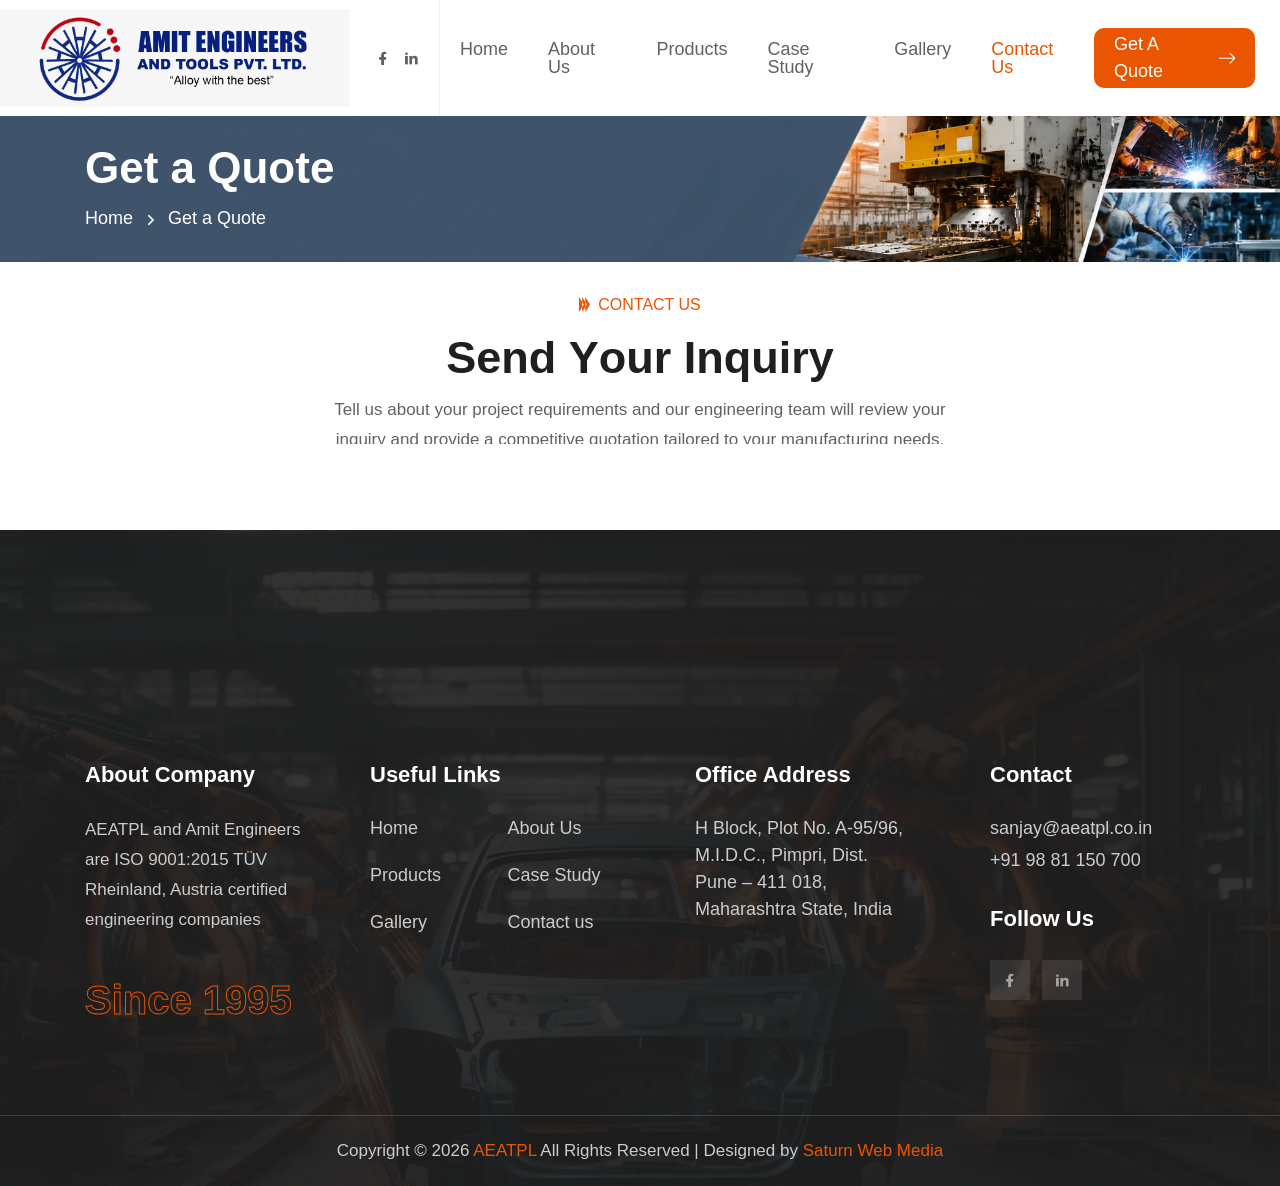
<file: enquiry.html>
<!doctype html>
<html class="no-js" lang="en">
<head>
    <meta charset="utf-8">
    <meta http-equiv="x-ua-compatible" content="ie=edge">
    <meta name="template-version" content="1.0.8">
    <title>AMIT ENGINEERING & TOOLS PVT. LTD.</title>
    <meta name="description" content="Amit Engineers & Tools Pvt. Ltd. (AEATPL) was incorporated in 2014 in Chakan, Pune, one of Maharashtra's leading industrial hubs. Our sister concern, Amit Engineers, was established in 1995 and has earned Gold, Silver, and Bronze Quality Awards from Bajaj Auto Ltd.">
    <meta name="viewport" content="width=device-width, initial-scale=1">
    
    <link rel="shortcut icon" type="image/x-icon" href="assets/images/favicon.png">
    <!-- CSS here -->
    <link rel="stylesheet" href="assets/css/vendor/bootstrap.min.css">
    <link rel="stylesheet" href="assets/css/vendor/animate.min.css">
    <link rel="stylesheet" href="assets/css/plugins/swiper.min.css">
    <link rel="stylesheet" href="assets/css/plugins/nice-select.css">
    <link rel="stylesheet" href="assets/css/plugins/nouislider.min.css">
    <link rel="stylesheet" href="assets/css/vendor/magnific-popup.css">
    <link rel="stylesheet" href="assets/css/vendor/odometer.min.css">
    <link rel="stylesheet" href="assets/css/vendor/fontawesome-pro.css">
    <link rel="stylesheet" href="assets/css/vendor/spacing.css">
    <link rel="stylesheet" href="assets/css/vendor/remixicon.css">
    <link rel="stylesheet" href="assets/css/main.css">
</head>

<body>

    <!-- preloader start -->
    <div id="pre-load">
        <div id="loader" class="loader">
            <div class="loader-container">
                <div class="loader-icon"><img src="assets/images/favicon.png" alt=""></div>
            </div>
        </div>
    </div>
    <!-- preloader end -->


    <!-- Header area start -->
    <header>
        <div class="rs-header-area rs-header-one rs-sticky-header" id="rs-sticky-header">
            <div class="container-fluid g-0">
                <div class="rs-header-inner">
                    <div class="rs-header-left">
                        <div class="rs-header-logo-wrapper">
                            <div class="rs-header-logo">
                                <a href="index.html"><img src="assets/images/logo/logo-orange.png" alt="logo"></a>
                            </div>
                        </div>
                    </div>
                    <div class="rs-header-menu">
                        <div class="rs-theme-social has-transparent has-orange">
                            
                            <a href="#"><i class="ri-facebook-fill"></i></a>
                            <a href="#"><i class="ri-linkedin-fill"></i></a>
                            
                        </div>
                        <nav id="mobile-menu" class="main-menu">
                            <ul class="multipage-menu">
                                
                                <li class="menu-item">
                                    <a href="index.html">Home</a>
                                </li>
								
								<li class="menu-item">
                                    <a href="about-us.html">About Us</a>
                                </li>
								<li class="menu-item">
                                    <a href="products.html">Products</a>
                                </li>
								<li class="menu-item">
                                    <a href="case-study.html">Case Study</a>
                                </li>
								<li class="menu-item">
                                    <a href="gallery.html">Gallery</a>
                                </li>
								<li class="menu-item active">
                                    <a href="contact.html">Contact Us</a>
                                </li>
                                
                            </ul>
                        </nav>
                    </div>
                    <div class="rs-header-right">
                        
                        <div class="rs-header-btn d-none d-sm-block ">
                            <a class="rs-btn has-theme-orange has-icon has-bg has-large-radius" href="enquiry.html">Get
                                A Quote
                                <span class="icon-box">
                                    <svg class="icon-first" xmlns="http://www.w3.org/2000/svg" viewBox="0 0 32 32">
                                        <path
                                            d="M31.71,15.29l-10-10L20.29,6.71,28.59,15H0v2H28.59l-8.29,8.29,1.41,1.41,10-10A1,1,0,0,0,31.71,15.29Z">
                                        </path>
                                    </svg>
                                    <svg class="icon-second" xmlns="http://www.w3.org/2000/svg" viewBox="0 0 32 32">
                                        <path
                                            d="M31.71,15.29l-10-10L20.29,6.71,28.59,15H0v2H28.59l-8.29,8.29,1.41,1.41,10-10A1,1,0,0,0,31.71,15.29Z">
                                        </path>
                                    </svg>
                                </span>
                            </a>
                        </div>
                        <div class="rs-header-hamburger d-block d-sm-none">
                            <div class="sidebar-toggle">
                                <a class="bar-icon" href="javascript:void(0)">
                                    <svg xmlns="http://www.w3.org/2000/svg" width="21" height="20" viewBox="0 0 21 20"
                                        fill="none">
                                        <path
                                            d="M8.55566 11H1.55566C1.29045 11 1.03609 11.1054 0.848557 11.2929C0.661021 11.4804 0.555664 11.7348 0.555664 12V19C0.555664 19.2652 0.661021 19.5196 0.848557 19.7071C1.03609 19.8946 1.29045 20 1.55566 20H8.55566C8.82088 20 9.07523 19.8946 9.26277 19.7071C9.45031 19.5196 9.55566 19.2652 9.55566 19V12C9.55566 11.7348 9.45031 11.4804 9.26277 11.2929C9.07523 11.1054 8.82088 11 8.55566 11ZM7.55566 18H2.55566V13H7.55566V18ZM19.5557 0H12.5557C12.2904 0 12.0361 0.105357 11.8486 0.292893C11.661 0.48043 11.5557 0.734784 11.5557 1V8C11.5557 8.26522 11.661 8.51957 11.8486 8.70711C12.0361 8.89464 12.2904 9 12.5557 9H19.5557C19.8209 9 20.0752 8.89464 20.2628 8.70711C20.4503 8.51957 20.5557 8.26522 20.5557 8V1C20.5557 0.734784 20.4503 0.48043 20.2628 0.292893C20.0752 0.105357 19.8209 0 19.5557 0ZM18.5557 7H13.5557V2H18.5557V7ZM19.5557 11H12.5557C12.2904 11 12.0361 11.1054 11.8486 11.2929C11.661 11.4804 11.5557 11.7348 11.5557 12V19C11.5557 19.2652 11.661 19.5196 11.8486 19.7071C12.0361 19.8946 12.2904 20 12.5557 20H19.5557C19.8209 20 20.0752 19.8946 20.2628 19.7071C20.4503 19.5196 20.5557 19.2652 20.5557 19V12C20.5557 11.7348 20.4503 11.4804 20.2628 11.2929C20.0752 11.1054 19.8209 11 19.5557 11ZM18.5557 18H13.5557V13H18.5557V18ZM8.55566 0H1.55566C1.29045 0 1.03609 0.105357 0.848557 0.292893C0.661021 0.48043 0.555664 0.734784 0.555664 1V8C0.555664 8.26522 0.661021 8.51957 0.848557 8.70711C1.03609 8.89464 1.29045 9 1.55566 9H8.55566C8.82088 9 9.07523 8.89464 9.26277 8.70711C9.45031 8.51957 9.55566 8.26522 9.55566 8V1C9.55566 0.734784 9.45031 0.48043 9.26277 0.292893C9.07523 0.105357 8.82088 0 8.55566 0ZM7.55566 7H2.55566V2H7.55566V7Z"
                                            fill="#616161"></path>
                                    </svg>
                                </a>
                            </div>
                        </div>
						
                    </div>
                </div>
            </div>
        </div>
        <div class="rs-header-area rs-header-one">
            <div class="container-fluid g-0">
                <div class="rs-header-inner">
                    <div class="rs-header-left">
                        <div class="rs-header-logo-wrapper">
                            <div class="rs-header-logo">
                                <a href="index.html"><img src="assets/images/logo/logo-orange.png" alt="logo"></a>
                            </div>
                        </div>
                    </div>
                    <div class="rs-header-menu">
                        <div class="rs-theme-social has-transparent has-orange">
                           
                            <a href="#"><i class="ri-facebook-fill"></i></a>
                            <a href="#"><i class="ri-linkedin-fill"></i></a>
                            
                        </div>
                        <nav id="mobile-menu-two" class="main-menu">
                            <ul class="multipage-menu">
                               
                                <li class="menu-item">
                                    <a href="index.html">Home</a>
                                   
                                </li>
                                 <li class="menu-item">
                                    <a href="about-us.html">About Us</a>
                                   
                                </li>
								 <li class="menu-item">
                                    <a href="products.html">Products</a>
                                   
                                </li>
								 <li class="menu-item">
                                    <a href="case-study.html">Case Study</a>
                                   
                                </li>
								
								<li class="menu-item">
                                    <a href="gallery.html">Gallery</a>
                                   
                                </li>
								
								<li class="menu-item active">
                                    <a href="contact.html">Contact Us</a>
                                   
                                </li>
                            </ul>
                        </nav>
                    </div>
                    <div class="rs-header-right">
                        
                        <div class="rs-header-btn d-none d-sm-block ">
                            <a class="rs-btn has-theme-orange has-icon has-bg has-large-radius" href="enquiry.html">Get
                                A Quote
                                <span class="icon-box">
                                    <svg class="icon-first" xmlns="http://www.w3.org/2000/svg" viewBox="0 0 32 32">
                                        <path
                                            d="M31.71,15.29l-10-10L20.29,6.71,28.59,15H0v2H28.59l-8.29,8.29,1.41,1.41,10-10A1,1,0,0,0,31.71,15.29Z">
                                        </path>
                                    </svg>
                                    <svg class="icon-second" xmlns="http://www.w3.org/2000/svg" viewBox="0 0 32 32">
                                        <path
                                            d="M31.71,15.29l-10-10L20.29,6.71,28.59,15H0v2H28.59l-8.29,8.29,1.41,1.41,10-10A1,1,0,0,0,31.71,15.29Z">
                                        </path>
                                    </svg>
                                </span>
                            </a>
                        </div>
                        <div class="rs-header-hamburger d-block d-sm-none">
                            <div class="sidebar-toggle">
                                <a class="bar-icon" href="javascript:void(0)">
                                    <svg xmlns="http://www.w3.org/2000/svg" width="21" height="20" viewBox="0 0 21 20"
                                        fill="none">
                                        <path
                                            d="M8.55566 11H1.55566C1.29045 11 1.03609 11.1054 0.848557 11.2929C0.661021 11.4804 0.555664 11.7348 0.555664 12V19C0.555664 19.2652 0.661021 19.5196 0.848557 19.7071C1.03609 19.8946 1.29045 20 1.55566 20H8.55566C8.82088 20 9.07523 19.8946 9.26277 19.7071C9.45031 19.5196 9.55566 19.2652 9.55566 19V12C9.55566 11.7348 9.45031 11.4804 9.26277 11.2929C9.07523 11.1054 8.82088 11 8.55566 11ZM7.55566 18H2.55566V13H7.55566V18ZM19.5557 0H12.5557C12.2904 0 12.0361 0.105357 11.8486 0.292893C11.661 0.48043 11.5557 0.734784 11.5557 1V8C11.5557 8.26522 11.661 8.51957 11.8486 8.70711C12.0361 8.89464 12.2904 9 12.5557 9H19.5557C19.8209 9 20.0752 8.89464 20.2628 8.70711C20.4503 8.51957 20.5557 8.26522 20.5557 8V1C20.5557 0.734784 20.4503 0.48043 20.2628 0.292893C20.0752 0.105357 19.8209 0 19.5557 0ZM18.5557 7H13.5557V2H18.5557V7ZM19.5557 11H12.5557C12.2904 11 12.0361 11.1054 11.8486 11.2929C11.661 11.4804 11.5557 11.7348 11.5557 12V19C11.5557 19.2652 11.661 19.5196 11.8486 19.7071C12.0361 19.8946 12.2904 20 12.5557 20H19.5557C19.8209 20 20.0752 19.8946 20.2628 19.7071C20.4503 19.5196 20.5557 19.2652 20.5557 19V12C20.5557 11.7348 20.4503 11.4804 20.2628 11.2929C20.0752 11.1054 19.8209 11 19.5557 11ZM18.5557 18H13.5557V13H18.5557V18ZM8.55566 0H1.55566C1.29045 0 1.03609 0.105357 0.848557 0.292893C0.661021 0.48043 0.555664 0.734784 0.555664 1V8C0.555664 8.26522 0.661021 8.51957 0.848557 8.70711C1.03609 8.89464 1.29045 9 1.55566 9H8.55566C8.82088 9 9.07523 8.89464 9.26277 8.70711C9.45031 8.51957 9.55566 8.26522 9.55566 8V1C9.55566 0.734784 9.45031 0.48043 9.26277 0.292893C9.07523 0.105357 8.82088 0 8.55566 0ZM7.55566 7H2.55566V2H7.55566V7Z"
                                            fill="#616161"></path>
                                    </svg>
                                </a>
                            </div>
                        </div>
                    </div>
                </div>
            </div>
        </div>
    </header>
    <!-- Header area end -->

   
    <!-- Body main wrapper start -->
    <main>

        <!-- breadcrumb area start -->
        <section class="rs-breadcrumb-area rs-breadcrumb-one p-relative">
            <div class="rs-breadcrumb-bg" data-background="assets/images/bg/bg.webp"></div>
            <div class="container">
                <div class="row">
                    <div class="col-xxl-6 col-xl-8 col-lg-8">
                        <div class="rs-breadcrumb-content-wrapper">
                            <div class="rs-breadcrumb-title-wrapper">
                                <h1 class="rs-breadcrumb-title">Get a Quote</h1>
                            </div>
                            <div class="rs-breadcrumb-menu">
                                <nav>
                                    <ul>
                                        <li><span><a href="index.html">Home</a></span></li>
                                        <li><span>Get a Quote</span></li>
                                    </ul>
                                </nav>
                            </div>
                        </div>
                    </div>
                </div>
            </div>
        </section>
        <!-- breadcrumb area end -->

       

        <!-- contact area start -->
        <section class="rs-contact-area mb-30 mt-30 rs-contact-six">
            <div class="container">
                <div class="row">
                    <div class="rs-section-title-wrapper text-center section-title-space">
                        <span class="rs-section-subtitle has-theme-orange">
                            <svg xmlns="http://www.w3.org/2000/svg" width="11" height="15" viewBox="0 0 11 15"
                                fill="none">
                                <path d="M3.14286 10L0 15L8.78104e-07 0L3.14286 5V10Z" fill="#EA5501"></path>
                                <path fill-rule="evenodd" clip-rule="evenodd"
                                    d="M6.28571 10L3.14286 15L3.14286 10L4.71428 7.5L3.14286 5L3.14286 0L6.28571 5L6.28571 10ZM6.28571 10L7.85714 7.5L6.28571 5V0L11 7.5L6.28571 15V10Z"
                                    fill="#EA5501"></path>
                            </svg>
                            Contact Us
                        </span>
                        <h2 class="rs-section-title rs-split-text-enable split-in-fade mb-10">Send Your Inquiry</h2>
						<p>Tell us about your project requirements and our engineering team will review your <br>inquiry and provide a competitive quotation tailored to your manufacturing needs.</p>
                    </div>
					<script type="text/javascript" src="https://form.jotform.com/jsform/212840938578064"></script>
					<div style="height:56px; background-color:white;margin-top:-56px;z-index:1;" ></div>
                </div>
				
            </div>
        </section>
        <!-- contact area start -->
		
		
      
       

    </main>
    <!-- Body main wrapper end -->

   
        <!-- Body main wrapper end -->

    <!-- footer area start -->
    <footer>
        <div class="rs-footer-area rs-footer-two has-space has-theme-orange has-bg-thumb">
            <div class="rs-footer-bg-thumb" data-background="assets/images/bg/footer-bg-06.png"></div>
            <div class="rs-footer-top">
                <div class="container">
                    <div class="row g-5">
                        <div class="col-xxl-3 col-xl-3 col-lg-3 col-md-4 col-sm-6">
                            <div class="rs-footer-widget footer-2-col-1">
                                <h5 class="rs-footer-widget-title">About Company</h5>
                                <div class="rs-footer-widget-content">
                                    <p class="rs-footer-widget-description">
                                        AEATPL and Amit Engineers are ISO 9001:2015 TÜV Rheinland, Austria certified engineering companies
                                    </p>
                                    <div class="rs-footer-widget-stroke-text">
                                        <h3 class="rs-footer-stroke-text">Since 1995</h3>
                                    </div>
                                </div>
                            </div>
                        </div>
                        <div class="col-xxl-3 col-xl-3 col-lg-3 col-md-4 col-sm-6">
                            <div class="rs-footer-widget footer-2-col-2">
                                <h5 class="rs-footer-widget-title">Useful Links</h5>
                                <div class="rs-footer-widget-content">
                                    <div class="rs-footer-widget-links">
                                        <ul>
                                            <li> <a href="index.html">Home</a> </li>
                                            <li><a href="about-us.html">About Us</a></li>
                                            <li><a href="products.html">Products</a></li>
                                            <li><a href="case-study.html">Case Study</a></li>
                                            <li><a href="gallery.html">Gallery</a></li>
                                            <li><a href="contact.html">Contact us</a></li>
                                            
                                        </ul>
                                    </div>
                                </div>
                            </div>
                        </div>
                        <div class="col-xxl-3 col-xl-3 col-lg-3 col-md-4 col-sm-6">
                            <div class="rs-footer-widget footer-2-col-3">
                                <h5 class="rs-footer-widget-title">Office Address</h5>
                                <div class="rs-footer-widget-content">
                                    <div class="rs-footer-widget-meta">
                                        <div class="rs-footer-widget-address">
                                            <a target="_blank" href="https://www.google.com/maps">H Block, Plot No. A-95/96, M.I.D.C., Pimpri, Dist. Pune – 411 018, Maharashtra State, India</a>
                                        </div>
                                        
                                    </div>
                                </div>
                            </div>
                        </div>
                        <div class="col-xxl-3 col-xl-3 col-lg-3 col-md-4 col-sm-6">
                            <div class="rs-footer-widget footer-2-col-4">
                                <h5 class="rs-footer-widget-title">Contact</h5>
                                <div class="rs-footer-widget-content">
                                    <div class="rs-footer-widget-contact-info">
                                        <div class="rs-footer-widget-number">
										<span>
                                                <a >sanjay@aeatpl.co.in</a>
                                            </span>
                                            <span>
                                                <a href="tel:+91 9881150700">+91 98 81 150 700</a>
                                            </span>
                                            
                                        </div>
                                    </div>
                                    <h5 class="rs-footer-widget-title">Follow Us</h5>
                                    <div class="rs-footer-widget-social">
                                        <div class="rs-theme-social">
                                            
                                            <a href="#"><i class="ri-facebook-fill"></i></a>
                                            <a href="#"><i class="ri-linkedin-fill"></i></a>
                                        </div>
                                    </div>
                                </div>
                            </div>
                        </div>
                    </div>
                </div>
            </div>
            <div class="rs-footer-copyright-area rs-copyright-one">
                <div class="container">
                    <div class="row justify-content-center">
                        <div class="col-xl-12">
                            <div class="rs-footer-copyright has-theme-orange text-center">
                                <p class="underline">Copyright © <span id="year">2026</span> <a
                                        href="https://aeatpl.co.in/">AEATPL</a> All Rights Reserved  |  Designed by <a
                                        href="https://saturnwebmedia.com/">Saturn Web Media</a></p>
                            </div>
                        </div>
                    </div>
                </div>
            </div>
        </div>
    </footer>
    <!-- footer area end -->

    <!-- Backtotop start -->
    <div class="backtotop-wrap cursor-pointer">
        <svg class="backtotop-circle svg-content" width="100%" height="100%" viewBox="-1 -1 102 102">
            <path d="M50,1 a49,49 0 0,1 0,98 a49,49 0 0,1 0,-98" />
        </svg>
    </div>
    <!-- Backtotop end -->

    <!-- JS here -->
    <script src="assets/js/vendor/jquery-3.7.1.min.js"></script>
    <script src="assets/js/plugins/waypoints.min.js"></script>
    <script src="assets/js/vendor/bootstrap.bundle.min.js"></script>
    <script src="assets/js/plugins/meanmenu.min.js"></script>
    <script src="assets/js/plugins/swiper.min.js"></script>
    <script src="assets/js/plugins/wow.min.js"></script>
    <script src="assets/js/vendor/magnific-popup.min.js"></script>
    <script src="assets/js/vendor/isotope.pkgd.min.js"></script>
    <script src="assets/js/vendor/imagesloaded.pkgd.min.js"></script>
    <script src="assets/js/plugins/nice-select.min.js"></script>
    <script src="assets/js/plugins/jarallax.min.js"></script>
    <script src="assets/js/vendor/ajax-form.js"></script>
    <script src="assets/js/plugins/easypie.js"></script>
    <script src="assets/js/plugins/headding-title.js"></script>
    <script src="assets/js/plugins/lenis.min.js"></script>
    <script src="assets/js/plugins/gsap.min.js"></script>
    <script src="assets/js/plugins/rs-anim-int.js"></script>
    <script src="assets/js/plugins/rs-scroll-trigger.min.js"></script>
    <script src="assets/js/plugins/rs-splitText.min.js"></script>
    <script src="assets/js/plugins/jquery.lettering.js"></script>
    <script src="assets/js/plugins/parallax-effect.min.js"></script>
    <script src="assets/js/plugins/jquery.appear.min.js"></script>
    <script src="assets/js/plugins/marquee.min.js"></script>
    <script src="assets/js/plugins/chart.umd.min.js"></script>
    <script src="assets/js/plugins/nouislider.min.js"></script>
    <script src="assets/js/vendor/purecounter.js"></script>
    <script src="assets/js/vendor/odometer.min.js"></script>
    <script src="assets/js/main.js"></script>
</body>

</html>
</file>
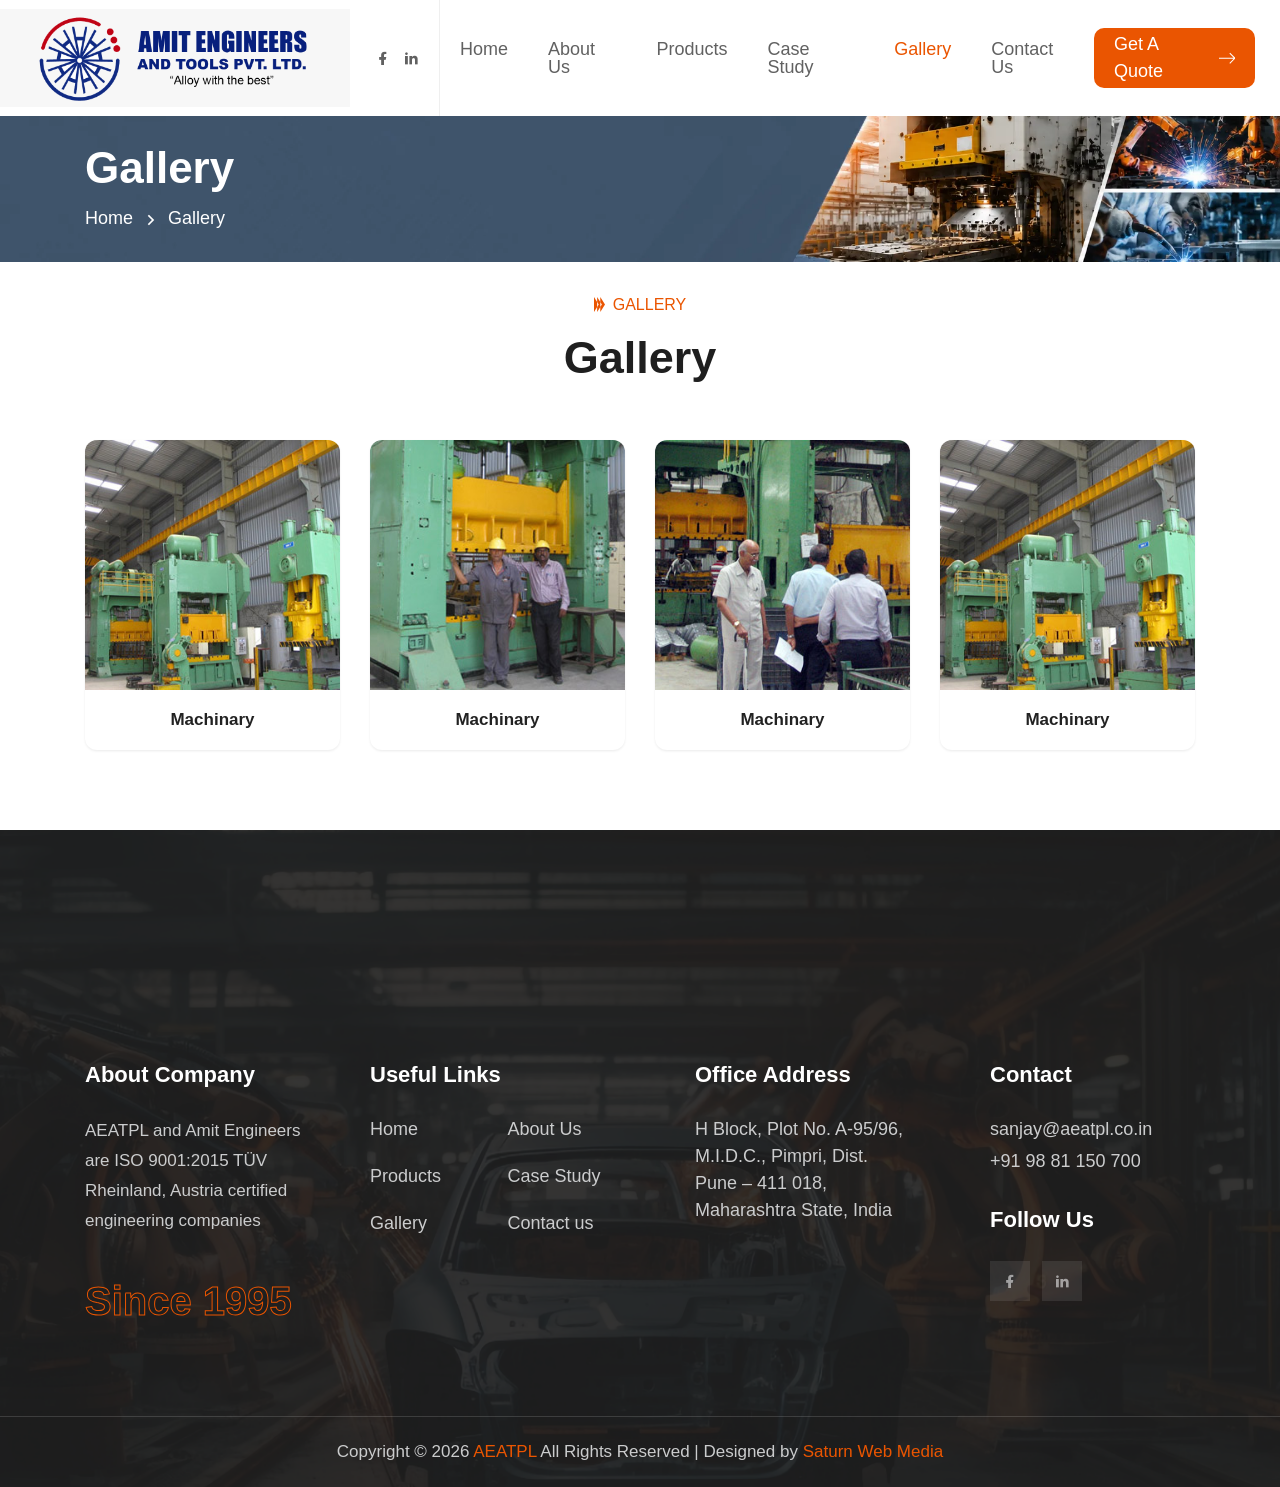
<file: gallery.html>
<!doctype html>
<html class="no-js" lang="en">
<head>
    <meta charset="utf-8">
    <meta http-equiv="x-ua-compatible" content="ie=edge">
    <meta name="template-version" content="1.0.8">
    <title>AMIT ENGINEERING & TOOLS PVT. LTD.</title>
    <meta name="description" content="Amit Engineers & Tools Pvt. Ltd. (AEATPL) was incorporated in 2014 in Chakan, Pune, one of Maharashtra's leading industrial hubs. Our sister concern, Amit Engineers, was established in 1995 and has earned Gold, Silver, and Bronze Quality Awards from Bajaj Auto Ltd.">
    <meta name="viewport" content="width=device-width, initial-scale=1">
    
    <link rel="shortcut icon" type="image/x-icon" href="assets/images/favicon.png">
    <!-- CSS here -->
    <link rel="stylesheet" href="assets/css/vendor/bootstrap.min.css">
    <link rel="stylesheet" href="assets/css/vendor/animate.min.css">
    <link rel="stylesheet" href="assets/css/plugins/swiper.min.css">
    <link rel="stylesheet" href="assets/css/plugins/nice-select.css">
    <link rel="stylesheet" href="assets/css/plugins/nouislider.min.css">
    <link rel="stylesheet" href="assets/css/vendor/magnific-popup.css">
    <link rel="stylesheet" href="assets/css/vendor/odometer.min.css">
    <link rel="stylesheet" href="assets/css/vendor/fontawesome-pro.css">
    <link rel="stylesheet" href="assets/css/vendor/spacing.css">
    <link rel="stylesheet" href="assets/css/vendor/remixicon.css">
    <link rel="stylesheet" href="assets/css/main.css">
	<style>
	.card{
    overflow:hidden;
    border-radius:12px;
    transition:.35s;
}

.card img{
    height:250px;
    object-fit:cover;
    transition:.35s;
}

.card:hover{
    transform:translateY(-6px);
    box-shadow:0 15px 35px rgba(0,0,0,.12)!important;
}

.card:hover img{
    transform:scale(1.05);
}

.card-body{
    padding:18px;
}

.card-body h6{
    font-size:17px;
    font-weight:600;
    color:#222;
}
	</style>
</head>

<body>

    <!-- preloader start -->
    <div id="pre-load">
        <div id="loader" class="loader">
            <div class="loader-container">
                <div class="loader-icon"><img src="assets/images/favicon.png" alt=""></div>
            </div>
        </div>
    </div>
    <!-- preloader end -->


    <!-- Header area start -->
    <header>
        <div class="rs-header-area rs-header-one rs-sticky-header" id="rs-sticky-header">
            <div class="container-fluid g-0">
                <div class="rs-header-inner">
                    <div class="rs-header-left">
                        <div class="rs-header-logo-wrapper">
                            <div class="rs-header-logo">
                                <a href="index.html"><img src="assets/images/logo/logo-orange.png" alt="logo"></a>
                            </div>
                        </div>
                    </div>
                    <div class="rs-header-menu">
                        <div class="rs-theme-social has-transparent has-orange">
                            
                            <a href="#"><i class="ri-facebook-fill"></i></a>
                            <a href="#"><i class="ri-linkedin-fill"></i></a>
                            
                        </div>
                        <nav id="mobile-menu" class="main-menu">
                            <ul class="multipage-menu">
                                
                                <li class="menu-item">
                                    <a href="index.html">Home</a>
                                </li>
								
								<li class="menu-item">
                                    <a href="about-us.html">About Us</a>
                                </li>
								<li class="menu-item">
                                    <a href="products.html">Products</a>
                                </li>
								<li class="menu-item">
                                    <a href="case-study.html">Case Study</a>
                                </li>
								<li class="menu-item">
                                    <a href="gallery.html active">Gallery</a>
                                </li>
								<li class="menu-item">
                                    <a href="contact.html">Contact Us</a>
                                </li>
                                
                            </ul>
                        </nav>
                    </div>
                    <div class="rs-header-right">
                        
                        <div class="rs-header-btn d-none d-sm-block ">
                            <a class="rs-btn has-theme-orange has-icon has-bg has-large-radius" href="enquiry.html">Get
                                A Quote
                                <span class="icon-box">
                                    <svg class="icon-first" xmlns="http://www.w3.org/2000/svg" viewBox="0 0 32 32">
                                        <path
                                            d="M31.71,15.29l-10-10L20.29,6.71,28.59,15H0v2H28.59l-8.29,8.29,1.41,1.41,10-10A1,1,0,0,0,31.71,15.29Z">
                                        </path>
                                    </svg>
                                    <svg class="icon-second" xmlns="http://www.w3.org/2000/svg" viewBox="0 0 32 32">
                                        <path
                                            d="M31.71,15.29l-10-10L20.29,6.71,28.59,15H0v2H28.59l-8.29,8.29,1.41,1.41,10-10A1,1,0,0,0,31.71,15.29Z">
                                        </path>
                                    </svg>
                                </span>
                            </a>
                        </div>
                        <div class="rs-header-hamburger d-block d-sm-none">
                            <div class="sidebar-toggle">
                                <a class="bar-icon" href="javascript:void(0)">
                                    <svg xmlns="http://www.w3.org/2000/svg" width="21" height="20" viewBox="0 0 21 20"
                                        fill="none">
                                        <path
                                            d="M8.55566 11H1.55566C1.29045 11 1.03609 11.1054 0.848557 11.2929C0.661021 11.4804 0.555664 11.7348 0.555664 12V19C0.555664 19.2652 0.661021 19.5196 0.848557 19.7071C1.03609 19.8946 1.29045 20 1.55566 20H8.55566C8.82088 20 9.07523 19.8946 9.26277 19.7071C9.45031 19.5196 9.55566 19.2652 9.55566 19V12C9.55566 11.7348 9.45031 11.4804 9.26277 11.2929C9.07523 11.1054 8.82088 11 8.55566 11ZM7.55566 18H2.55566V13H7.55566V18ZM19.5557 0H12.5557C12.2904 0 12.0361 0.105357 11.8486 0.292893C11.661 0.48043 11.5557 0.734784 11.5557 1V8C11.5557 8.26522 11.661 8.51957 11.8486 8.70711C12.0361 8.89464 12.2904 9 12.5557 9H19.5557C19.8209 9 20.0752 8.89464 20.2628 8.70711C20.4503 8.51957 20.5557 8.26522 20.5557 8V1C20.5557 0.734784 20.4503 0.48043 20.2628 0.292893C20.0752 0.105357 19.8209 0 19.5557 0ZM18.5557 7H13.5557V2H18.5557V7ZM19.5557 11H12.5557C12.2904 11 12.0361 11.1054 11.8486 11.2929C11.661 11.4804 11.5557 11.7348 11.5557 12V19C11.5557 19.2652 11.661 19.5196 11.8486 19.7071C12.0361 19.8946 12.2904 20 12.5557 20H19.5557C19.8209 20 20.0752 19.8946 20.2628 19.7071C20.4503 19.5196 20.5557 19.2652 20.5557 19V12C20.5557 11.7348 20.4503 11.4804 20.2628 11.2929C20.0752 11.1054 19.8209 11 19.5557 11ZM18.5557 18H13.5557V13H18.5557V18ZM8.55566 0H1.55566C1.29045 0 1.03609 0.105357 0.848557 0.292893C0.661021 0.48043 0.555664 0.734784 0.555664 1V8C0.555664 8.26522 0.661021 8.51957 0.848557 8.70711C1.03609 8.89464 1.29045 9 1.55566 9H8.55566C8.82088 9 9.07523 8.89464 9.26277 8.70711C9.45031 8.51957 9.55566 8.26522 9.55566 8V1C9.55566 0.734784 9.45031 0.48043 9.26277 0.292893C9.07523 0.105357 8.82088 0 8.55566 0ZM7.55566 7H2.55566V2H7.55566V7Z"
                                            fill="#616161"></path>
                                    </svg>
                                </a>
                            </div>
                        </div>
						
                    </div>
                </div>
            </div>
        </div>
        <div class="rs-header-area rs-header-one">
            <div class="container-fluid g-0">
                <div class="rs-header-inner">
                    <div class="rs-header-left">
                        <div class="rs-header-logo-wrapper">
                            <div class="rs-header-logo">
                                <a href="index.html"><img src="assets/images/logo/logo-orange.png" alt="logo"></a>
                            </div>
                        </div>
                    </div>
                    <div class="rs-header-menu">
                        <div class="rs-theme-social has-transparent has-orange">
                           
                            <a href="#"><i class="ri-facebook-fill"></i></a>
                            <a href="#"><i class="ri-linkedin-fill"></i></a>
                            
                        </div>
                        <nav id="mobile-menu-two" class="main-menu">
                            <ul class="multipage-menu">
                               
                                <li class="menu-item">
                                    <a href="index.html">Home</a>
                                   
                                </li>
                                 <li class="menu-item">
                                    <a href="about-us.html">About Us</a>
                                   
                                </li>
								 <li class="menu-item">
                                    <a href="products.html">Products</a>
                                   
                                </li>
								 <li class="menu-item">
                                    <a href="case-study.html">Case Study</a>
                                   
                                </li>
								
								<li class="menu-item active">
                                    <a href="gallery.html">Gallery</a>
                                   
                                </li>
								
								<li class="menu-item ">
                                    <a href="contact.html">Contact Us</a>
                                   
                                </li>
                            </ul>
                        </nav>
                    </div>
                    <div class="rs-header-right">
                        
                        <div class="rs-header-btn d-none d-sm-block ">
                            <a class="rs-btn has-theme-orange has-icon has-bg has-large-radius" href="enquiry.html">Get
                                A Quote
                                <span class="icon-box">
                                    <svg class="icon-first" xmlns="http://www.w3.org/2000/svg" viewBox="0 0 32 32">
                                        <path
                                            d="M31.71,15.29l-10-10L20.29,6.71,28.59,15H0v2H28.59l-8.29,8.29,1.41,1.41,10-10A1,1,0,0,0,31.71,15.29Z">
                                        </path>
                                    </svg>
                                    <svg class="icon-second" xmlns="http://www.w3.org/2000/svg" viewBox="0 0 32 32">
                                        <path
                                            d="M31.71,15.29l-10-10L20.29,6.71,28.59,15H0v2H28.59l-8.29,8.29,1.41,1.41,10-10A1,1,0,0,0,31.71,15.29Z">
                                        </path>
                                    </svg>
                                </span>
                            </a>
                        </div>
                        <div class="rs-header-hamburger d-block d-sm-none">
                            <div class="sidebar-toggle">
                                <a class="bar-icon" href="javascript:void(0)">
                                    <svg xmlns="http://www.w3.org/2000/svg" width="21" height="20" viewBox="0 0 21 20"
                                        fill="none">
                                        <path
                                            d="M8.55566 11H1.55566C1.29045 11 1.03609 11.1054 0.848557 11.2929C0.661021 11.4804 0.555664 11.7348 0.555664 12V19C0.555664 19.2652 0.661021 19.5196 0.848557 19.7071C1.03609 19.8946 1.29045 20 1.55566 20H8.55566C8.82088 20 9.07523 19.8946 9.26277 19.7071C9.45031 19.5196 9.55566 19.2652 9.55566 19V12C9.55566 11.7348 9.45031 11.4804 9.26277 11.2929C9.07523 11.1054 8.82088 11 8.55566 11ZM7.55566 18H2.55566V13H7.55566V18ZM19.5557 0H12.5557C12.2904 0 12.0361 0.105357 11.8486 0.292893C11.661 0.48043 11.5557 0.734784 11.5557 1V8C11.5557 8.26522 11.661 8.51957 11.8486 8.70711C12.0361 8.89464 12.2904 9 12.5557 9H19.5557C19.8209 9 20.0752 8.89464 20.2628 8.70711C20.4503 8.51957 20.5557 8.26522 20.5557 8V1C20.5557 0.734784 20.4503 0.48043 20.2628 0.292893C20.0752 0.105357 19.8209 0 19.5557 0ZM18.5557 7H13.5557V2H18.5557V7ZM19.5557 11H12.5557C12.2904 11 12.0361 11.1054 11.8486 11.2929C11.661 11.4804 11.5557 11.7348 11.5557 12V19C11.5557 19.2652 11.661 19.5196 11.8486 19.7071C12.0361 19.8946 12.2904 20 12.5557 20H19.5557C19.8209 20 20.0752 19.8946 20.2628 19.7071C20.4503 19.5196 20.5557 19.2652 20.5557 19V12C20.5557 11.7348 20.4503 11.4804 20.2628 11.2929C20.0752 11.1054 19.8209 11 19.5557 11ZM18.5557 18H13.5557V13H18.5557V18ZM8.55566 0H1.55566C1.29045 0 1.03609 0.105357 0.848557 0.292893C0.661021 0.48043 0.555664 0.734784 0.555664 1V8C0.555664 8.26522 0.661021 8.51957 0.848557 8.70711C1.03609 8.89464 1.29045 9 1.55566 9H8.55566C8.82088 9 9.07523 8.89464 9.26277 8.70711C9.45031 8.51957 9.55566 8.26522 9.55566 8V1C9.55566 0.734784 9.45031 0.48043 9.26277 0.292893C9.07523 0.105357 8.82088 0 8.55566 0ZM7.55566 7H2.55566V2H7.55566V7Z"
                                            fill="#616161"></path>
                                    </svg>
                                </a>
                            </div>
                        </div>
                    </div>
                </div>
            </div>
        </div>
    </header>
    <!-- Header area end -->

   
    <!-- Body main wrapper start -->
    <main>

        <!-- breadcrumb area start -->
        <section class="rs-breadcrumb-area rs-breadcrumb-one p-relative">
            <div class="rs-breadcrumb-bg" data-background="assets/images/bg/bg.webp"></div>
            <div class="container">
                <div class="row">
                    <div class="col-xxl-6 col-xl-8 col-lg-8">
                        <div class="rs-breadcrumb-content-wrapper">
                            <div class="rs-breadcrumb-title-wrapper">
                                <h1 class="rs-breadcrumb-title">Gallery</h1>
                            </div>
                            <div class="rs-breadcrumb-menu">
                                <nav>
                                    <ul>
                                        <li><span><a href="index.html">Home</a></span></li>
                                        <li><span>Gallery</span></li>
                                    </ul>
                                </nav>
                            </div>
                        </div>
                    </div>
                </div>
            </div>
        </section>
        <!-- breadcrumb area end -->

	<!-- contact area start -->
        <section class="rs-contact-area  mt-30 rs-contact-six">
            <div class="container">
                <div class="row">
                    <div class="rs-section-title-wrapper text-center section-title-space">
                        <span class="rs-section-subtitle has-theme-orange">
                            <svg xmlns="http://www.w3.org/2000/svg" width="11" height="15" viewBox="0 0 11 15"
                                fill="none">
                                <path d="M3.14286 10L0 15L8.78104e-07 0L3.14286 5V10Z" fill="#EA5501"></path>
                                <path fill-rule="evenodd" clip-rule="evenodd"
                                    d="M6.28571 10L3.14286 15L3.14286 10L4.71428 7.5L3.14286 5L3.14286 0L6.28571 5L6.28571 10ZM6.28571 10L7.85714 7.5L6.28571 5V0L11 7.5L6.28571 15V10Z"
                                    fill="#EA5501"></path>
                            </svg>
                            Gallery
                        </span>
                        <h2 class="rs-section-title rs-split-text-enable split-in-fade mb-10">Gallery</h2>
						
                    </div>
					
                </div>
				
            </div>
        </section>
        <!-- contact area start -->

      <section class="pb-80">
    <div class="container">

        <div class="row g-4">

            <!-- Product 1 -->
            <div class="col-lg-3 col-md-4 col-sm-6">
                <div class="card border-0 shadow-sm h-100">
                    <a href="assets/images/gallery/Machine - 1.jpg" class="image-popup">
                        <img src="assets/images/gallery/Machine - 1.jpg" class="card-img-top" alt="">
                    </a>
                    <div class="card-body text-center">
                        <h6 class="mb-0">Machinary</h6>
                    </div>
                </div>
            </div>

            <!-- Product 2 -->
           <div class="col-lg-3 col-md-4 col-sm-6">
                <div class="card border-0 shadow-sm h-100">
                    <a href="assets/images/gallery/Machine - 2.jpg" class="image-popup">
                        <img src="assets/images/gallery/Machine - 2.jpg" class="card-img-top" alt="">
                    </a>
                    <div class="card-body text-center">
                        <h6 class="mb-0">Machinary</h6>
                    </div>
                </div>
            </div>

            <!-- Product 3 -->
            <div class="col-lg-3 col-md-4 col-sm-6">
                <div class="card border-0 shadow-sm h-100">
                    <a href="assets/images/gallery/Machine - 3.jpg" class="image-popup">
                        <img src="assets/images/gallery/Machine - 3.jpg" class="card-img-top" alt="">
                    </a>
                    <div class="card-body text-center">
                        <h6 class="mb-0">Machinary</h6>
                    </div>
                </div>
            </div>

            <!-- Product 4 -->
            <div class="col-lg-3 col-md-4 col-sm-6">
                <div class="card border-0 shadow-sm h-100">
                    <a href="assets/images/gallery/Machine - 1.jpg" class="image-popup">
                        <img src="assets/images/gallery/Machine - 1.jpg" class="card-img-top" alt="">
                    </a>
                    <div class="card-body text-center">
                        <h6 class="mb-0">Machinary</h6>
                    </div>
                </div>
            </div>

            

        </div>

    </div>
</section>



        
		
		
      
       

    </main>
    <!-- Body main wrapper end -->

   
        <!-- Body main wrapper end -->

    <!-- footer area start -->
    <footer>
        <div class="rs-footer-area rs-footer-two has-space has-theme-orange has-bg-thumb">
            <div class="rs-footer-bg-thumb" data-background="assets/images/bg/footer-bg-06.png"></div>
            <div class="rs-footer-top">
                <div class="container">
                    <div class="row g-5">
                        <div class="col-xxl-3 col-xl-3 col-lg-3 col-md-4 col-sm-6">
                            <div class="rs-footer-widget footer-2-col-1">
                                <h5 class="rs-footer-widget-title">About Company</h5>
                                <div class="rs-footer-widget-content">
                                    <p class="rs-footer-widget-description">
                                        AEATPL and Amit Engineers are ISO 9001:2015 TÜV Rheinland, Austria certified engineering companies
                                    </p>
                                    <div class="rs-footer-widget-stroke-text">
                                        <h3 class="rs-footer-stroke-text">Since 1995</h3>
                                    </div>
                                </div>
                            </div>
                        </div>
                        <div class="col-xxl-3 col-xl-3 col-lg-3 col-md-4 col-sm-6">
                            <div class="rs-footer-widget footer-2-col-2">
                                <h5 class="rs-footer-widget-title">Useful Links</h5>
                                <div class="rs-footer-widget-content">
                                    <div class="rs-footer-widget-links">
                                        <ul>
                                            <li> <a href="index.html">Home</a> </li>
                                            <li><a href="about-us.html">About Us</a></li>
                                            <li><a href="products.html">Products</a></li>
                                            <li><a href="case-study.html">Case Study</a></li>
                                            <li><a href="gallery.html">Gallery</a></li>
                                            <li><a href="contact.html">Contact us</a></li>
                                            
                                        </ul>
                                    </div>
                                </div>
                            </div>
                        </div>
                        <div class="col-xxl-3 col-xl-3 col-lg-3 col-md-4 col-sm-6">
                            <div class="rs-footer-widget footer-2-col-3">
                                <h5 class="rs-footer-widget-title">Office Address</h5>
                                <div class="rs-footer-widget-content">
                                    <div class="rs-footer-widget-meta">
                                        <div class="rs-footer-widget-address">
                                            <a target="_blank" href="https://www.google.com/maps">H Block, Plot No. A-95/96, M.I.D.C., Pimpri, Dist. Pune – 411 018, Maharashtra State, India</a>
                                        </div>
                                        
                                    </div>
                                </div>
                            </div>
                        </div>
                        <div class="col-xxl-3 col-xl-3 col-lg-3 col-md-4 col-sm-6">
                            <div class="rs-footer-widget footer-2-col-4">
                                <h5 class="rs-footer-widget-title">Contact</h5>
                                <div class="rs-footer-widget-content">
                                    <div class="rs-footer-widget-contact-info">
                                        <div class="rs-footer-widget-number">
										<span>
                                                <a >sanjay@aeatpl.co.in</a>
                                            </span>
                                            <span>
                                                <a href="tel:+91 9881150700">+91 98 81 150 700</a>
                                            </span>
                                            
                                        </div>
                                    </div>
                                    <h5 class="rs-footer-widget-title">Follow Us</h5>
                                    <div class="rs-footer-widget-social">
                                        <div class="rs-theme-social">
                                            
                                            <a href="#"><i class="ri-facebook-fill"></i></a>
                                            <a href="#"><i class="ri-linkedin-fill"></i></a>
                                        </div>
                                    </div>
                                </div>
                            </div>
                        </div>
                    </div>
                </div>
            </div>
            <div class="rs-footer-copyright-area rs-copyright-one">
                <div class="container">
                    <div class="row justify-content-center">
                        <div class="col-xl-12">
                            <div class="rs-footer-copyright has-theme-orange text-center">
                                <p class="underline">Copyright © <span id="year">2026</span> <a
                                        href="https://aeatpl.co.in/">AEATPL</a> All Rights Reserved  |  Designed by <a
                                        href="https://saturnwebmedia.com/">Saturn Web Media</a></p>
                            </div>
                        </div>
                    </div>
                </div>
            </div>
        </div>
    </footer>
    <!-- footer area end -->

    <!-- Backtotop start -->
    <div class="backtotop-wrap cursor-pointer">
        <svg class="backtotop-circle svg-content" width="100%" height="100%" viewBox="-1 -1 102 102">
            <path d="M50,1 a49,49 0 0,1 0,98 a49,49 0 0,1 0,-98" />
        </svg>
    </div>
    <!-- Backtotop end -->

    <!-- JS here -->
    <script src="assets/js/vendor/jquery-3.7.1.min.js"></script>
    <script src="assets/js/plugins/waypoints.min.js"></script>
    <script src="assets/js/vendor/bootstrap.bundle.min.js"></script>
    <script src="assets/js/plugins/meanmenu.min.js"></script>
    <script src="assets/js/plugins/swiper.min.js"></script>
    <script src="assets/js/plugins/wow.min.js"></script>
    <script src="assets/js/vendor/magnific-popup.min.js"></script>
    <script src="assets/js/vendor/isotope.pkgd.min.js"></script>
    <script src="assets/js/vendor/imagesloaded.pkgd.min.js"></script>
    <script src="assets/js/plugins/nice-select.min.js"></script>
    <script src="assets/js/plugins/jarallax.min.js"></script>
    <script src="assets/js/vendor/ajax-form.js"></script>
    <script src="assets/js/plugins/easypie.js"></script>
    <script src="assets/js/plugins/headding-title.js"></script>
    <script src="assets/js/plugins/lenis.min.js"></script>
    <script src="assets/js/plugins/gsap.min.js"></script>
    <script src="assets/js/plugins/rs-anim-int.js"></script>
    <script src="assets/js/plugins/rs-scroll-trigger.min.js"></script>
    <script src="assets/js/plugins/rs-splitText.min.js"></script>
    <script src="assets/js/plugins/jquery.lettering.js"></script>
    <script src="assets/js/plugins/parallax-effect.min.js"></script>
    <script src="assets/js/plugins/jquery.appear.min.js"></script>
    <script src="assets/js/plugins/marquee.min.js"></script>
    <script src="assets/js/plugins/chart.umd.min.js"></script>
    <script src="assets/js/plugins/nouislider.min.js"></script>
    <script src="assets/js/vendor/purecounter.js"></script>
    <script src="assets/js/vendor/odometer.min.js"></script>
    <script src="assets/js/main.js"></script>
	
<script>
$(function () {
    $('.image-popup').magnificPopup({
        type: 'image',
        gallery: {
            enabled: true
        }
    });
});
</script>
</body>

</html>
</file>
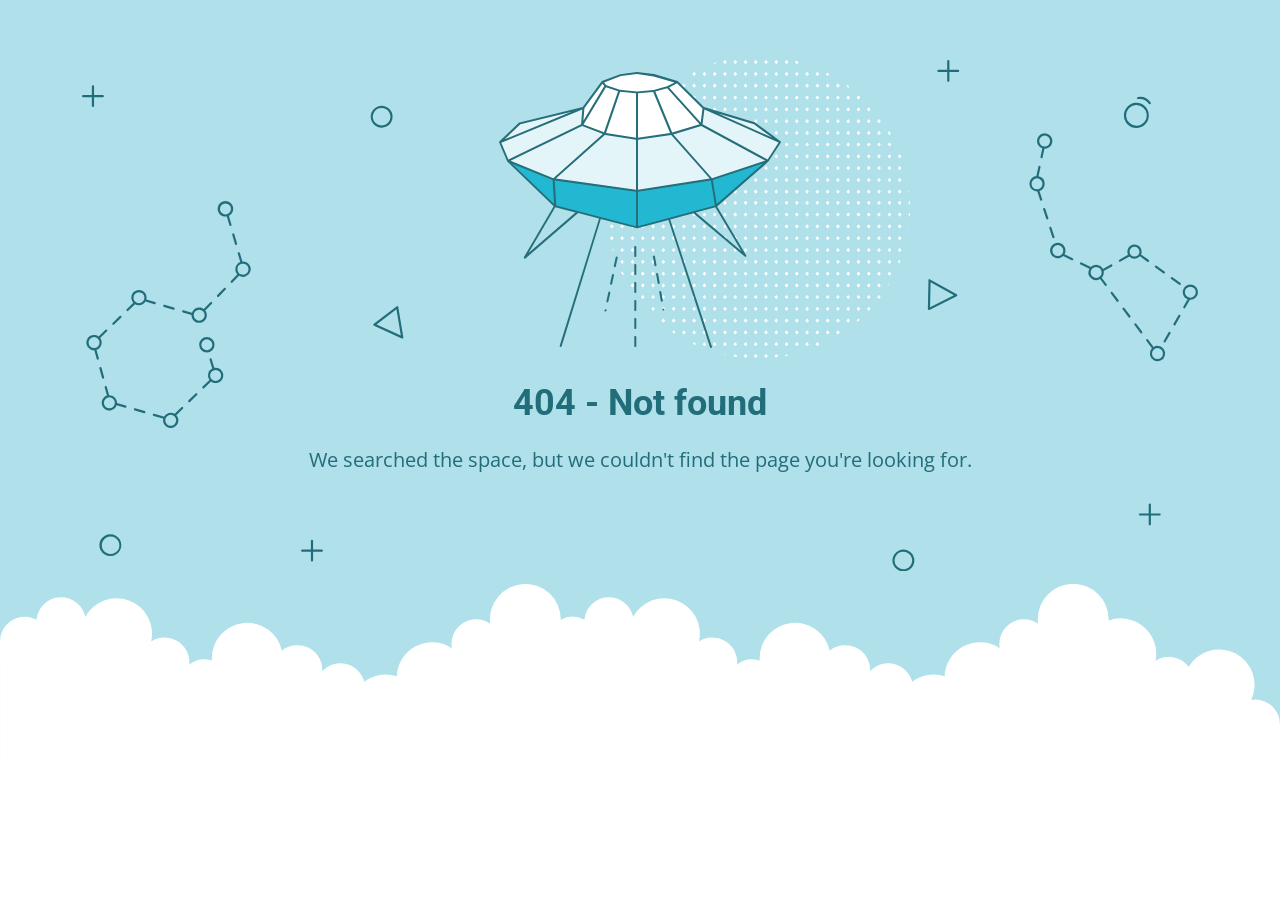
<file: assets/css/images/ui-icons_444444_256x240.html>
<!DOCTYPE html>
<html lang="en">
<head>
    <meta charset="utf-8" />
    <meta name="viewport" content="width=device-width, initial-scale=1.0">
    <meta http-equiv="cache-control" content="no-store,max-age=0" />
    <meta name="robots" content="noindex" />
    <title>404 - Not found</title>
    <link href="https://fonts.googleapis.com/css?family=Open+Sans:400,700%7CRoboto:400,700" rel="stylesheet">
<style>
    * {
        box-sizing: border-box;
        -moz-box-sizing: border-box;
        -webkit-tap-highlight-color: transparent;
    }
    body {
        margin: 0;
        padding: 0;
        height: 100%;
        -webkit-text-size-adjust: 100%;
    }
    .fit-wide {
        position: relative;
        overflow: hidden;
        max-width: 1240px;
        margin: 0 auto;
        padding-top: 60px;
        padding-bottom: 60px;
        padding-left: 20px;
        padding-right: 20px;
    }
    .background-wrap { position: relative; }
    .background-wrap.cloud-blue { background-color: #b0e0e9; }
    .background-wrap.white { background-color: #fff; }
    .title { 
        position: relative; 
        text-align: center;
        margin: 20px auto 10px;
    }
    .title--regular { font-family: 'Roboto', Arial, sans-serif; }
    .title--size-large { font-size: 36px; line-height: 46px; }
    .title--size-semimedium { font-size: 20px; line-height: 28px; }
    .title--weight-normal { font-weight: 400; }
    .title--weight-bold { font-weight: 700; }
    .title--subtitle { 
        padding-bottom: 40px; 
        font-family: 'Open Sans', Arial ,sans-serif; 
        text-align: center;
    }
    .error h1,
    .error p { color: #226d7a; }
    .error--bg__cover {
        position: absolute;
        left: 0;
        right: 0;
        width: 90%;
        margin: 0 auto;
    }
    .error--shape__clouds svg {
        display: block;
    }
    .abstract-half-dot--circle {
        z-index: 0;
        position: absolute;
        left: 15em;
        right: 0;
        width: 300px;
        height: 300px;
        margin: 0 auto;
    }
    .icon-graphic {
        z-index: 1;
        position: relative;
        width: 300px;
        height: 300px;
        margin: 0 auto;
    }
    @media screen and (max-width: 767px) {
        .error--bg__cover { display: none; }
        .abstract-half-dot--circle { left: 0; }
    }
</style>
</head>
<body>
    <div id="container">
        <section class="error content background-wrap cloud-blue">
            <div class="fit-wide">
                <div class="error--bg__cover">
                    <svg id="acce7670-904f-4f8c-b867-68138c2f8c06" data-name="Layer 1" xmlns="http://www.w3.org/2000/svg" viewBox="0 0 1019 467"><title>404_bg</title><path d="M962.794,62.029a11.471,11.471,0,0,1-.656-22.923h0a11.471,11.471,0,0,1,1.327,22.9C963.24,62.023,963.017,62.029,962.794,62.029ZM962.253,41.1a9.47,9.47,0,1,0,10,8.906,9.481,9.481,0,0,0-10-8.906Z" fill="#1e6d7a"/><path d="M974.934,40.4a1,1,0,0,1-.836-.45,10.049,10.049,0,0,0-9.688-4.276A1,1,0,0,1,964.1,33.7a11.952,11.952,0,0,1,11.67,5.153,1,1,0,0,1-.834,1.549Z" fill="#1e6d7a"/><path d="M273.605,61.8a9.971,9.971,0,0,1-7.251-3.106h0a10.012,10.012,0,1,1,7.251,3.106Zm0-17.991a8,8,0,0,0-5.8,13.507h0a8,8,0,1,0,5.8-13.507Z" fill="#226d7a"/><path d="M26.007,453q-.131,0-.261,0a10.019,10.019,0,1,1,.261,0ZM26,435a8.042,8.042,0,1,0,.208,0C26.134,435,26.064,435,26,435Z" fill="#226d7a"/><path d="M750.007,467q-.13,0-.261,0a9.933,9.933,0,0,1-6.994-3.108h0a10,10,0,1,1,7.255,3.11Zm-.013-18a8,8,0,0,0-5.793,13.511h0a8,8,0,1,0,6-13.509C750.134,449,750.063,449,749.994,449Z" fill="#226d7a"/><path d="M292.416,254.312a1.013,1.013,0,0,1-.417-.09L266.634,242.6a1,1,0,0,1-.191-1.7L287.2,225a1,1,0,0,1,1.594.629l4.607,27.516a1,1,0,0,1-.986,1.165Zm-23.437-12.835,22.139,10.141L287.1,227.6Z" fill="#226d7a"/><path d="M773.316,228.33a1,1,0,0,1-1-1.022l.571-26.14a1,1,0,0,1,1.487-.851l24.356,13.607a1,1,0,0,1-.038,1.767l-24.926,12.532A1.006,1.006,0,0,1,773.316,228.33Zm1.535-25.456-.5,22.815,21.756-10.938Z" fill="#226d7a"/><path d="M136.509,150.348l-2.39-8.09a7.115,7.115,0,1,0-1.9.629l2.372,8.028a1,1,0,0,0,.959.717,1,1,0,0,0,.959-1.284ZM126,136a5,5,0,1,1,5,5A5.006,5.006,0,0,1,126,136Z" fill="#226d7a"/><path d="M137.141,159.545l2.55,8.632a1,1,0,0,0,.959.717,1.037,1.037,0,0,0,.284-.041,1,1,0,0,0,.675-1.243l-2.55-8.631a1,1,0,0,0-1.918.566Z" fill="#226d7a"/><path d="M129.751,208.226l-6.265,6.461a1,1,0,0,0,1.436,1.393l6.265-6.461a1,1,0,0,0-1.436-1.393Z" fill="#226d7a"/><path d="M92.076,230.463l7.936,2.293c0,.082-.012.162-.012.244a7,7,0,1,0,12.587-4.2l6.07-6.259a1,1,0,1,0-1.436-1.393l-6.052,6.242a6.978,6.978,0,0,0-10.8,3.386l-7.737-2.235a1,1,0,0,0-.555,1.922ZM107,228a5,5,0,1,1-5,5A5.006,5.006,0,0,1,107,228Z" fill="#226d7a"/><path d="M74.783,225.467l8.647,2.5a.989.989,0,0,0,.278.04,1,1,0,0,0,.276-1.962l-8.646-2.5a1,1,0,0,0-.555,1.922Z" fill="#226d7a"/><path d="M28.617,241.8a1,1,0,0,0,.7-.282l6.461-6.266a1,1,0,0,0-1.393-1.436l-6.461,6.266a1,1,0,0,0,.7,1.718Z" fill="#226d7a"/><path d="M19.257,291.006a1,1,0,0,0,.964-1.269L17.8,281.069a1,1,0,0,0-1.927.537l2.419,8.668A1,1,0,0,0,19.257,291.006Z" fill="#226d7a"/><path d="M13.216,264.635a6.979,6.979,0,0,0,3.394-10.8l6.242-6.052a1,1,0,1,0-1.393-1.435L15.2,252.413A7,7,0,1,0,11,265c.08,0,.158-.009.237-.012l2.219,7.95a1,1,0,0,0,1.927-.538ZM6,258a5,5,0,1,1,5,5A5.006,5.006,0,0,1,6,258Z" fill="#226d7a"/><path d="M39.924,315.537l-7.936-2.293c0-.082.012-.162.012-.244a7.008,7.008,0,0,0-7-7c-.08,0-.158.009-.237.012l-2.123-7.606a1,1,0,0,0-1.927.537l2.072,7.422a7,7,0,1,0,8.847,8.859l7.737,2.235a1.025,1.025,0,0,0,.278.039,1,1,0,0,0,.277-1.961ZM25,318a5,5,0,1,1,5-5A5.006,5.006,0,0,1,25,318Z" fill="#226d7a"/><path d="M57.217,320.532l-8.647-2.5a1,1,0,1,0-.554,1.922l8.646,2.5a1.03,1.03,0,0,0,.278.039,1,1,0,0,0,.277-1.961Z" fill="#226d7a"/><path d="M90.765,317.017,84.592,323a6.975,6.975,0,0,0-9.76,2.693.984.984,0,0,0-.323-.168l-8.646-2.5a1,1,0,0,0-.554,1.922l8.646,2.5a1,1,0,0,0,.216.031,7,7,0,1,0,11.98-3.2l6.006-5.825a1,1,0,1,0-1.392-1.435ZM81,334a5,5,0,1,1,5-5A5.006,5.006,0,0,1,81,334Z" fill="#226d7a"/><path d="M103.687,304.486l-6.461,6.266a1,1,0,0,0,1.393,1.436l6.461-6.266a1,1,0,0,0-1.393-1.436Z" fill="#226d7a"/><path d="M147,184c-.182,0-.361.014-.54.027l-2.3-7.786a1,1,0,1,0-1.918.567l2.263,7.66a6.977,6.977,0,0,0-2.643,11.269l-5.845,6.028a1,1,0,1,0,1.436,1.392L143.419,197A7,7,0,1,0,147,184Zm0,12a4.995,4.995,0,0,1-1.121-9.863,1.033,1.033,0,0,0,.155-.022c.015,0,.025-.016.04-.021A5,5,0,1,1,147,196Z" fill="#226d7a"/><path d="M52,224a7,7,0,0,0,5.984-3.386l8.153,2.356a1.025,1.025,0,0,0,.278.039,1,1,0,0,0,.276-1.961l-7.924-2.29a7,7,0,1,0-11.918,2.965l-6.006,5.824a1,1,0,1,0,1.392,1.436L48.408,223A6.952,6.952,0,0,0,52,224Zm0-12a5,5,0,1,1-5,5A5.006,5.006,0,0,1,52,212Z" fill="#226d7a"/><path d="M122,281a6.984,6.984,0,0,0-1.218.113l-2.362-8.03a1,1,0,0,0-1.919.564l2.381,8.1a6.972,6.972,0,0,0-2.492,10.427l-6.242,6.052a1,1,0,0,0,1.393,1.435l6.259-6.069A7,7,0,1,0,122,281Zm0,12a5,5,0,1,1,5-5A5.006,5.006,0,0,1,122,293Z" fill="#226d7a"/><path d="M121,260a7,7,0,1,0-7,7A7.008,7.008,0,0,0,121,260Zm-12,0a5,5,0,1,1,5,5A5.006,5.006,0,0,1,109,260Z" fill="#226d7a"/><path d="M886.983,162.773a1,1,0,0,0,.951-1.311l-2.8-8.555a1,1,0,0,0-1.9.621l2.8,8.555A1,1,0,0,0,886.983,162.773Z" fill="#226d7a"/><path d="M879.544,135.8a1,1,0,1,0-1.9.621l2.795,8.555a1,1,0,0,0,.951.69,1,1,0,0,0,.95-1.311Z" fill="#226d7a"/><path d="M904.543,181l-7.442-3.582a7.032,7.032,0,1,0-1.252,1.616l7.827,3.768a.981.981,0,0,0,.432.1,1,1,0,0,0,.435-1.9ZM891,179a5,5,0,1,1,5-5A5.006,5.006,0,0,1,891,179Z" fill="#226d7a"/><path d="M956.292,179.469a6.477,6.477,0,0,0,9.659-.268l6.739,4.9a1,1,0,1,0,1.176-1.617L967,177.492a6.5,6.5,0,1,0-11.811.4,1.064,1.064,0,0,0-.121.039l-7.852,4.4a1,1,0,0,0,.976,1.745l7.853-4.4A.985.985,0,0,0,956.292,179.469ZM961,170.5a4.5,4.5,0,1,1-4.5,4.5A4.505,4.505,0,0,1,961,170.5Z" fill="#226d7a"/><path d="M987.248,194.689a1,1,0,1,0,1.176-1.617l-7.278-5.294a1,1,0,0,0-1.176,1.618Z" fill="#226d7a"/><path d="M995.7,198.366a1,1,0,0,0-1.176,1.617l7.28,5.293a.986.986,0,0,0,.587.192,1,1,0,0,0,.588-1.809Z" fill="#226d7a"/><path d="M1002.5,232.72a1,1,0,0,0-1.366.365l-4.5,7.793a1,1,0,1,0,1.732,1l4.5-7.792A1,1,0,0,0,1002.5,232.72Z" fill="#226d7a"/><path d="M993.49,248.305a1,1,0,0,0-1.366.366l-4.5,7.793a1,1,0,0,0,1.733,1l4.5-7.793A1,1,0,0,0,993.49,248.305Z" fill="#226d7a"/><path d="M951.8,226.4a1,1,0,0,0-1.6,1.2l5.4,7.2a1,1,0,1,0,1.6-1.2Z" fill="#226d7a"/><path d="M962.6,240.8A1,1,0,0,0,961,242l5.4,7.2A1,1,0,0,0,968,248Z" fill="#226d7a"/><path d="M931.091,198.789a6.943,6.943,0,0,0,1.777-6.129l7.473-4.185a1,1,0,1,0-.977-1.745l-7.172,4.016a6.988,6.988,0,0,0-11.127-1.7.981.981,0,0,0-.3-.23l-8.11-3.9a1,1,0,1,0-.867,1.8l8.1,3.9a6.988,6.988,0,0,0,9.645,9.428L934,206a1,1,0,0,0,1.6-1.2ZM921,194a5,5,0,1,1,5,5A5.006,5.006,0,0,1,921,194Z" fill="#226d7a"/><path d="M941,212a1,1,0,0,0-1.6,1.2l5.4,7.2a1,1,0,1,0,1.6-1.2Z" fill="#226d7a"/><path d="M876.837,80.654l-1.7,7.937a1,1,0,0,0,.767,1.187,1.029,1.029,0,0,0,.211.022,1,1,0,0,0,.977-.79l1.718-8.02c.064,0,.126.01.19.01a7.013,7.013,0,1,0-2.163-.346ZM879,69a5,5,0,1,1-5,5A5.006,5.006,0,0,1,879,69Z" fill="#226d7a"/><path d="M879,113a7.012,7.012,0,0,0-5.58-6.855l1.786-8.335a1,1,0,0,0-1.955-.419L871.4,106.03A7,7,0,0,0,872,120c.091,0,.18-.01.271-.014l2.576,7.879a1,1,0,0,0,.95.69.985.985,0,0,0,.31-.05,1,1,0,0,0,.64-1.261l-2.492-7.624A7.007,7.007,0,0,0,879,113Zm-7,5a5,5,0,1,1,5-5A5.006,5.006,0,0,1,872,118Z" fill="#226d7a"/><path d="M1012,205a7,7,0,0,0-2.469,13.542l-3.9,6.75a1,1,0,1,0,1.732,1l4.227-7.314c.136.008.271.021.41.021a7,7,0,0,0,0-14Zm0,12a5,5,0,1,1,5-5A5.006,5.006,0,0,1,1012,217Z" fill="#226d7a"/><path d="M982,261a6.941,6.941,0,0,0-3.527.964L973.4,255.2a1,1,0,1,0-1.6,1.2l5.109,6.812A6.99,6.99,0,1,0,982,261Zm0,12a5,5,0,1,1,5-5A5.006,5.006,0,0,1,982,273Z" fill="#226d7a"/><path d="M19,32H11V24a1,1,0,0,0-2,0v8H1a1,1,0,0,0,0,2H9v8a1,1,0,0,0,2,0V34h8a1,1,0,0,0,0-2Z" fill="#206d7a"/><path d="M219,447h-8v-8a1,1,0,0,0-2,0v8h-8a1,1,0,0,0,0,2h8v8a1,1,0,0,0,2,0v-8h8a1,1,0,0,0,0-2Z" fill="#206d7a"/><path d="M984,414h-8v-8a1,1,0,0,0-2,0v8h-8a1,1,0,0,0,0,2h8v8a1,1,0,0,0,2,0v-8h8a1,1,0,0,0,0-2Z" fill="#206d7a"/><path d="M800,9h-8V1a1,1,0,0,0-2,0V9h-8a1,1,0,0,0,0,2h8v8a1,1,0,0,0,2,0V11h8a1,1,0,0,0,0-2Z" fill="#206d7a"/></svg>
                </div>
                <div>
                    <div class="abstract-half-dot--circle">
                        <svg id="a57f7293-9654-4013-9c82-7cad22fc3689" data-name="Layer 1" xmlns="http://www.w3.org/2000/svg" viewBox="0 0 300 298.181"><title>circle_dots</title><polygon points="145.742 133.848 147.581 131.734 145.742 129.621 143.904 131.734 145.742 133.848" fill="#fff"/><polygon points="145.742 122.041 147.581 119.928 145.742 117.814 143.904 119.928 145.742 122.041" fill="#fff"/><polygon points="145.742 110.235 147.581 108.122 145.742 106.008 143.904 108.122 145.742 110.235" fill="#fff"/><polygon points="145.742 98.429 147.581 96.316 145.742 94.202 143.904 96.316 145.742 98.429" fill="#fff"/><polygon points="145.742 86.624 147.581 84.51 145.742 82.396 143.904 84.51 145.742 86.624" fill="#fff"/><polygon points="156.015 129.621 154.177 131.734 156.015 133.848 157.854 131.734 156.015 129.621" fill="#fff"/><polygon points="156.015 117.814 154.177 119.928 156.015 122.041 157.854 119.928 156.015 117.814" fill="#fff"/><polygon points="156.015 106.008 154.177 108.122 156.015 110.235 157.854 108.122 156.015 106.008" fill="#fff"/><polygon points="156.015 94.202 154.177 96.316 156.015 98.429 157.854 96.316 156.015 94.202" fill="#fff"/><polygon points="156.015 82.396 154.177 84.51 156.015 86.624 157.854 84.51 156.015 82.396" fill="#fff"/><polygon points="166.288 129.621 164.45 131.734 166.288 133.848 168.13 131.734 166.288 129.621" fill="#fff"/><polygon points="166.288 117.814 164.45 119.928 166.288 122.041 168.13 119.928 166.288 117.814" fill="#fff"/><polygon points="166.288 106.008 164.45 108.122 166.288 110.235 168.13 108.122 166.288 106.008" fill="#fff"/><polygon points="166.288 94.202 164.45 96.316 166.288 98.429 168.13 96.316 166.288 94.202" fill="#fff"/><polygon points="168.128 84.51 166.288 82.396 164.45 84.51 166.288 86.624 168.128 84.51" fill="#fff"/><polygon points="176.563 129.621 174.724 131.734 176.563 133.848 178.401 131.734 176.563 129.621" fill="#fff"/><polygon points="176.563 117.814 174.724 119.928 176.563 122.041 178.401 119.928 176.563 117.814" fill="#fff"/><polygon points="176.563 106.008 174.724 108.122 176.563 110.235 178.401 108.122 176.563 106.008" fill="#fff"/><polygon points="176.563 94.202 174.724 96.316 176.563 98.429 178.401 96.316 176.563 94.202" fill="#fff"/><polygon points="176.563 82.396 174.724 84.51 176.563 86.624 178.401 84.51 176.563 82.396" fill="#fff"/><polygon points="186.835 129.621 184.997 131.734 186.835 133.848 188.674 131.734 186.835 129.621" fill="#fff"/><polygon points="186.835 117.814 184.997 119.928 186.835 122.041 188.674 119.928 186.835 117.814" fill="#fff"/><polygon points="186.835 106.008 184.997 108.122 186.835 110.235 188.674 108.122 186.835 106.008" fill="#fff"/><polygon points="186.835 94.202 184.997 96.316 186.835 98.429 188.674 96.316 186.835 94.202" fill="#fff"/><polygon points="186.835 82.396 184.997 84.51 186.835 86.624 188.674 84.51 186.835 82.396" fill="#fff"/><polygon points="197.11 129.621 195.268 131.734 197.11 133.848 198.948 131.734 197.11 129.621" fill="#fff"/><polygon points="197.11 117.814 195.268 119.928 197.11 122.041 198.948 119.928 197.11 117.814" fill="#fff"/><polygon points="197.11 106.008 195.268 108.122 197.11 110.235 198.948 108.122 197.11 106.008" fill="#fff"/><polygon points="197.11 94.202 195.268 96.316 197.11 98.429 198.948 96.316 197.11 94.202" fill="#fff"/><polygon points="197.11 82.396 195.27 84.51 197.11 86.624 198.948 84.51 197.11 82.396" fill="#fff"/><polygon points="207.383 129.621 205.545 131.734 207.383 133.848 209.221 131.734 207.383 129.621" fill="#fff"/><polygon points="207.383 117.814 205.545 119.928 207.383 122.041 209.221 119.928 207.383 117.814" fill="#fff"/><polygon points="207.383 106.008 205.545 108.122 207.383 110.235 209.221 108.122 207.383 106.008" fill="#fff"/><polygon points="207.383 94.202 205.545 96.316 207.383 98.429 209.221 96.316 207.383 94.202" fill="#fff"/><polygon points="207.383 82.396 205.545 84.51 207.383 86.624 209.221 84.51 207.383 82.396" fill="#fff"/><polygon points="217.656 129.621 215.817 131.734 217.656 133.848 219.497 131.734 217.656 129.621" fill="#fff"/><polygon points="217.656 117.814 215.817 119.928 217.656 122.041 219.497 119.928 217.656 117.814" fill="#fff"/><polygon points="217.656 106.008 215.817 108.122 217.656 110.235 219.497 108.122 217.656 106.008" fill="#fff"/><polygon points="217.656 94.202 215.817 96.316 217.656 98.429 219.497 96.316 217.656 94.202" fill="#fff"/><polygon points="219.496 84.51 217.656 82.396 215.817 84.51 217.656 86.624 219.496 84.51" fill="#fff"/><polygon points="227.93 129.621 226.092 131.734 227.93 133.848 229.769 131.734 227.93 129.621" fill="#fff"/><polygon points="227.93 117.814 226.092 119.928 227.93 122.041 229.769 119.928 227.93 117.814" fill="#fff"/><polygon points="227.93 106.008 226.092 108.122 227.93 110.235 229.769 108.122 227.93 106.008" fill="#fff"/><polygon points="227.93 94.202 226.092 96.316 227.93 98.429 229.769 96.316 227.93 94.202" fill="#fff"/><polygon points="227.93 82.396 226.092 84.51 227.93 86.624 229.769 84.51 227.93 82.396" fill="#fff"/><polygon points="238.203 129.621 236.365 131.734 238.203 133.848 240.042 131.734 238.203 129.621" fill="#fff"/><polygon points="238.203 117.814 236.365 119.928 238.203 122.041 240.042 119.928 238.203 117.814" fill="#fff"/><polygon points="238.203 106.008 236.365 108.122 238.203 110.235 240.042 108.122 238.203 106.008" fill="#fff"/><polygon points="238.203 94.202 236.365 96.316 238.203 98.429 240.042 96.316 238.203 94.202" fill="#fff"/><polygon points="238.203 82.396 236.365 84.51 238.203 86.624 240.042 84.51 238.203 82.396" fill="#fff"/><polygon points="248.478 133.848 250.316 131.734 248.478 129.621 246.636 131.734 248.478 133.848" fill="#fff"/><polygon points="248.478 122.041 250.316 119.928 248.478 117.814 246.636 119.928 248.478 122.041" fill="#fff"/><polygon points="248.478 110.235 250.316 108.122 248.478 106.008 246.636 108.122 248.478 110.235" fill="#fff"/><polygon points="248.478 98.429 250.316 96.316 248.478 94.202 246.636 96.316 248.478 98.429" fill="#fff"/><polygon points="246.638 84.51 248.478 86.624 250.316 84.51 248.478 82.396 246.638 84.51" fill="#fff"/><polygon points="258.751 129.621 256.912 131.734 258.751 133.848 260.589 131.734 258.751 129.621" fill="#fff"/><polygon points="258.751 117.814 256.912 119.928 258.751 122.041 260.589 119.928 258.751 117.814" fill="#fff"/><polygon points="258.751 106.008 256.912 108.122 258.751 110.235 260.589 108.122 258.751 106.008" fill="#fff"/><polygon points="258.751 94.202 256.912 96.316 258.751 98.429 260.589 96.316 258.751 94.202" fill="#fff"/><polygon points="258.751 82.396 256.912 84.51 258.751 86.624 260.589 84.51 258.751 82.396" fill="#fff"/><polygon points="269.023 129.621 267.185 131.734 269.023 133.848 270.865 131.734 269.023 129.621" fill="#fff"/><polygon points="269.023 117.814 267.185 119.928 269.023 122.041 270.865 119.928 269.023 117.814" fill="#fff"/><polygon points="269.023 106.008 267.185 108.122 269.023 110.235 270.865 108.122 269.023 106.008" fill="#fff"/><polygon points="269.023 94.202 267.185 96.316 269.023 98.429 270.865 96.316 269.023 94.202" fill="#fff"/><polygon points="270.863 84.51 269.023 82.396 267.185 84.51 269.023 86.624 270.863 84.51" fill="#fff"/><polygon points="145.742 75.064 147.581 72.95 145.742 70.837 143.904 72.95 145.742 75.064" fill="#fff"/><polygon points="145.742 63.258 147.581 61.144 145.742 59.031 143.904 61.144 145.742 63.258" fill="#fff"/><polygon points="145.742 51.452 147.581 49.338 145.742 47.225 143.904 49.338 145.742 51.452" fill="#fff"/><polygon points="145.742 39.646 147.581 37.532 145.742 35.419 143.904 37.532 145.742 39.646" fill="#fff"/><polygon points="145.742 27.84 147.581 25.726 145.742 23.612 143.904 25.726 145.742 27.84" fill="#fff"/><polygon points="147.581 13.92 145.742 11.806 143.904 13.92 145.742 16.033 147.581 13.92" fill="#fff"/><polygon points="143.904 2.114 145.742 4.227 147.581 2.114 145.742 0 143.904 2.114" fill="#fff"/><polygon points="156.015 70.837 154.177 72.95 156.015 75.064 157.854 72.95 156.015 70.837" fill="#fff"/><polygon points="156.015 59.031 154.177 61.144 156.015 63.258 157.854 61.144 156.015 59.031" fill="#fff"/><polygon points="156.015 47.225 154.177 49.338 156.015 51.452 157.854 49.338 156.015 47.225" fill="#fff"/><polygon points="156.015 35.419 154.177 37.532 156.015 39.646 157.854 37.532 156.015 35.419" fill="#fff"/><polygon points="156.015 23.612 154.177 25.726 156.015 27.84 157.854 25.726 156.015 23.612" fill="#fff"/><polygon points="156.015 11.806 154.177 13.92 156.015 16.033 157.854 13.92 156.015 11.806" fill="#fff"/><polygon points="156.015 0 154.177 2.114 156.015 4.227 157.854 2.114 156.015 0" fill="#fff"/><polygon points="166.288 70.837 164.45 72.95 166.288 75.064 168.13 72.95 166.288 70.837" fill="#fff"/><polygon points="166.288 59.031 164.45 61.144 166.288 63.258 168.13 61.144 166.288 59.031" fill="#fff"/><polygon points="166.288 47.225 164.45 49.338 166.288 51.452 168.13 49.338 166.288 47.225" fill="#fff"/><polygon points="166.288 35.419 164.45 37.532 166.288 39.646 168.13 37.532 166.288 35.419" fill="#fff"/><polygon points="166.288 23.612 164.45 25.726 166.288 27.84 168.13 25.726 166.288 23.612" fill="#fff"/><polygon points="166.288 11.806 164.45 13.92 166.288 16.033 168.13 13.92 166.288 11.806" fill="#fff"/><polygon points="166.288 0 164.45 2.114 166.288 4.227 168.13 2.114 166.288 0" fill="#fff"/><polygon points="176.563 70.837 174.724 72.95 176.563 75.064 178.401 72.95 176.563 70.837" fill="#fff"/><polygon points="176.563 59.031 174.724 61.144 176.563 63.258 178.401 61.144 176.563 59.031" fill="#fff"/><polygon points="176.563 47.225 174.724 49.338 176.563 51.452 178.401 49.338 176.563 47.225" fill="#fff"/><polygon points="176.563 35.419 174.724 37.532 176.563 39.646 178.401 37.532 176.563 35.419" fill="#fff"/><polygon points="176.563 23.612 174.724 25.726 176.563 27.84 178.401 25.726 176.563 23.612" fill="#fff"/><polygon points="176.563 11.806 174.724 13.92 176.563 16.033 178.401 13.92 176.563 11.806" fill="#fff"/><polygon points="176.563 0 174.724 2.114 176.563 4.227 178.401 2.114 176.563 0" fill="#fff"/><polygon points="186.835 70.837 184.997 72.95 186.835 75.064 188.674 72.95 186.835 70.837" fill="#fff"/><polygon points="186.835 59.031 184.997 61.144 186.835 63.258 188.674 61.144 186.835 59.031" fill="#fff"/><polygon points="186.835 47.225 184.997 49.338 186.835 51.452 188.674 49.338 186.835 47.225" fill="#fff"/><polygon points="186.835 35.419 184.997 37.532 186.835 39.646 188.674 37.532 186.835 35.419" fill="#fff"/><polygon points="186.835 23.612 184.997 25.726 186.835 27.84 188.674 25.726 186.835 23.612" fill="#fff"/><polygon points="186.835 11.806 184.997 13.92 186.835 16.033 188.674 13.92 186.835 11.806" fill="#fff"/><path d="M186.835,4.227l1.839-2.113-.31-.356c-.826-.225-1.651-.45-2.483-.661L185,2.114Z" fill="#fff"/><polygon points="197.11 70.837 195.268 72.95 197.11 75.064 198.948 72.95 197.11 70.837" fill="#fff"/><polygon points="197.11 59.031 195.268 61.144 197.11 63.258 198.948 61.144 197.11 59.031" fill="#fff"/><polygon points="197.11 47.225 195.268 49.338 197.11 51.452 198.948 49.338 197.11 47.225" fill="#fff"/><polygon points="197.11 35.419 195.268 37.532 197.11 39.646 198.948 37.532 197.11 35.419" fill="#fff"/><polygon points="197.11 23.612 195.268 25.726 197.11 27.84 198.948 25.726 197.11 23.612" fill="#fff"/><polygon points="197.11 11.806 195.268 13.92 197.11 16.033 198.948 13.92 197.11 11.806" fill="#fff"/><polygon points="207.383 70.837 205.545 72.95 207.383 75.064 209.221 72.95 207.383 70.837" fill="#fff"/><polygon points="207.383 59.031 205.545 61.144 207.383 63.258 209.221 61.144 207.383 59.031" fill="#fff"/><polygon points="207.383 47.225 205.545 49.338 207.383 51.452 209.221 49.338 207.383 47.225" fill="#fff"/><polygon points="207.383 35.419 205.545 37.532 207.383 39.646 209.221 37.532 207.383 35.419" fill="#fff"/><polygon points="207.383 23.612 205.545 25.726 207.383 27.84 209.221 25.726 207.383 23.612" fill="#fff"/><polygon points="207.383 11.806 205.545 13.92 207.383 16.033 209.221 13.92 207.383 11.806" fill="#fff"/><polygon points="217.656 70.837 215.817 72.95 217.656 75.064 219.497 72.95 217.656 70.837" fill="#fff"/><polygon points="217.656 59.031 215.817 61.144 217.656 63.258 219.497 61.144 217.656 59.031" fill="#fff"/><polygon points="217.656 47.225 215.817 49.338 217.656 51.452 219.497 49.338 217.656 47.225" fill="#fff"/><polygon points="217.656 35.419 215.817 37.532 217.656 39.646 219.497 37.532 217.656 35.419" fill="#fff"/><polygon points="217.656 23.612 215.817 25.726 217.656 27.84 219.497 25.726 217.656 23.612" fill="#fff"/><path d="M217.656,16.033l1.753-2.011c-.842-.445-1.685-.887-2.535-1.317l-1.057,1.215Z" fill="#fff"/><polygon points="227.93 70.837 226.092 72.95 227.93 75.064 229.769 72.95 227.93 70.837" fill="#fff"/><polygon points="227.93 59.031 226.092 61.144 227.93 63.258 229.769 61.144 227.93 59.031" fill="#fff"/><polygon points="227.93 47.225 226.092 49.338 227.93 51.452 229.769 49.338 227.93 47.225" fill="#fff"/><polygon points="227.93 35.419 226.092 37.532 227.93 39.646 229.769 37.532 227.93 35.419" fill="#fff"/><polygon points="227.93 23.612 226.092 25.726 227.93 27.84 229.769 25.726 227.93 23.612" fill="#fff"/><polygon points="238.203 70.837 236.365 72.95 238.203 75.064 240.042 72.95 238.203 70.837" fill="#fff"/><polygon points="238.203 59.031 236.365 61.144 238.203 63.258 240.042 61.144 238.203 59.031" fill="#fff"/><polygon points="238.203 47.225 236.365 49.338 238.203 51.452 240.042 49.338 238.203 47.225" fill="#fff"/><polygon points="238.203 35.419 236.365 37.532 238.203 39.646 240.042 37.532 238.203 35.419" fill="#fff"/><path d="M236.365,25.726,238.2,27.84l1.084-1.246c-.744-.555-1.5-1.1-2.25-1.641Z" fill="#fff"/><polygon points="248.478 75.064 250.316 72.95 248.478 70.837 246.636 72.95 248.478 75.064" fill="#fff"/><polygon points="248.478 63.258 250.316 61.144 248.478 59.031 246.636 61.144 248.478 63.258" fill="#fff"/><polygon points="250.316 49.338 248.478 47.225 246.636 49.338 248.478 51.452 250.316 49.338" fill="#fff"/><polygon points="246.636 37.532 248.478 39.646 250.316 37.532 248.478 35.419 246.636 37.532" fill="#fff"/><polygon points="258.751 70.837 256.912 72.95 258.751 75.064 260.589 72.95 258.751 70.837" fill="#fff"/><polygon points="258.751 59.031 256.912 61.144 258.751 63.258 260.589 61.144 258.751 59.031" fill="#fff"/><polygon points="258.751 47.225 256.912 49.338 258.751 51.452 260.589 49.338 258.751 47.225" fill="#fff"/><polygon points="269.023 70.837 267.185 72.95 269.023 75.064 270.865 72.95 269.023 70.837" fill="#fff"/><polygon points="269.023 59.031 267.185 61.144 269.023 63.258 270.865 61.144 269.023 59.031" fill="#fff"/><polygon points="279.445 129.621 277.607 131.734 279.445 133.848 281.284 131.734 279.445 129.621" fill="#fff"/><polygon points="279.445 117.814 277.607 119.928 279.445 122.041 281.284 119.928 279.445 117.814" fill="#fff"/><polygon points="279.445 106.008 277.607 108.122 279.445 110.235 281.284 108.122 279.445 106.008" fill="#fff"/><polygon points="279.445 94.202 277.607 96.316 279.445 98.429 281.284 96.316 279.445 94.202" fill="#fff"/><polygon points="279.445 82.396 277.607 84.51 279.445 86.624 281.284 84.51 279.445 82.396" fill="#fff"/><polygon points="289.718 129.621 287.88 131.734 289.718 133.848 291.56 131.734 289.718 129.621" fill="#fff"/><polygon points="289.718 117.814 287.88 119.928 289.718 122.041 291.56 119.928 289.718 117.814" fill="#fff"/><polygon points="289.718 106.008 287.88 108.122 289.718 110.235 291.56 108.122 289.718 106.008" fill="#fff"/><path d="M287.88,96.316l1.838,2.113,1.515-1.739c-.151-.422-.3-.846-.451-1.267L289.718,94.2Z" fill="#fff"/><path d="M299.092,130.656l-.938,1.078,1.192,1.37Q299.229,131.877,299.092,130.656Z" fill="#fff"/><path d="M279.445,75.064l1.241-1.427q-.721-1.278-1.466-2.541l-1.613,1.854Z" fill="#fff"/><polygon points="1.838 129.621 0 131.734 1.838 133.848 3.677 131.734 1.838 129.621" fill="#fff"/><polygon points="1.838 117.814 0 119.928 1.838 122.041 3.677 119.928 1.838 117.814" fill="#fff"/><path d="M1.838,110.235l1.839-2.113-1.534-1.764q-.456,1.6-.876,3.22Z" fill="#fff"/><polygon points="12.113 129.621 10.271 131.734 12.113 133.848 13.951 131.734 12.113 129.621" fill="#fff"/><polygon points="12.113 117.814 10.271 119.928 12.113 122.041 13.951 119.928 12.113 117.814" fill="#fff"/><polygon points="12.113 106.008 10.271 108.122 12.113 110.235 13.951 108.122 12.113 106.008" fill="#fff"/><polygon points="12.113 94.202 10.271 96.316 12.113 98.429 13.951 96.316 12.113 94.202" fill="#fff"/><polygon points="12.113 82.396 10.273 84.51 12.113 86.624 13.951 84.51 12.113 82.396" fill="#fff"/><polygon points="22.533 129.621 20.695 131.734 22.533 133.848 24.371 131.734 22.533 129.621" fill="#fff"/><polygon points="22.533 117.814 20.695 119.928 22.533 122.041 24.371 119.928 22.533 117.814" fill="#fff"/><polygon points="22.533 106.008 20.695 108.122 22.533 110.235 24.371 108.122 22.533 106.008" fill="#fff"/><polygon points="22.533 94.202 20.695 96.316 22.533 98.429 24.371 96.316 22.533 94.202" fill="#fff"/><polygon points="22.533 82.396 20.695 84.51 22.533 86.624 24.371 84.51 22.533 82.396" fill="#fff"/><polygon points="32.808 129.621 30.966 131.734 32.808 133.848 34.646 131.734 32.808 129.621" fill="#fff"/><polygon points="32.808 117.814 30.966 119.928 32.808 122.041 34.646 119.928 32.808 117.814" fill="#fff"/><polygon points="32.808 106.008 30.966 108.122 32.808 110.235 34.646 108.122 32.808 106.008" fill="#fff"/><polygon points="32.808 94.202 30.966 96.316 32.808 98.429 34.646 96.316 32.808 94.202" fill="#fff"/><polygon points="32.808 82.396 30.968 84.51 32.808 86.624 34.646 84.51 32.808 82.396" fill="#fff"/><polygon points="43.08 129.621 41.242 131.734 43.08 133.848 44.919 131.734 43.08 129.621" fill="#fff"/><polygon points="43.08 117.814 41.242 119.928 43.08 122.041 44.919 119.928 43.08 117.814" fill="#fff"/><polygon points="43.08 106.008 41.242 108.122 43.08 110.235 44.919 108.122 43.08 106.008" fill="#fff"/><polygon points="43.08 94.202 41.242 96.316 43.08 98.429 44.919 96.316 43.08 94.202" fill="#fff"/><polygon points="43.08 82.396 41.242 84.51 43.08 86.624 44.919 84.51 43.08 82.396" fill="#fff"/><polygon points="53.353 129.621 51.515 131.734 53.353 133.848 55.195 131.734 53.353 129.621" fill="#fff"/><polygon points="53.353 117.814 51.515 119.928 53.353 122.041 55.195 119.928 53.353 117.814" fill="#fff"/><polygon points="53.353 106.008 51.515 108.122 53.353 110.235 55.195 108.122 53.353 106.008" fill="#fff"/><polygon points="53.353 94.202 51.515 96.316 53.353 98.429 55.195 96.316 53.353 94.202" fill="#fff"/><polygon points="55.193 84.51 53.353 82.396 51.515 84.51 53.353 86.624 55.193 84.51" fill="#fff"/><polygon points="63.628 129.621 61.789 131.734 63.628 133.848 65.466 131.734 63.628 129.621" fill="#fff"/><polygon points="63.628 117.814 61.789 119.928 63.628 122.041 65.466 119.928 63.628 117.814" fill="#fff"/><polygon points="63.628 106.008 61.789 108.122 63.628 110.235 65.466 108.122 63.628 106.008" fill="#fff"/><polygon points="63.628 94.202 61.789 96.316 63.628 98.429 65.466 96.316 63.628 94.202" fill="#fff"/><polygon points="63.628 82.396 61.789 84.51 63.628 86.624 65.466 84.51 63.628 82.396" fill="#fff"/><polygon points="73.901 129.621 72.062 131.734 73.901 133.848 75.739 131.734 73.901 129.621" fill="#fff"/><polygon points="73.901 117.814 72.062 119.928 73.901 122.041 75.739 119.928 73.901 117.814" fill="#fff"/><polygon points="73.901 106.008 72.062 108.122 73.901 110.235 75.739 108.122 73.901 106.008" fill="#fff"/><polygon points="73.901 94.202 72.062 96.316 73.901 98.429 75.739 96.316 73.901 94.202" fill="#fff"/><polygon points="73.901 82.396 72.062 84.51 73.901 86.624 75.739 84.51 73.901 82.396" fill="#fff"/><polygon points="84.174 129.621 82.335 131.734 84.174 133.848 86.015 131.734 84.174 129.621" fill="#fff"/><polygon points="84.174 117.814 82.335 119.928 84.174 122.041 86.015 119.928 84.174 117.814" fill="#fff"/><polygon points="84.174 106.008 82.335 108.122 84.174 110.235 86.015 108.122 84.174 106.008" fill="#fff"/><polygon points="84.174 94.202 82.335 96.316 84.174 98.429 86.015 96.316 84.174 94.202" fill="#fff"/><polygon points="86.014 84.51 84.174 82.396 82.335 84.51 84.174 86.624 86.014 84.51" fill="#fff"/><polygon points="94.448 129.621 92.61 131.734 94.448 133.848 96.286 131.734 94.448 129.621" fill="#fff"/><polygon points="94.448 117.814 92.61 119.928 94.448 122.041 96.286 119.928 94.448 117.814" fill="#fff"/><polygon points="94.448 106.008 92.61 108.122 94.448 110.235 96.286 108.122 94.448 106.008" fill="#fff"/><polygon points="94.448 94.202 92.61 96.316 94.448 98.429 96.286 96.316 94.448 94.202" fill="#fff"/><polygon points="94.448 82.396 92.61 84.51 94.448 86.624 96.286 84.51 94.448 82.396" fill="#fff"/><polygon points="104.721 129.621 102.883 131.734 104.721 133.848 106.559 131.734 104.721 129.621" fill="#fff"/><polygon points="104.721 117.814 102.883 119.928 104.721 122.041 106.559 119.928 104.721 117.814" fill="#fff"/><polygon points="104.721 106.008 102.883 108.122 104.721 110.235 106.559 108.122 104.721 106.008" fill="#fff"/><polygon points="104.721 94.202 102.883 96.316 104.721 98.429 106.559 96.316 104.721 94.202" fill="#fff"/><polygon points="104.721 82.396 102.883 84.51 104.721 86.624 106.559 84.51 104.721 82.396" fill="#fff"/><polygon points="114.996 129.621 113.154 131.734 114.996 133.848 116.834 131.734 114.996 129.621" fill="#fff"/><polygon points="114.996 117.814 113.154 119.928 114.996 122.041 116.834 119.928 114.996 117.814" fill="#fff"/><polygon points="114.996 106.008 113.154 108.122 114.996 110.235 116.834 108.122 114.996 106.008" fill="#fff"/><polygon points="114.996 94.202 113.154 96.316 114.996 98.429 116.834 96.316 114.996 94.202" fill="#fff"/><polygon points="114.996 82.396 113.156 84.51 114.996 86.624 116.834 84.51 114.996 82.396" fill="#fff"/><polygon points="125.268 133.848 127.107 131.734 125.268 129.621 123.43 131.734 125.268 133.848" fill="#fff"/><polygon points="125.268 122.041 127.107 119.928 125.268 117.814 123.43 119.928 125.268 122.041" fill="#fff"/><polygon points="125.268 110.235 127.107 108.122 125.268 106.008 123.43 108.122 125.268 110.235" fill="#fff"/><polygon points="125.268 98.429 127.107 96.316 125.268 94.202 123.43 96.316 125.268 98.429" fill="#fff"/><polygon points="125.268 86.624 127.107 84.51 125.268 82.396 123.43 84.51 125.268 86.624" fill="#fff"/><polygon points="135.541 133.848 137.383 131.734 135.541 129.621 133.703 131.734 135.541 133.848" fill="#fff"/><polygon points="135.541 122.041 137.383 119.928 135.541 117.814 133.703 119.928 135.541 122.041" fill="#fff"/><polygon points="135.541 110.235 137.383 108.122 135.541 106.008 133.703 108.122 135.541 110.235" fill="#fff"/><polygon points="135.541 98.429 137.383 96.316 135.541 94.202 133.703 96.316 135.541 98.429" fill="#fff"/><polygon points="135.541 86.624 137.381 84.51 135.541 82.396 133.703 84.51 135.541 86.624" fill="#fff"/><polygon points="22.533 70.837 20.695 72.95 22.533 75.064 24.371 72.95 22.533 70.837" fill="#fff"/><path d="M22.533,63.258l1.838-2.114-.387-.445c-.55.779-1.1,1.559-1.634,2.349Z" fill="#fff"/><polygon points="32.808 70.837 30.966 72.95 32.808 75.064 34.646 72.95 32.808 70.837" fill="#fff"/><polygon points="32.808 59.031 30.966 61.144 32.808 63.258 34.646 61.144 32.808 59.031" fill="#fff"/><path d="M32.808,51.452l1.838-2.114-.9-1.037c-.616.7-1.222,1.416-1.825,2.132Z" fill="#fff"/><polygon points="43.08 70.837 41.242 72.95 43.08 75.064 44.919 72.95 43.08 70.837" fill="#fff"/><polygon points="43.08 59.031 41.242 61.144 43.08 63.258 44.919 61.144 43.08 59.031" fill="#fff"/><polygon points="43.08 47.225 41.242 49.338 43.08 51.452 44.919 49.338 43.08 47.225" fill="#fff"/><path d="M43.08,39.646l1.839-2.114-.342-.393q-1.016.947-2.015,1.911Z" fill="#fff"/><polygon points="53.353 70.837 51.515 72.95 53.353 75.064 55.195 72.95 53.353 70.837" fill="#fff"/><polygon points="53.353 59.031 51.515 61.144 53.353 63.258 55.195 61.144 53.353 59.031" fill="#fff"/><polygon points="53.353 47.225 51.515 49.338 53.353 51.452 55.195 49.338 53.353 47.225" fill="#fff"/><polygon points="53.353 35.419 51.515 37.532 53.353 39.646 55.195 37.532 53.353 35.419" fill="#fff"/><polygon points="63.628 70.837 61.789 72.95 63.628 75.064 65.466 72.95 63.628 70.837" fill="#fff"/><polygon points="63.628 59.031 61.789 61.144 63.628 63.258 65.466 61.144 63.628 59.031" fill="#fff"/><polygon points="63.628 47.225 61.789 49.338 63.628 51.452 65.466 49.338 63.628 47.225" fill="#fff"/><polygon points="63.628 35.419 61.789 37.532 63.628 39.646 65.466 37.532 63.628 35.419" fill="#fff"/><polygon points="63.628 23.612 61.789 25.726 63.628 27.84 65.466 25.726 63.628 23.612" fill="#fff"/><polygon points="73.901 70.837 72.062 72.95 73.901 75.064 75.739 72.95 73.901 70.837" fill="#fff"/><polygon points="73.901 59.031 72.062 61.144 73.901 63.258 75.739 61.144 73.901 59.031" fill="#fff"/><polygon points="73.901 47.225 72.062 49.338 73.901 51.452 75.739 49.338 73.901 47.225" fill="#fff"/><polygon points="73.901 35.419 72.062 37.532 73.901 39.646 75.739 37.532 73.901 35.419" fill="#fff"/><polygon points="73.901 23.612 72.062 25.726 73.901 27.84 75.739 25.726 73.901 23.612" fill="#fff"/><path d="M73.9,16.033l.476-.547c-.214.119-.429.237-.642.357Z" fill="#fff"/><polygon points="84.174 70.837 82.335 72.95 84.174 75.064 86.015 72.95 84.174 70.837" fill="#fff"/><polygon points="84.174 59.031 82.335 61.144 84.174 63.258 86.015 61.144 84.174 59.031" fill="#fff"/><polygon points="84.174 47.225 82.335 49.338 84.174 51.452 86.015 49.338 84.174 47.225" fill="#fff"/><polygon points="84.174 35.419 82.335 37.532 84.174 39.646 86.015 37.532 84.174 35.419" fill="#fff"/><polygon points="84.174 23.612 82.335 25.726 84.174 27.84 86.015 25.726 84.174 23.612" fill="#fff"/><polygon points="84.174 11.806 82.335 13.92 84.174 16.033 86.015 13.92 84.174 11.806" fill="#fff"/><polygon points="94.448 70.837 92.61 72.95 94.448 75.064 96.286 72.95 94.448 70.837" fill="#fff"/><polygon points="94.448 59.031 92.61 61.144 94.448 63.258 96.286 61.144 94.448 59.031" fill="#fff"/><polygon points="94.448 47.225 92.61 49.338 94.448 51.452 96.286 49.338 94.448 47.225" fill="#fff"/><polygon points="94.448 35.419 92.61 37.532 94.448 39.646 96.286 37.532 94.448 35.419" fill="#fff"/><polygon points="94.448 23.612 92.61 25.726 94.448 27.84 96.286 25.726 94.448 23.612" fill="#fff"/><polygon points="94.448 11.806 92.61 13.92 94.448 16.033 96.286 13.92 94.448 11.806" fill="#fff"/><polygon points="104.721 70.837 102.883 72.95 104.721 75.064 106.559 72.95 104.721 70.837" fill="#fff"/><polygon points="104.721 59.031 102.883 61.144 104.721 63.258 106.559 61.144 104.721 59.031" fill="#fff"/><polygon points="104.721 47.225 102.883 49.338 104.721 51.452 106.559 49.338 104.721 47.225" fill="#fff"/><polygon points="104.721 35.419 102.883 37.532 104.721 39.646 106.559 37.532 104.721 35.419" fill="#fff"/><polygon points="104.721 23.612 102.883 25.726 104.721 27.84 106.559 25.726 104.721 23.612" fill="#fff"/><polygon points="104.721 11.806 102.883 13.92 104.721 16.033 106.559 13.92 104.721 11.806" fill="#fff"/><path d="M104.721,4.227l1.759-2.022c-.937.266-1.868.545-2.8.828Z" fill="#fff"/><polygon points="114.996 70.837 113.154 72.95 114.996 75.064 116.834 72.95 114.996 70.837" fill="#fff"/><polygon points="114.996 59.031 113.154 61.144 114.996 63.258 116.834 61.144 114.996 59.031" fill="#fff"/><polygon points="114.996 47.225 113.154 49.338 114.996 51.452 116.834 49.338 114.996 47.225" fill="#fff"/><polygon points="114.996 35.419 113.154 37.532 114.996 39.646 116.834 37.532 114.996 35.419" fill="#fff"/><polygon points="114.996 23.612 113.154 25.726 114.996 27.84 116.834 25.726 114.996 23.612" fill="#fff"/><polygon points="114.996 11.806 113.154 13.92 114.996 16.033 116.834 13.92 114.996 11.806" fill="#fff"/><path d="M113.154,2.114,115,4.227l1.838-2.113-1.8-2.066-.1.023Z" fill="#fff"/><polygon points="125.268 75.064 127.107 72.95 125.268 70.837 123.43 72.95 125.268 75.064" fill="#fff"/><polygon points="125.268 63.258 127.107 61.144 125.268 59.031 123.43 61.144 125.268 63.258" fill="#fff"/><polygon points="125.268 51.452 127.107 49.338 125.268 47.225 123.43 49.338 125.268 51.452" fill="#fff"/><polygon points="125.268 39.646 127.107 37.532 125.268 35.419 123.43 37.532 125.268 39.646" fill="#fff"/><polygon points="125.268 27.84 127.107 25.726 125.268 23.612 123.43 25.726 125.268 27.84" fill="#fff"/><polygon points="125.268 16.033 127.107 13.92 125.268 11.806 123.43 13.92 125.268 16.033" fill="#fff"/><polygon points="127.107 2.114 125.268 0 123.43 2.114 125.268 4.227 127.107 2.114" fill="#fff"/><polygon points="135.541 75.064 137.383 72.95 135.541 70.837 133.703 72.95 135.541 75.064" fill="#fff"/><polygon points="135.541 63.258 137.383 61.144 135.541 59.031 133.703 61.144 135.541 63.258" fill="#fff"/><polygon points="135.541 51.452 137.383 49.338 135.541 47.225 133.703 49.338 135.541 51.452" fill="#fff"/><polygon points="135.541 39.646 137.383 37.532 135.541 35.419 133.703 37.532 135.541 39.646" fill="#fff"/><polygon points="135.541 27.84 137.383 25.726 135.541 23.612 133.703 25.726 135.541 27.84" fill="#fff"/><polygon points="135.541 16.033 137.383 13.92 135.541 11.806 133.703 13.92 135.541 16.033" fill="#fff"/><polygon points="137.383 2.114 135.541 0 133.703 2.114 135.541 4.227 137.383 2.114" fill="#fff"/><polygon points="145.742 286.348 147.581 284.234 145.742 282.121 143.904 284.234 145.742 286.348" fill="#fff"/><polygon points="145.742 274.542 147.581 272.428 145.742 270.315 143.904 272.428 145.742 274.542" fill="#fff"/><polygon points="145.742 262.736 147.581 260.622 145.742 258.509 143.904 260.622 145.742 262.736" fill="#fff"/><polygon points="145.742 250.929 147.581 248.815 145.742 246.702 143.904 248.815 145.742 250.929" fill="#fff"/><polygon points="145.742 239.123 147.581 237.01 145.742 234.896 143.904 237.01 145.742 239.123" fill="#fff"/><polygon points="154.177 284.234 156.015 286.348 157.854 284.234 156.015 282.121 154.177 284.234" fill="#fff"/><polygon points="156.015 270.315 154.177 272.428 156.015 274.542 157.854 272.428 156.015 270.315" fill="#fff"/><polygon points="156.015 258.509 154.177 260.622 156.015 262.736 157.854 260.622 156.015 258.509" fill="#fff"/><polygon points="156.015 246.702 154.177 248.815 156.015 250.929 157.854 248.815 156.015 246.702" fill="#fff"/><polygon points="156.015 234.896 154.177 237.01 156.015 239.123 157.854 237.01 156.015 234.896" fill="#fff"/><polygon points="164.45 284.234 166.288 286.348 168.13 284.234 166.288 282.121 164.45 284.234" fill="#fff"/><polygon points="166.288 270.315 164.45 272.428 166.288 274.542 168.13 272.428 166.288 270.315" fill="#fff"/><polygon points="166.288 258.509 164.45 260.622 166.288 262.736 168.13 260.622 166.288 258.509" fill="#fff"/><polygon points="166.288 246.702 164.45 248.815 166.288 250.929 168.13 248.815 166.288 246.702" fill="#fff"/><polygon points="166.288 234.896 164.45 237.01 166.288 239.123 168.13 237.01 166.288 234.896" fill="#fff"/><polygon points="174.724 284.234 176.563 286.348 178.401 284.234 176.563 282.121 174.724 284.234" fill="#fff"/><polygon points="176.563 270.315 174.724 272.428 176.563 274.542 178.401 272.428 176.563 270.315" fill="#fff"/><polygon points="176.563 258.509 174.724 260.622 176.563 262.736 178.401 260.622 176.563 258.509" fill="#fff"/><polygon points="176.563 246.702 174.724 248.815 176.563 250.929 178.401 248.815 176.563 246.702" fill="#fff"/><polygon points="176.563 234.896 174.724 237.01 176.563 239.123 178.401 237.01 176.563 234.896" fill="#fff"/><polygon points="184.997 284.234 186.835 286.348 188.674 284.234 186.835 282.121 184.997 284.234" fill="#fff"/><polygon points="186.835 270.315 184.997 272.428 186.835 274.542 188.674 272.428 186.835 270.315" fill="#fff"/><polygon points="186.835 258.509 184.997 260.622 186.835 262.736 188.674 260.622 186.835 258.509" fill="#fff"/><polygon points="186.835 246.702 184.997 248.815 186.835 250.929 188.674 248.815 186.835 246.702" fill="#fff"/><polygon points="186.835 234.896 184.997 237.01 186.835 239.123 188.674 237.01 186.835 234.896" fill="#fff"/><polygon points="195.268 284.234 197.11 286.348 198.948 284.234 197.11 282.121 195.268 284.234" fill="#fff"/><polygon points="197.11 270.315 195.268 272.428 197.11 274.542 198.948 272.428 197.11 270.315" fill="#fff"/><polygon points="197.11 258.509 195.268 260.622 197.11 262.736 198.948 260.622 197.11 258.509" fill="#fff"/><polygon points="197.11 246.702 195.268 248.815 197.11 250.929 198.948 248.815 197.11 246.702" fill="#fff"/><polygon points="197.11 234.896 195.268 237.01 197.11 239.123 198.948 237.01 197.11 234.896" fill="#fff"/><polygon points="205.545 284.234 207.383 286.348 209.221 284.234 207.383 282.121 205.545 284.234" fill="#fff"/><polygon points="207.383 270.315 205.545 272.428 207.383 274.542 209.221 272.428 207.383 270.315" fill="#fff"/><polygon points="207.383 258.509 205.545 260.622 207.383 262.736 209.221 260.622 207.383 258.509" fill="#fff"/><polygon points="207.383 246.702 205.545 248.815 207.383 250.929 209.221 248.815 207.383 246.702" fill="#fff"/><polygon points="207.383 234.896 205.545 237.01 207.383 239.123 209.221 237.01 207.383 234.896" fill="#fff"/><polygon points="215.817 272.428 217.656 274.542 219.497 272.428 217.656 270.315 215.817 272.428" fill="#fff"/><polygon points="217.656 258.509 215.817 260.622 217.656 262.736 219.497 260.622 217.656 258.509" fill="#fff"/><polygon points="217.656 246.702 215.817 248.815 217.656 250.929 219.497 248.815 217.656 246.702" fill="#fff"/><polygon points="217.656 234.896 215.817 237.01 217.656 239.123 219.497 237.01 217.656 234.896" fill="#fff"/><polygon points="226.092 272.428 227.93 274.542 229.769 272.428 227.93 270.315 226.092 272.428" fill="#fff"/><polygon points="227.93 258.509 226.092 260.622 227.93 262.736 229.769 260.622 227.93 258.509" fill="#fff"/><polygon points="227.93 246.702 226.092 248.815 227.93 250.929 229.769 248.815 227.93 246.702" fill="#fff"/><polygon points="227.93 234.896 226.092 237.01 227.93 239.123 229.769 237.01 227.93 234.896" fill="#fff"/><polygon points="236.365 260.622 238.203 262.736 240.042 260.622 238.203 258.509 236.365 260.622" fill="#fff"/><polygon points="238.203 246.702 236.365 248.815 238.203 250.929 240.042 248.815 238.203 246.702" fill="#fff"/><polygon points="238.203 234.896 236.365 237.01 238.203 239.123 240.042 237.01 238.203 234.896" fill="#fff"/><path d="M248.478,258.509l-1.842,2.113.929,1.067c.7-.6,1.391-1.22,2.081-1.837Z" fill="#fff"/><polygon points="248.478 250.929 250.316 248.815 248.478 246.702 246.636 248.815 248.478 250.929" fill="#fff"/><polygon points="248.478 239.123 250.316 237.01 248.478 234.896 246.636 237.01 248.478 239.123" fill="#fff"/><polygon points="260.589 248.815 258.751 246.702 256.912 248.815 258.751 250.929 260.589 248.815" fill="#fff"/><polygon points="256.912 237.01 258.751 239.123 260.589 237.01 258.751 234.896 256.912 237.01" fill="#fff"/><path d="M269.023,234.9l-1.838,2.114,1.766,2.03q.864-1.126,1.707-2.268Z" fill="#fff"/><polygon points="145.742 227.565 147.581 225.451 145.742 223.337 143.904 225.451 145.742 227.565" fill="#fff"/><polygon points="145.742 215.759 147.581 213.645 145.742 211.531 143.904 213.645 145.742 215.759" fill="#fff"/><polygon points="145.742 203.952 147.581 201.838 145.742 199.725 143.904 201.838 145.742 203.952" fill="#fff"/><polygon points="145.742 192.146 147.581 190.032 145.742 187.919 143.904 190.032 145.742 192.146" fill="#fff"/><polygon points="145.742 180.34 147.581 178.226 145.742 176.113 143.904 178.226 145.742 180.34" fill="#fff"/><polygon points="145.742 168.534 147.581 166.42 145.742 164.307 143.904 166.42 145.742 168.534" fill="#fff"/><polygon points="145.742 156.727 147.581 154.614 145.742 152.5 143.904 154.614 145.742 156.727" fill="#fff"/><polygon points="145.742 144.921 147.581 142.808 145.742 140.694 143.904 142.808 145.742 144.921" fill="#fff"/><polygon points="156.015 223.337 154.177 225.451 156.015 227.565 157.854 225.451 156.015 223.337" fill="#fff"/><polygon points="156.015 211.531 154.177 213.645 156.015 215.759 157.854 213.645 156.015 211.531" fill="#fff"/><polygon points="156.015 199.725 154.177 201.838 156.015 203.952 157.854 201.838 156.015 199.725" fill="#fff"/><polygon points="156.015 187.919 154.177 190.032 156.015 192.146 157.854 190.032 156.015 187.919" fill="#fff"/><polygon points="156.015 176.113 154.177 178.226 156.015 180.34 157.854 178.226 156.015 176.113" fill="#fff"/><polygon points="156.015 164.307 154.177 166.42 156.015 168.534 157.854 166.42 156.015 164.307" fill="#fff"/><polygon points="156.015 152.5 154.177 154.614 156.015 156.727 157.854 154.614 156.015 152.5" fill="#fff"/><polygon points="156.015 140.694 154.177 142.808 156.015 144.921 157.854 142.808 156.015 140.694" fill="#fff"/><polygon points="168.128 225.451 166.288 223.337 164.45 225.451 166.288 227.565 168.128 225.451" fill="#fff"/><polygon points="166.288 211.531 164.45 213.645 166.288 215.759 168.13 213.645 166.288 211.531" fill="#fff"/><polygon points="166.288 199.725 164.45 201.838 166.288 203.952 168.13 201.838 166.288 199.725" fill="#fff"/><polygon points="166.288 187.919 164.45 190.032 166.288 192.146 168.13 190.032 166.288 187.919" fill="#fff"/><polygon points="166.288 176.113 164.45 178.226 166.288 180.34 168.13 178.226 166.288 176.113" fill="#fff"/><polygon points="166.288 164.307 164.45 166.42 166.288 168.534 168.13 166.42 166.288 164.307" fill="#fff"/><polygon points="166.288 152.5 164.45 154.614 166.288 156.727 168.13 154.614 166.288 152.5" fill="#fff"/><polygon points="166.288 140.694 164.45 142.808 166.288 144.921 168.13 142.808 166.288 140.694" fill="#fff"/><polygon points="176.563 223.337 174.724 225.451 176.563 227.565 178.401 225.451 176.563 223.337" fill="#fff"/><polygon points="176.563 211.531 174.724 213.645 176.563 215.759 178.401 213.645 176.563 211.531" fill="#fff"/><polygon points="176.563 199.725 174.724 201.838 176.563 203.952 178.401 201.838 176.563 199.725" fill="#fff"/><polygon points="176.563 187.919 174.724 190.032 176.563 192.146 178.401 190.032 176.563 187.919" fill="#fff"/><polygon points="176.563 176.113 174.724 178.226 176.563 180.34 178.401 178.226 176.563 176.113" fill="#fff"/><polygon points="176.563 164.307 174.724 166.42 176.563 168.534 178.401 166.42 176.563 164.307" fill="#fff"/><polygon points="176.563 152.5 174.724 154.614 176.563 156.727 178.401 154.614 176.563 152.5" fill="#fff"/><polygon points="176.563 140.694 174.724 142.808 176.563 144.921 178.401 142.808 176.563 140.694" fill="#fff"/><polygon points="186.835 223.337 184.997 225.451 186.835 227.565 188.674 225.451 186.835 223.337" fill="#fff"/><polygon points="186.835 211.531 184.997 213.645 186.835 215.759 188.674 213.645 186.835 211.531" fill="#fff"/><polygon points="186.835 199.725 184.997 201.838 186.835 203.952 188.674 201.838 186.835 199.725" fill="#fff"/><polygon points="186.835 187.919 184.997 190.032 186.835 192.146 188.674 190.032 186.835 187.919" fill="#fff"/><polygon points="186.835 176.113 184.997 178.226 186.835 180.34 188.674 178.226 186.835 176.113" fill="#fff"/><polygon points="186.835 164.307 184.997 166.42 186.835 168.534 188.674 166.42 186.835 164.307" fill="#fff"/><polygon points="186.835 152.5 184.997 154.614 186.835 156.727 188.674 154.614 186.835 152.5" fill="#fff"/><polygon points="186.835 140.694 184.997 142.808 186.835 144.921 188.674 142.808 186.835 140.694" fill="#fff"/><polygon points="197.11 223.337 195.27 225.451 197.11 227.565 198.948 225.451 197.11 223.337" fill="#fff"/><polygon points="197.11 211.531 195.268 213.645 197.11 215.759 198.948 213.645 197.11 211.531" fill="#fff"/><polygon points="197.11 199.725 195.268 201.838 197.11 203.952 198.948 201.838 197.11 199.725" fill="#fff"/><polygon points="197.11 187.919 195.268 190.032 197.11 192.146 198.948 190.032 197.11 187.919" fill="#fff"/><polygon points="197.11 176.113 195.268 178.226 197.11 180.34 198.948 178.226 197.11 176.113" fill="#fff"/><polygon points="197.11 164.307 195.268 166.42 197.11 168.534 198.948 166.42 197.11 164.307" fill="#fff"/><polygon points="197.11 152.5 195.268 154.614 197.11 156.727 198.948 154.614 197.11 152.5" fill="#fff"/><polygon points="197.11 140.694 195.268 142.808 197.11 144.921 198.948 142.808 197.11 140.694" fill="#fff"/><polygon points="207.383 223.337 205.545 225.451 207.383 227.565 209.221 225.451 207.383 223.337" fill="#fff"/><polygon points="207.383 211.531 205.545 213.645 207.383 215.759 209.221 213.645 207.383 211.531" fill="#fff"/><polygon points="207.383 199.725 205.545 201.838 207.383 203.952 209.221 201.838 207.383 199.725" fill="#fff"/><polygon points="207.383 187.919 205.545 190.032 207.383 192.146 209.221 190.032 207.383 187.919" fill="#fff"/><polygon points="207.383 176.113 205.545 178.226 207.383 180.34 209.221 178.226 207.383 176.113" fill="#fff"/><polygon points="207.383 164.307 205.545 166.42 207.383 168.534 209.221 166.42 207.383 164.307" fill="#fff"/><polygon points="207.383 152.5 205.545 154.614 207.383 156.727 209.221 154.614 207.383 152.5" fill="#fff"/><polygon points="207.383 140.694 205.545 142.808 207.383 144.921 209.221 142.808 207.383 140.694" fill="#fff"/><polygon points="219.496 225.451 217.656 223.337 215.817 225.451 217.656 227.565 219.496 225.451" fill="#fff"/><polygon points="217.656 211.531 215.817 213.645 217.656 215.759 219.497 213.645 217.656 211.531" fill="#fff"/><polygon points="217.656 199.725 215.817 201.838 217.656 203.952 219.497 201.838 217.656 199.725" fill="#fff"/><polygon points="217.656 187.919 215.817 190.032 217.656 192.146 219.497 190.032 217.656 187.919" fill="#fff"/><polygon points="217.656 176.113 215.817 178.226 217.656 180.34 219.497 178.226 217.656 176.113" fill="#fff"/><polygon points="217.656 164.307 215.817 166.42 217.656 168.534 219.497 166.42 217.656 164.307" fill="#fff"/><polygon points="217.656 152.5 215.817 154.614 217.656 156.727 219.497 154.614 217.656 152.5" fill="#fff"/><polygon points="217.656 140.694 215.817 142.808 217.656 144.921 219.497 142.808 217.656 140.694" fill="#fff"/><polygon points="227.93 223.337 226.092 225.451 227.93 227.565 229.769 225.451 227.93 223.337" fill="#fff"/><polygon points="227.93 211.531 226.092 213.645 227.93 215.759 229.769 213.645 227.93 211.531" fill="#fff"/><polygon points="227.93 199.725 226.092 201.838 227.93 203.952 229.769 201.838 227.93 199.725" fill="#fff"/><polygon points="227.93 187.919 226.092 190.032 227.93 192.146 229.769 190.032 227.93 187.919" fill="#fff"/><polygon points="227.93 176.113 226.092 178.226 227.93 180.34 229.769 178.226 227.93 176.113" fill="#fff"/><polygon points="227.93 164.307 226.092 166.42 227.93 168.534 229.769 166.42 227.93 164.307" fill="#fff"/><polygon points="227.93 152.5 226.092 154.614 227.93 156.727 229.769 154.614 227.93 152.5" fill="#fff"/><polygon points="227.93 140.694 226.092 142.808 227.93 144.921 229.769 142.808 227.93 140.694" fill="#fff"/><polygon points="238.203 223.337 236.365 225.451 238.203 227.565 240.042 225.451 238.203 223.337" fill="#fff"/><polygon points="238.203 211.531 236.365 213.645 238.203 215.759 240.042 213.645 238.203 211.531" fill="#fff"/><polygon points="238.203 199.725 236.365 201.838 238.203 203.952 240.042 201.838 238.203 199.725" fill="#fff"/><polygon points="238.203 187.919 236.365 190.032 238.203 192.146 240.042 190.032 238.203 187.919" fill="#fff"/><polygon points="238.203 176.113 236.365 178.226 238.203 180.34 240.042 178.226 238.203 176.113" fill="#fff"/><polygon points="238.203 164.307 236.365 166.42 238.203 168.534 240.042 166.42 238.203 164.307" fill="#fff"/><polygon points="238.203 152.5 236.365 154.614 238.203 156.727 240.042 154.614 238.203 152.5" fill="#fff"/><polygon points="238.203 140.694 236.365 142.808 238.203 144.921 240.042 142.808 238.203 140.694" fill="#fff"/><polygon points="246.638 225.451 248.478 227.565 250.316 225.451 248.478 223.337 246.638 225.451" fill="#fff"/><polygon points="248.478 215.759 250.316 213.645 248.478 211.531 246.636 213.645 248.478 215.759" fill="#fff"/><polygon points="248.478 203.952 250.316 201.838 248.478 199.725 246.636 201.838 248.478 203.952" fill="#fff"/><polygon points="248.478 192.146 250.316 190.032 248.478 187.919 246.636 190.032 248.478 192.146" fill="#fff"/><polygon points="248.478 180.34 250.316 178.226 248.478 176.113 246.636 178.226 248.478 180.34" fill="#fff"/><polygon points="248.478 168.534 250.316 166.42 248.478 164.307 246.636 166.42 248.478 168.534" fill="#fff"/><polygon points="248.478 156.727 250.316 154.614 248.478 152.5 246.636 154.614 248.478 156.727" fill="#fff"/><polygon points="248.478 144.921 250.316 142.808 248.478 140.694 246.636 142.808 248.478 144.921" fill="#fff"/><polygon points="258.751 223.337 256.912 225.451 258.751 227.565 260.589 225.451 258.751 223.337" fill="#fff"/><polygon points="258.751 211.531 256.912 213.645 258.751 215.759 260.589 213.645 258.751 211.531" fill="#fff"/><polygon points="258.751 199.725 256.912 201.838 258.751 203.952 260.589 201.838 258.751 199.725" fill="#fff"/><polygon points="258.751 187.919 256.912 190.032 258.751 192.146 260.589 190.032 258.751 187.919" fill="#fff"/><polygon points="258.751 176.113 256.912 178.226 258.751 180.34 260.589 178.226 258.751 176.113" fill="#fff"/><polygon points="258.751 164.307 256.912 166.42 258.751 168.534 260.589 166.42 258.751 164.307" fill="#fff"/><polygon points="258.751 152.5 256.912 154.614 258.751 156.727 260.589 154.614 258.751 152.5" fill="#fff"/><polygon points="258.751 140.694 256.912 142.808 258.751 144.921 260.589 142.808 258.751 140.694" fill="#fff"/><polygon points="267.185 225.451 269.023 227.565 270.863 225.451 269.023 223.337 267.185 225.451" fill="#fff"/><polygon points="269.023 211.531 267.185 213.645 269.023 215.759 270.865 213.645 269.023 211.531" fill="#fff"/><polygon points="269.023 199.725 267.185 201.838 269.023 203.952 270.865 201.838 269.023 199.725" fill="#fff"/><polygon points="269.023 187.919 267.185 190.032 269.023 192.146 270.865 190.032 269.023 187.919" fill="#fff"/><polygon points="269.023 176.113 267.185 178.226 269.023 180.34 270.865 178.226 269.023 176.113" fill="#fff"/><polygon points="269.023 164.307 267.185 166.42 269.023 168.534 270.865 166.42 269.023 164.307" fill="#fff"/><polygon points="269.023 152.5 267.185 154.614 269.023 156.727 270.865 154.614 269.023 152.5" fill="#fff"/><polygon points="269.023 140.694 267.185 142.808 269.023 144.921 270.865 142.808 269.023 140.694" fill="#fff"/><path d="M279.445,223.337l-1.838,2.114.384.442c.508-.83,1-1.669,1.5-2.51Z" fill="#fff"/><polygon points="277.607 213.645 279.445 215.759 281.284 213.645 279.445 211.531 277.607 213.645" fill="#fff"/><polygon points="279.445 199.725 277.607 201.838 279.445 203.952 281.284 201.838 279.445 199.725" fill="#fff"/><polygon points="279.445 187.919 277.607 190.032 279.445 192.146 281.284 190.032 279.445 187.919" fill="#fff"/><polygon points="279.445 176.113 277.607 178.226 279.445 180.34 281.284 178.226 279.445 176.113" fill="#fff"/><polygon points="279.445 164.307 277.607 166.42 279.445 168.534 281.284 166.42 279.445 164.307" fill="#fff"/><polygon points="279.445 152.5 277.607 154.614 279.445 156.727 281.284 154.614 279.445 152.5" fill="#fff"/><polygon points="279.445 140.694 277.607 142.808 279.445 144.921 281.284 142.808 279.445 140.694" fill="#fff"/><path d="M289.718,199.725l-1.838,2.113,1.385,1.593c.389-.969.764-1.946,1.134-2.925Z" fill="#fff"/><polygon points="287.88 190.032 289.718 192.146 291.56 190.032 289.718 187.919 287.88 190.032" fill="#fff"/><polygon points="289.718 176.113 287.88 178.226 289.718 180.34 291.56 178.226 289.718 176.113" fill="#fff"/><polygon points="289.718 164.307 287.88 166.42 289.718 168.534 291.56 166.42 289.718 164.307" fill="#fff"/><polygon points="289.718 152.5 287.88 154.614 289.718 156.727 291.56 154.614 289.718 152.5" fill="#fff"/><polygon points="289.718 140.694 287.88 142.808 289.718 144.921 291.56 142.808 289.718 140.694" fill="#fff"/><path d="M298.154,166.42l.6.691c.07-.534.131-1.071.195-1.606Z" fill="#fff"/><path d="M298.154,154.614l1.6,1.843q.114-1.94.18-3.893Z" fill="#fff"/><path d="M298.154,142.808l1.839,2.113.007-.008q-.035-2.051-.122-4.087Z" fill="#fff"/><path d="M2.024,188.133c.267.952.547,1.9.832,2.843l.821-.944Z" fill="#fff"/><polygon points="3.677 178.226 1.838 176.113 0 178.226 1.838 180.34 3.677 178.226" fill="#fff"/><polygon points="0 166.42 1.838 168.534 3.677 166.42 1.838 164.307 0 166.42" fill="#fff"/><polygon points="1.838 152.5 0 154.614 1.838 156.727 3.677 154.614 1.838 152.5" fill="#fff"/><polygon points="1.838 140.694 0 142.808 1.838 144.921 3.677 142.808 1.838 140.694" fill="#fff"/><path d="M12.113,211.531l-.883,1.014c.434.9.882,1.8,1.334,2.7l1.387-1.595Z" fill="#fff"/><polygon points="10.271 201.838 12.113 203.952 13.951 201.838 12.113 199.725 10.271 201.838" fill="#fff"/><polygon points="12.113 187.919 10.271 190.032 12.113 192.146 13.951 190.032 12.113 187.919" fill="#fff"/><polygon points="12.113 176.113 10.271 178.226 12.113 180.34 13.951 178.226 12.113 176.113" fill="#fff"/><polygon points="12.113 164.307 10.271 166.42 12.113 168.534 13.951 166.42 12.113 164.307" fill="#fff"/><polygon points="12.113 152.5 10.271 154.614 12.113 156.727 13.951 154.614 12.113 152.5" fill="#fff"/><polygon points="12.113 140.694 10.271 142.808 12.113 144.921 13.951 142.808 12.113 140.694" fill="#fff"/><polygon points="30.966 237.01 32.808 239.123 34.646 237.01 32.808 234.896 30.966 237.01" fill="#fff"/><polygon points="44.919 248.815 43.08 246.702 41.242 248.815 43.08 250.929 44.919 248.815" fill="#fff"/><polygon points="41.242 237.01 43.08 239.123 44.919 237.01 43.08 234.896 41.242 237.01" fill="#fff"/><polygon points="51.515 260.622 53.353 262.736 55.195 260.622 53.353 258.509 51.515 260.622" fill="#fff"/><polygon points="53.353 246.702 51.515 248.815 53.353 250.929 55.195 248.815 53.353 246.702" fill="#fff"/><polygon points="53.353 234.896 51.515 237.01 53.353 239.123 55.195 237.01 53.353 234.896" fill="#fff"/><path d="M63.628,270.315l-1.4,1.609q1.152.791,2.32,1.56l.918-1.056Z" fill="#fff"/><polygon points="61.789 260.622 63.628 262.736 65.466 260.622 63.628 258.509 61.789 260.622" fill="#fff"/><polygon points="63.628 246.702 61.789 248.815 63.628 250.929 65.466 248.815 63.628 246.702" fill="#fff"/><polygon points="63.628 234.896 61.789 237.01 63.628 239.123 65.466 237.01 63.628 234.896" fill="#fff"/><polygon points="72.062 272.428 73.901 274.542 75.739 272.428 73.901 270.315 72.062 272.428" fill="#fff"/><polygon points="73.901 258.509 72.062 260.622 73.901 262.736 75.739 260.622 73.901 258.509" fill="#fff"/><polygon points="73.901 246.702 72.062 248.815 73.901 250.929 75.739 248.815 73.901 246.702" fill="#fff"/><polygon points="73.901 234.896 72.062 237.01 73.901 239.123 75.739 237.01 73.901 234.896" fill="#fff"/><path d="M84.174,282.121l-1.428,1.641q1.3.621,2.62,1.217l.649-.745Z" fill="#fff"/><polygon points="82.335 272.428 84.174 274.542 86.015 272.428 84.174 270.315 82.335 272.428" fill="#fff"/><polygon points="84.174 258.509 82.335 260.622 84.174 262.736 86.015 260.622 84.174 258.509" fill="#fff"/><polygon points="84.174 246.702 82.335 248.815 84.174 250.929 86.015 248.815 84.174 246.702" fill="#fff"/><polygon points="84.174 234.896 82.335 237.01 84.174 239.123 86.015 237.01 84.174 234.896" fill="#fff"/><polygon points="92.61 284.234 94.448 286.348 96.286 284.234 94.448 282.121 92.61 284.234" fill="#fff"/><polygon points="94.448 270.315 92.61 272.428 94.448 274.542 96.286 272.428 94.448 270.315" fill="#fff"/><polygon points="94.448 258.509 92.61 260.622 94.448 262.736 96.286 260.622 94.448 258.509" fill="#fff"/><polygon points="94.448 246.702 92.61 248.815 94.448 250.929 96.286 248.815 94.448 246.702" fill="#fff"/><polygon points="94.448 234.896 92.61 237.01 94.448 239.123 96.286 237.01 94.448 234.896" fill="#fff"/><polygon points="102.883 284.234 104.721 286.348 106.559 284.234 104.721 282.121 102.883 284.234" fill="#fff"/><polygon points="104.721 270.315 102.883 272.428 104.721 274.542 106.559 272.428 104.721 270.315" fill="#fff"/><polygon points="104.721 258.509 102.883 260.622 104.721 262.736 106.559 260.622 104.721 258.509" fill="#fff"/><polygon points="104.721 246.702 102.883 248.815 104.721 250.929 106.559 248.815 104.721 246.702" fill="#fff"/><polygon points="104.721 234.896 102.883 237.01 104.721 239.123 106.559 237.01 104.721 234.896" fill="#fff"/><polygon points="113.154 284.234 114.996 286.348 116.834 284.234 114.996 282.121 113.154 284.234" fill="#fff"/><polygon points="114.996 270.315 113.154 272.428 114.996 274.542 116.834 272.428 114.996 270.315" fill="#fff"/><polygon points="114.996 258.509 113.154 260.622 114.996 262.736 116.834 260.622 114.996 258.509" fill="#fff"/><polygon points="114.996 246.702 113.154 248.815 114.996 250.929 116.834 248.815 114.996 246.702" fill="#fff"/><polygon points="114.996 234.896 113.154 237.01 114.996 239.123 116.834 237.01 114.996 234.896" fill="#fff"/><polygon points="125.268 286.348 127.107 284.234 125.268 282.121 123.43 284.234 125.268 286.348" fill="#fff"/><polygon points="125.268 274.542 127.107 272.428 125.268 270.315 123.43 272.428 125.268 274.542" fill="#fff"/><polygon points="125.268 262.736 127.107 260.622 125.268 258.509 123.43 260.622 125.268 262.736" fill="#fff"/><polygon points="125.268 250.929 127.107 248.815 125.268 246.702 123.43 248.815 125.268 250.929" fill="#fff"/><polygon points="125.268 239.123 127.107 237.01 125.268 234.896 123.43 237.01 125.268 239.123" fill="#fff"/><polygon points="135.541 286.348 137.383 284.234 135.541 282.121 133.703 284.234 135.541 286.348" fill="#fff"/><polygon points="135.541 274.542 137.383 272.428 135.541 270.315 133.703 272.428 135.541 274.542" fill="#fff"/><polygon points="135.541 262.736 137.383 260.622 135.541 258.509 133.703 260.622 135.541 262.736" fill="#fff"/><polygon points="135.541 250.929 137.383 248.815 135.541 246.702 133.703 248.815 135.541 250.929" fill="#fff"/><polygon points="135.541 239.123 137.383 237.01 135.541 234.896 133.703 237.01 135.541 239.123" fill="#fff"/><polygon points="20.695 225.451 22.533 227.565 24.371 225.451 22.533 223.337 20.695 225.451" fill="#fff"/><polygon points="22.533 211.531 20.695 213.645 22.533 215.759 24.371 213.645 22.533 211.531" fill="#fff"/><polygon points="22.533 199.725 20.695 201.838 22.533 203.952 24.371 201.838 22.533 199.725" fill="#fff"/><polygon points="22.533 187.919 20.695 190.032 22.533 192.146 24.371 190.032 22.533 187.919" fill="#fff"/><polygon points="22.533 176.113 20.695 178.226 22.533 180.34 24.371 178.226 22.533 176.113" fill="#fff"/><polygon points="22.533 164.307 20.695 166.42 22.533 168.534 24.371 166.42 22.533 164.307" fill="#fff"/><polygon points="22.533 152.5 20.695 154.614 22.533 156.727 24.371 154.614 22.533 152.5" fill="#fff"/><polygon points="22.533 140.694 20.695 142.808 22.533 144.921 24.371 142.808 22.533 140.694" fill="#fff"/><polygon points="32.808 223.337 30.968 225.451 32.808 227.565 34.646 225.451 32.808 223.337" fill="#fff"/><polygon points="32.808 211.531 30.966 213.645 32.808 215.759 34.646 213.645 32.808 211.531" fill="#fff"/><polygon points="32.808 199.725 30.966 201.838 32.808 203.952 34.646 201.838 32.808 199.725" fill="#fff"/><polygon points="32.808 187.919 30.966 190.032 32.808 192.146 34.646 190.032 32.808 187.919" fill="#fff"/><polygon points="32.808 176.113 30.966 178.226 32.808 180.34 34.646 178.226 32.808 176.113" fill="#fff"/><polygon points="32.808 164.307 30.966 166.42 32.808 168.534 34.646 166.42 32.808 164.307" fill="#fff"/><polygon points="32.808 152.5 30.966 154.614 32.808 156.727 34.646 154.614 32.808 152.5" fill="#fff"/><polygon points="32.808 140.694 30.966 142.808 32.808 144.921 34.646 142.808 32.808 140.694" fill="#fff"/><polygon points="43.08 223.337 41.242 225.451 43.08 227.565 44.919 225.451 43.08 223.337" fill="#fff"/><polygon points="43.08 211.531 41.242 213.645 43.08 215.759 44.919 213.645 43.08 211.531" fill="#fff"/><polygon points="43.08 199.725 41.242 201.838 43.08 203.952 44.919 201.838 43.08 199.725" fill="#fff"/><polygon points="43.08 187.919 41.242 190.032 43.08 192.146 44.919 190.032 43.08 187.919" fill="#fff"/><polygon points="43.08 176.113 41.242 178.226 43.08 180.34 44.919 178.226 43.08 176.113" fill="#fff"/><polygon points="43.08 164.307 41.242 166.42 43.08 168.534 44.919 166.42 43.08 164.307" fill="#fff"/><polygon points="43.08 152.5 41.242 154.614 43.08 156.727 44.919 154.614 43.08 152.5" fill="#fff"/><polygon points="43.08 140.694 41.242 142.808 43.08 144.921 44.919 142.808 43.08 140.694" fill="#fff"/><polygon points="55.193 225.451 53.353 223.337 51.515 225.451 53.353 227.565 55.193 225.451" fill="#fff"/><polygon points="53.353 211.531 51.515 213.645 53.353 215.759 55.195 213.645 53.353 211.531" fill="#fff"/><polygon points="53.353 199.725 51.515 201.838 53.353 203.952 55.195 201.838 53.353 199.725" fill="#fff"/><polygon points="53.353 187.919 51.515 190.032 53.353 192.146 55.195 190.032 53.353 187.919" fill="#fff"/><polygon points="53.353 176.113 51.515 178.226 53.353 180.34 55.195 178.226 53.353 176.113" fill="#fff"/><polygon points="53.353 164.307 51.515 166.42 53.353 168.534 55.195 166.42 53.353 164.307" fill="#fff"/><polygon points="53.353 152.5 51.515 154.614 53.353 156.727 55.195 154.614 53.353 152.5" fill="#fff"/><polygon points="53.353 140.694 51.515 142.808 53.353 144.921 55.195 142.808 53.353 140.694" fill="#fff"/><polygon points="63.628 223.337 61.789 225.451 63.628 227.565 65.466 225.451 63.628 223.337" fill="#fff"/><polygon points="63.628 211.531 61.789 213.645 63.628 215.759 65.466 213.645 63.628 211.531" fill="#fff"/><polygon points="63.628 199.725 61.789 201.838 63.628 203.952 65.466 201.838 63.628 199.725" fill="#fff"/><polygon points="63.628 187.919 61.789 190.032 63.628 192.146 65.466 190.032 63.628 187.919" fill="#fff"/><polygon points="63.628 176.113 61.789 178.226 63.628 180.34 65.466 178.226 63.628 176.113" fill="#fff"/><polygon points="63.628 164.307 61.789 166.42 63.628 168.534 65.466 166.42 63.628 164.307" fill="#fff"/><polygon points="63.628 152.5 61.789 154.614 63.628 156.727 65.466 154.614 63.628 152.5" fill="#fff"/><polygon points="63.628 140.694 61.789 142.808 63.628 144.921 65.466 142.808 63.628 140.694" fill="#fff"/><polygon points="73.901 223.337 72.062 225.451 73.901 227.565 75.739 225.451 73.901 223.337" fill="#fff"/><polygon points="73.901 211.531 72.062 213.645 73.901 215.759 75.739 213.645 73.901 211.531" fill="#fff"/><polygon points="73.901 199.725 72.062 201.838 73.901 203.952 75.739 201.838 73.901 199.725" fill="#fff"/><polygon points="73.901 187.919 72.062 190.032 73.901 192.146 75.739 190.032 73.901 187.919" fill="#fff"/><polygon points="73.901 176.113 72.062 178.226 73.901 180.34 75.739 178.226 73.901 176.113" fill="#fff"/><polygon points="73.901 164.307 72.062 166.42 73.901 168.534 75.739 166.42 73.901 164.307" fill="#fff"/><polygon points="73.901 152.5 72.062 154.614 73.901 156.727 75.739 154.614 73.901 152.5" fill="#fff"/><polygon points="73.901 140.694 72.062 142.808 73.901 144.921 75.739 142.808 73.901 140.694" fill="#fff"/><polygon points="86.014 225.451 84.174 223.337 82.335 225.451 84.174 227.565 86.014 225.451" fill="#fff"/><polygon points="84.174 211.531 82.335 213.645 84.174 215.759 86.015 213.645 84.174 211.531" fill="#fff"/><polygon points="84.174 199.725 82.335 201.838 84.174 203.952 86.015 201.838 84.174 199.725" fill="#fff"/><polygon points="84.174 187.919 82.335 190.032 84.174 192.146 86.015 190.032 84.174 187.919" fill="#fff"/><polygon points="84.174 176.113 82.335 178.226 84.174 180.34 86.015 178.226 84.174 176.113" fill="#fff"/><polygon points="84.174 164.307 82.335 166.42 84.174 168.534 86.015 166.42 84.174 164.307" fill="#fff"/><polygon points="84.174 152.5 82.335 154.614 84.174 156.727 86.015 154.614 84.174 152.5" fill="#fff"/><polygon points="84.174 140.694 82.335 142.808 84.174 144.921 86.015 142.808 84.174 140.694" fill="#fff"/><polygon points="94.448 223.337 92.61 225.451 94.448 227.565 96.286 225.451 94.448 223.337" fill="#fff"/><polygon points="94.448 211.531 92.61 213.645 94.448 215.759 96.286 213.645 94.448 211.531" fill="#fff"/><polygon points="94.448 199.725 92.61 201.838 94.448 203.952 96.286 201.838 94.448 199.725" fill="#fff"/><polygon points="94.448 187.919 92.61 190.032 94.448 192.146 96.286 190.032 94.448 187.919" fill="#fff"/><polygon points="94.448 176.113 92.61 178.226 94.448 180.34 96.286 178.226 94.448 176.113" fill="#fff"/><polygon points="94.448 164.307 92.61 166.42 94.448 168.534 96.286 166.42 94.448 164.307" fill="#fff"/><polygon points="94.448 152.5 92.61 154.614 94.448 156.727 96.286 154.614 94.448 152.5" fill="#fff"/><polygon points="94.448 140.694 92.61 142.808 94.448 144.921 96.286 142.808 94.448 140.694" fill="#fff"/><polygon points="104.721 223.337 102.883 225.451 104.721 227.565 106.559 225.451 104.721 223.337" fill="#fff"/><polygon points="104.721 211.531 102.883 213.645 104.721 215.759 106.559 213.645 104.721 211.531" fill="#fff"/><polygon points="104.721 199.725 102.883 201.838 104.721 203.952 106.559 201.838 104.721 199.725" fill="#fff"/><polygon points="104.721 187.919 102.883 190.032 104.721 192.146 106.559 190.032 104.721 187.919" fill="#fff"/><polygon points="104.721 176.113 102.883 178.226 104.721 180.34 106.559 178.226 104.721 176.113" fill="#fff"/><polygon points="104.721 164.307 102.883 166.42 104.721 168.534 106.559 166.42 104.721 164.307" fill="#fff"/><polygon points="104.721 152.5 102.883 154.614 104.721 156.727 106.559 154.614 104.721 152.5" fill="#fff"/><polygon points="104.721 140.694 102.883 142.808 104.721 144.921 106.559 142.808 104.721 140.694" fill="#fff"/><polygon points="114.996 223.337 113.156 225.451 114.996 227.565 116.834 225.451 114.996 223.337" fill="#fff"/><polygon points="114.996 211.531 113.154 213.645 114.996 215.759 116.834 213.645 114.996 211.531" fill="#fff"/><polygon points="114.996 199.725 113.154 201.838 114.996 203.952 116.834 201.838 114.996 199.725" fill="#fff"/><polygon points="114.996 187.919 113.154 190.032 114.996 192.146 116.834 190.032 114.996 187.919" fill="#fff"/><polygon points="114.996 176.113 113.154 178.226 114.996 180.34 116.834 178.226 114.996 176.113" fill="#fff"/><polygon points="114.996 164.307 113.154 166.42 114.996 168.534 116.834 166.42 114.996 164.307" fill="#fff"/><polygon points="114.996 152.5 113.154 154.614 114.996 156.727 116.834 154.614 114.996 152.5" fill="#fff"/><polygon points="114.996 140.694 113.154 142.808 114.996 144.921 116.834 142.808 114.996 140.694" fill="#fff"/><polygon points="125.268 227.565 127.107 225.451 125.268 223.337 123.43 225.451 125.268 227.565" fill="#fff"/><polygon points="125.268 215.759 127.107 213.645 125.268 211.531 123.43 213.645 125.268 215.759" fill="#fff"/><polygon points="125.268 203.952 127.107 201.838 125.268 199.725 123.43 201.838 125.268 203.952" fill="#fff"/><polygon points="125.268 192.146 127.107 190.032 125.268 187.919 123.43 190.032 125.268 192.146" fill="#fff"/><polygon points="125.268 180.34 127.107 178.226 125.268 176.113 123.43 178.226 125.268 180.34" fill="#fff"/><polygon points="125.268 168.534 127.107 166.42 125.268 164.307 123.43 166.42 125.268 168.534" fill="#fff"/><polygon points="125.268 156.727 127.107 154.614 125.268 152.5 123.43 154.614 125.268 156.727" fill="#fff"/><polygon points="125.268 144.921 127.107 142.808 125.268 140.694 123.43 142.808 125.268 144.921" fill="#fff"/><polygon points="135.541 227.565 137.381 225.451 135.541 223.337 133.703 225.451 135.541 227.565" fill="#fff"/><polygon points="135.541 215.759 137.383 213.645 135.541 211.531 133.703 213.645 135.541 215.759" fill="#fff"/><polygon points="135.541 203.952 137.383 201.838 135.541 199.725 133.703 201.838 135.541 203.952" fill="#fff"/><polygon points="135.541 192.146 137.383 190.032 135.541 187.919 133.703 190.032 135.541 192.146" fill="#fff"/><polygon points="135.541 180.34 137.383 178.226 135.541 176.113 133.703 178.226 135.541 180.34" fill="#fff"/><polygon points="135.541 168.534 137.383 166.42 135.541 164.307 133.703 166.42 135.541 168.534" fill="#fff"/><polygon points="135.541 156.727 137.383 154.614 135.541 152.5 133.703 154.614 135.541 156.727" fill="#fff"/><polygon points="135.541 144.921 137.383 142.808 135.541 140.694 133.703 142.808 135.541 144.921" fill="#fff"/><polygon points="145.742 298.181 147.581 296.068 145.742 293.955 143.904 296.068 145.742 298.181" fill="#fff"/><polygon points="157.854 296.068 156.015 293.955 154.177 296.068 156.015 298.181 157.854 296.068" fill="#fff"/><path d="M166.288,293.955l-1.838,2.113,1.255,1.443c.432-.049.865-.094,1.295-.147l1.13-1.3Z" fill="#fff"/><path d="M176.563,293.955l-1.839,2.113.113.13c1.058-.186,2.11-.387,3.159-.595Z" fill="#fff"/><path d="M115,293.955l-.67.768c.547.125,1.1.239,1.649.357Z" fill="#fff"/><path d="M125.268,293.955l-1.838,2.113.431.5q1.239.2,2.486.379l.76-.874Z" fill="#fff"/><path d="M135.541,293.955l-1.838,2.113,1.65,1.9.35.031,1.68-1.928Z" fill="#fff"/></svg>
                    </div>
                    <div class="icon-graphic">
                        <svg version="1.1" id="b234513d-0f22-4529-9071-6c8a40ad7de0"
                             xmlns="http://www.w3.org/2000/svg" xmlns:xlink="http://www.w3.org/1999/xlink" x="0px" y="0px" viewBox="0 0 300 300"
                             style="enable-background:new 0 0 300 300;" xml:space="preserve">
                        <style type="text/css">
                            .st0{fill:#22B8D1;}
                            .st1{fill:#E4F5FA;}
                            .st2{fill:#FFFFFF;}
                            .st3{fill:#256E7A;}
                        </style>
                        <title>404_graphic</title>
                        <polygon class="st0" points="64.9,146.1 17.8,100.8 63.6,119.3 147,130.9 221.7,119.3 277.9,100.8 226,146.1 147,167.5 "/>
                        <polygon class="st1" points="115.4,25.9 129.4,30.6 147,32.4 163.8,31.1 177.5,27.2 187.2,22 163.8,15.2 147,13 130.6,15.2 
                            112.4,22 "/>
                        <polygon class="st1" points="93.4,48 29.9,63.4 10,82.2 17.8,100.8 63.6,119.3 147,130.9 221.7,119.3 277.9,100.8 290,82.2 
                            264.5,63.4 213.5,48 211.4,64.9 181.5,73.9 147,78.9 115.4,73.9 92.1,64.9 "/>
                        <polygon class="st2" points="147,13 130.6,15.2 112.4,22 93.4,48 92.1,64.9 115.4,73.9 147,78.9 181.5,73.9 211.4,64.9 213.5,48 
                            187.2,22 163.8,15.6 "/>
                        <path class="st3" d="M290.9,82.5c0-0.1,0.1-0.2,0-0.4c0-0.1,0-0.1,0-0.2s0-0.1-0.1-0.2c0-0.1-0.1-0.1-0.1-0.2s-0.1-0.1-0.1-0.1
                            s0,0-0.1-0.1L265,62.4c-0.1-0.1-0.2-0.1-0.3-0.2L214,47.1l-26.1-25.8c0,0-0.1,0-0.1-0.1c0,0-0.1,0-0.1-0.1c-0.1,0-0.1-0.1-0.2-0.1
                            l0,0l-23.4-6.9c-0.1,0-0.1,0-0.2,0L147.1,12c-0.1,0-0.2,0-0.3,0l-16.4,2.2c-0.1,0-0.2,0-0.2,0.1L112,21.1c-0.1,0.1-0.2,0.1-0.3,0.2
                            c0,0,0,0-0.1,0.1s0,0-0.1,0.1L92.8,47.1L29.6,62.4c-0.2,0-0.3,0.1-0.5,0.2L9.3,81.5l0,0c0,0,0,0,0,0.1c-0.1,0.1-0.1,0.1-0.2,0.2v0.1
                            c0,0.1,0,0.2,0,0.2v0.1c0,0.1,0,0.2,0.1,0.3l0,0l0,0l0,0l7.8,18.6l0,0c0,0.1,0.1,0.2,0.2,0.3c0,0,0,0,0,0.1l0,0l46.5,44.7
                            l-29.8,50.9c-0.3,0.5-0.1,1.1,0.4,1.4c0.4,0.2,0.8,0.2,1.2-0.1l52.4-45.1c0.1-0.1,0.1-0.1,0.2-0.2l21,5.5L69.7,285.7
                            c-0.2,0.5,0.1,1.1,0.7,1.2l0,0c0.1,0,0.2,0,0.3,0c0.4,0,0.8-0.3,1-0.7l39.1-127.3l36,9.4c0.1,0,0.2,0,0.3,0s0.2,0,0.3,0l31-8.4
                            L220,287.3c0.2,0.5,0.7,0.8,1.3,0.6c0.5-0.2,0.8-0.7,0.6-1.3l-41.7-127.1l23.2-6.3l0,0l51.4,43.4c0.4,0.4,1.1,0.3,1.4-0.1
                            c0.3-0.3,0.3-0.8,0.1-1.1l-29.2-49l51.4-44.9l0,0l0.1-0.1c0,0,0,0,0-0.1l12.1-18.6c0,0,0,0,0-0.1C290.7,82.6,290.7,82.5,290.9,82.5
                            C290.9,82.6,290.9,82.6,290.9,82.5z M148,166.2v-34.4l72.9-11.3l4,24.9L148,166.2z M66.3,145.4l-1.6-24.9l81.3,11.3v34.4L66.3,145.4
                            z M112.4,23.7l1.9,2.4L93.4,60.7l1-12.4L112.4,23.7z M128.1,31.3l-14.1,41l-20.5-7.9L116,27.2L128.1,31.3z M163.2,32.1l16.9,41
                            L148,77.7V33.3L163.2,32.1z M187,23.3l25.5,25.1l-1.8,14.2l-31.6-35.1L187,23.3z M115.1,74.8c0.1,0,0.1,0,0.2,0.1l30.7,4.8v50.1
                            l-80.1-11.2L115.1,74.8L115.1,74.8z M148,79.7l33.2-4.8l38.6,43.6L148,129.8V79.7z M92.1,66l20.8,8.1l-49.6,44.1l-42.8-17.4L92.1,66
                            z M222,118.2l-38.7-43.7l27.9-8.5l64.1,34.6L222,118.2z M177.2,28.3l32.4,36l-27.4,8.3l-16.9-41L177.2,28.3z M146,77.7L116,73
                            l14.1-41.3l15.9,1.6V77.7z M91.1,64.2L18.4,99.6l-7.1-16.8l81-33.3L91.1,64.2z M62.6,120l1.5,24l-42-40.3L62.6,120z M277.6,99.5
                            l-65.1-35.2l1.9-14.9l74.2,33.2L277.6,99.5z M282,77.6l-53.8-24.1L264,64.3L282,77.6z M147,14l16.6,2.6l20.9,5.8l-7.4,3.9L163.8,30
                            c-0.1,0-0.2,0-0.3,0.1l-16.4,1.3H147h-0.1l-17.3-1.7l-13.3-4.5l-0.1-0.1c-0.1,0-0.1-0.1-0.2-0.1l-1.9-2.5l16.8-6.4L147,14z
                             M30.4,64.3l50.3-12.2L14.6,79.3L30.4,64.3z M38.5,193l26.8-45.7l20.2,5.3L38.5,193z M205.7,152.6l19.6-5.3l26.2,44L205.7,152.6z
                             M226.7,144.1l-3.9-24.1l50.7-16.7L226.7,144.1z"/>
                        <path class="st3" d="M145.3,287.1c-0.6,0-1-0.4-1-1v-9c0-0.6,0.4-1,1-1s1,0.4,1,1v9C146.3,286.7,145.9,287.1,145.3,287.1z
                             M145.3,269.1c-0.6,0-1-0.4-1-1v-9c0-0.6,0.4-1,1-1s1,0.4,1,1v9C146.3,268.7,145.9,269.1,145.3,269.1z M145.3,251.1
                            c-0.6,0-1-0.4-1-1v-9c0-0.6,0.4-1,1-1s1,0.4,1,1v9C146.3,250.7,145.9,251.1,145.3,251.1z M145.3,233.1c-0.6,0-1-0.4-1-1v-9
                            c0-0.6,0.4-1,1-1s1,0.4,1,1v9C146.3,232.7,145.9,233.1,145.3,233.1z M145.3,215.1c-0.6,0-1-0.4-1-1v-9c0-0.6,0.4-1,1-1s1,0.4,1,1v9
                            C146.3,214.7,145.9,215.1,145.3,215.1z M145.3,197.1c-0.6,0-1-0.4-1-1v-9c0-0.6,0.4-1,1-1s1,0.4,1,1v9
                            C146.3,196.7,145.9,197.1,145.3,197.1z"/>
                        <path class="st3" d="M173.3,250.6c-0.6,0-1-0.4-1-1s0.4-1,1-1c0.5,0,0.9,0.3,1,0.8l0,0c0.1,0.5-0.3,1.1-0.8,1.1
                            C173.4,250.6,173.4,250.6,173.3,250.6z M171.8,241.8c-0.5,0-0.9-0.3-1-0.8l-1.6-8.9c-0.1-0.5,0.3-1.1,0.8-1.2s1.1,0.3,1.2,0.8
                            l1.6,8.9c0.1,0.5-0.3,1.1-0.8,1.2l0,0C171.9,241.8,171.8,241.8,171.8,241.8z M168.7,224c-0.5,0-0.9-0.3-1-0.8l-1.6-8.9
                            c-0.1-0.5,0.3-1.1,0.8-1.2s1.1,0.3,1.2,0.8l1.6,8.9c0.1,0.5-0.3,1.1-0.8,1.2l0,0C168.8,224,168.7,224,168.7,224z M165.5,206.3
                            c-0.5,0-0.9-0.3-1-0.8l-1.6-8.9c-0.1-0.5,0.3-1.1,0.8-1.2c0.5-0.1,1.1,0.3,1.2,0.8l1.6,8.9c0.1,0.5-0.3,1.1-0.8,1.2l0,0
                            C165.7,206.3,165.6,206.3,165.5,206.3z"/>
                        <path class="st3" d="M115.5,251.6c-0.1,0-0.1,0-0.2,0c-0.5-0.1-0.9-0.6-0.8-1.2l0,0l0.1-0.4c0.1-0.5,0.6-0.9,1.2-0.8
                            s0.9,0.6,0.8,1.2l-0.1,0.4C116.3,251.2,115.9,251.6,115.5,251.6z M117.4,242.4c-0.1,0-0.1,0-0.2,0c-0.5-0.1-0.9-0.6-0.8-1.2l0,0
                            l1.9-8.8c0.1-0.5,0.6-0.9,1.2-0.8s0.9,0.6,0.8,1.2l0,0l-1.9,8.8C118.3,242.1,117.9,242.4,117.4,242.4L117.4,242.4z M121.1,224.8
                            c-0.1,0-0.1,0-0.2,0c-0.5-0.1-0.9-0.6-0.8-1.2l0,0l1.9-8.8c0.1-0.5,0.6-0.9,1.2-0.8s0.9,0.6,0.8,1.2l-1.9,8.8
                            C122,224.5,121.6,224.8,121.1,224.8L121.1,224.8z M124.8,207.2c-0.1,0-0.1,0-0.2,0c-0.5-0.1-0.9-0.6-0.8-1.2l1.9-8.8
                            c0.1-0.5,0.7-0.9,1.2-0.8c0.5,0.1,0.9,0.6,0.8,1.2l-1.9,8.8C125.7,206.8,125.3,207.2,124.8,207.2L124.8,207.2z"/>
                        </svg>
                    </div>
                </div>
                <h1 class="title title--regular title--size-large title--weight-bold">404 - Not found</h1>
                <p class="title title--subtitle title--size-semimedium title--weight-normal">We searched the space, but we couldn't find the page you're looking for.</p>
            </div>
            <div class="error--shape__clouds">
                <svg id="f95fc14d-9eb7-4d11-bcb9-651fb6dd69f0" data-name="Layer 1" xmlns="http://www.w3.org/2000/svg" viewBox="0 0 2074.144 292.377"><title>clouds_shape</title><path d="M2034.093,187.309a40.338,40.338,0,0,0-6.537.579,57.445,57.445,0,0,0-101.344-53.826,39.917,39.917,0,0,0-53.631-9.69,57.478,57.478,0,0,0-76.107-65.161c.019-.589.045-1.175.045-1.767a57.443,57.443,0,1,0-114.885,0,58.165,58.165,0,0,0,.412,6.781,39.929,39.929,0,0,0-62.076,39.726,57.431,57.431,0,0,0-89.212,45.7,57.427,57.427,0,0,0-52.738,8.725,39.97,39.97,0,0,0-68.167-16.906c.043-.757.114-1.507.114-2.276a40.049,40.049,0,0,0-65.428-30.986,57.445,57.445,0,0,0-113.6,12.12c0,1.258.055,2.5.134,3.739a39.956,39.956,0,0,0-36.784,6.689,40.715,40.715,0,0,0,.212-4.139A40.019,40.019,0,0,0,1132.73,93a57.443,57.443,0,0,0-106.758-39.516,40.05,40.05,0,0,0-79.081,4.36,40.116,40.116,0,0,0-38.16.022c0-.139.011-.277.011-.417a57.443,57.443,0,1,0-114.474,6.781,39.929,39.929,0,0,0-62.076,39.726,57.431,57.431,0,0,0-89.212,45.7,57.427,57.427,0,0,0-52.738,8.725,39.97,39.97,0,0,0-68.167-16.906c.043-.757.114-1.507.114-2.276a40.049,40.049,0,0,0-65.428-30.986,57.445,57.445,0,0,0-113.6,12.12c0,1.258.055,2.5.134,3.739a39.956,39.956,0,0,0-36.784,6.689,40.715,40.715,0,0,0,.212-4.139A40.019,40.019,0,0,0,244.952,93,57.443,57.443,0,0,0,138.194,53.479a40.05,40.05,0,0,0-79.081,4.36A40.066,40.066,0,0,0,0,93.074v199.3H2074.144V227.363A40.052,40.052,0,0,0,2034.093,187.309Z" fill="#fff"/></svg>
            </div>
        </section>
    </div>
</body>
</html>
</file>
<file: assets/css/plugins/nice-select.css>
.nice-select {
  -webkit-tap-highlight-color: transparent;
  color: #000;
  background-color: #fff;
  border-radius: 5px;
  border: solid 1px #e8e8e8;
  -webkit-box-sizing: border-box;
          box-sizing: border-box;
  clear: both;
  cursor: pointer;
  display: block;
  float: left;
  font-family: inherit;
  font-size: 16px;
  font-weight: normal;
  height: 42px;
  line-height: 40px;
  outline: none;
  padding-left: 20px;
  padding-right: 44px;
  position: relative;
  text-align: left !important;
  -webkit-transition: all 0.2s ease-in-out;
  transition: all 0.2s ease-in-out;
  -webkit-user-select: none;
  -moz-user-select: none;
  -ms-user-select: none;
  user-select: none;
  white-space: nowrap;
  width: auto;
}
/* .nice-select:hover {
  background-color: var(--rs-theme-primary);
} */
.style-2 .nice-select:hover {
  background-color: var(--rs-theme-primary);
  color: var(--rs-white);
}
.style-2:hover .nice-select::after {
  color: var(--rs-white);
}

.nice-select:active,
.nice-select.open,
.nice-select:focus {
  /* border-color: #999; */
  border-color: 0;
}
.nice-select:after {
  display: block;
  height: auto;
  pointer-events: none;
  position: absolute;
  inset-inline-end: 20px;
  top: 50%;
  -webkit-transition: all 0.15s ease-in-out;
  transition: all 0.15s ease-in-out;
  content: "\f107";
  font-family: "Font Awesome 6 Pro";
  font-size: 16px;
  -webkit-transform: translateY(-50%);
      -ms-transform: translateY(-50%);
          transform: translateY(-50%);
  margin-top: 0;
  height: auto;
  width: auto;
  color: #666;
  -webkit-transition: 0.3s;
  transition: 0.3s;
}
.is-white .nice-select span {
  color: var(--rs-white);
}
.is-white .nice-select::after {
  color: var(--rs-white);
}
.is-white:hover .nice-select::after {
  color: var(--rs-white);
}

.nice-select.open:after {
  -webkit-transform: translateY(-50%) rotate(-180deg);
  -ms-transform: translateY(-50%) rotate(-180deg);
  transform: translateY(-50%) rotate(-180deg);
}
.nice-select.open .list {
  opacity: 1;
  pointer-events: auto;
  -webkit-transform: scale(1) translateY(0);
  -ms-transform: scale(1) translateY(0);
  transform: scale(1) translateY(0);
}
.df-input-field .nice-select.open .list {
  width: 100%;
}
.nice-select.disabled {
  border-color: #ededed;
  color: #999;
  pointer-events: none;
}
.nice-select.disabled:after {
  border-color: #cccccc;
}
.nice-select.wide {
  width: 100%;
}
.nice-select.wide .list {
  left: 0 !important;
  right: 0 !important;
}
.nice-select.right {
  float: right;
}
.nice-select.right .list {
  left: auto;
  right: 0;
}
.nice-select.small {
  font-size: 12px;
  height: 36px;
  line-height: 34px;
}
.nice-select.small:after {
  height: 4px;
  width: 4px;
}
.nice-select.small .option {
  line-height: 34px;
  min-height: 34px;
}
.nice-select .list {
  color: var(--rs-black);
  background-color: #fff;
  border-radius: 5px;
  -webkit-box-shadow: 0 0 0 1px rgba(68, 68, 68, 0.11);
          box-shadow: 0 0 0 1px rgba(68, 68, 68, 0.11);
  -webkit-box-sizing: border-box;
          box-sizing: border-box;
  margin-top: 4px;
  opacity: 0;
  overflow: hidden;
  padding: 0;
  pointer-events: none;
  position: absolute;
  top: 100%;
  left: 0;
  -webkit-transform-origin: 50% 0;
  -ms-transform-origin: 50% 0;
  transform-origin: 50% 0;
  -webkit-transform: scale(0.75) translateY(-21px);
  -ms-transform: scale(0.75) translateY(-21px);
  transform: scale(0.75) translateY(-21px);
  -webkit-transition: all 0.2s cubic-bezier(0.5, 0, 0, 1.25),
    opacity 0.15s ease-out;
  -webkit-transition: all 0.2s cubic-bezier(0.5, 0, 0, 1.25), opacity 0.15s ease-out;
  transition: all 0.2s cubic-bezier(0.5, 0, 0, 1.25), opacity 0.15s ease-out;
  z-index: 9;
}
.nice-select .list:hover .option:not(:hover) {
  background-color: transparent !important;
}
.nice-select .option {
  cursor: pointer;
  font-weight: 400;
  line-height: 40px;
  list-style: none;
  min-height: 40px;
  outline: none;
  -webkit-padding-start: 18px;
     -moz-padding-start: 18px;
          padding-inline-start: 18px;
  -webkit-padding-end: 29px;
     -moz-padding-end: 29px;
          padding-inline-end: 29px;
  text-align: start;
  -webkit-transition: all 0.2s;
  transition: all 0.2s;
  color: #787878;
}
/* .nice-select .option:hover,
.nice-select .option.focus,
.nice-select .option.selected.focus {
  background-color: #f6f6f6;
} */
.nice-select .option.selected {
  font-weight: bold;
}
.nice-select .option.disabled {
  background-color: transparent;
  color: #999;
  cursor: default;
}

.no-csspointerevents .nice-select .list {
  display: none;
}

.no-csspointerevents .nice-select.open .list {
  display: block;
}
</file>
<file: assets/css/vendor/spacing.css>
.mt-5{margin-top:5px !important}.mt-10{margin-top:10px}.mt-15{margin-top:15px}.mt-20{margin-top:20px}.mt-25{margin-top:25px}.mt-30{margin-top:30px}.mt-35{margin-top:35px}.mt-40{margin-top:40px}.mt-45{margin-top:45px}.mt-50{margin-top:50px}.mt-55{margin-top:55px}.mt-60{margin-top:60px}.mt-65{margin-top:65px}.mt-70{margin-top:70px}.mt-75{margin-top:75px}.mt-80{margin-top:80px}.mt-85{margin-top:85px}.mt-90{margin-top:90px}.mt-95{margin-top:95px}.mt-100{margin-top:100px}.mt-105{margin-top:105px}.mt-110{margin-top:110px}.mt-115{margin-top:115px}.mt-120{margin-top:120px}.mt-125{margin-top:125px}.mt-130{margin-top:130px}.mt-135{margin-top:135px}.mt-140{margin-top:140px}.mt-145{margin-top:145px}.mt-150{margin-top:150px}.mt-155{margin-top:155px}.mt-160{margin-top:160px}.mt-165{margin-top:165px}.mt-170{margin-top:170px}.mt-175{margin-top:175px}.mt-180{margin-top:180px}.mt-185{margin-top:185px}.mt-190{margin-top:190px}.mt-195{margin-top:195px}.mt-200{margin-top:200px}.mb-5{margin-bottom:5px !important}.mb-10{margin-bottom:10px}.mb-15{margin-bottom:15px}.mb-20{margin-bottom:20px}.mb-25{margin-bottom:25px}.mb-30{margin-bottom:30px}.mb-35{margin-bottom:35px}.mb-40{margin-bottom:40px}.mb-45{margin-bottom:45px}.mb-50{margin-bottom:50px}.mb-55{margin-bottom:55px}.mb-60{margin-bottom:60px}.mb-65{margin-bottom:65px}.mb-70{margin-bottom:70px}.mb-75{margin-bottom:75px}.mb-80{margin-bottom:80px}.mb-85{margin-bottom:85px}.mb-90{margin-bottom:90px}.mb-95{margin-bottom:95px}.mb-100{margin-bottom:100px}.mb-105{margin-bottom:105px}.mb-110{margin-bottom:110px}.mb-115{margin-bottom:115px}.mb-120{margin-bottom:120px}.mb-125{margin-bottom:125px}.mb-130{margin-bottom:130px}.mb-135{margin-bottom:135px}.mb-140{margin-bottom:140px}.mb-145{margin-bottom:145px}.mb-150{margin-bottom:150px}.mb-155{margin-bottom:155px}.mb-160{margin-bottom:160px}.mb-165{margin-bottom:165px}.mb-170{margin-bottom:170px}.mb-175{margin-bottom:175px}.mb-180{margin-bottom:180px}.mb-185{margin-bottom:185px}.mb-190{margin-bottom:190px}.mb-195{margin-bottom:195px}.mb-200{margin-bottom:200px}.ml-5{-webkit-margin-start:5px;-moz-margin-start:5px;margin-inline-start:5px}.ml-10{-webkit-margin-start:10px;-moz-margin-start:10px;margin-inline-start:10px}.ml-15{-webkit-margin-start:15px;-moz-margin-start:15px;margin-inline-start:15px}.ml-20{-webkit-margin-start:20px;-moz-margin-start:20px;margin-inline-start:20px}.ml-25{-webkit-margin-start:25px;-moz-margin-start:25px;margin-inline-start:25px}.ml-30{-webkit-margin-start:30px;-moz-margin-start:30px;margin-inline-start:30px}.ml-35{-webkit-margin-start:35px;-moz-margin-start:35px;margin-inline-start:35px}.ml-40{-webkit-margin-start:40px;-moz-margin-start:40px;margin-inline-start:40px}.ml-45{-webkit-margin-start:45px;-moz-margin-start:45px;margin-inline-start:45px}.ml-50{-webkit-margin-start:50px;-moz-margin-start:50px;margin-inline-start:50px}.ml-55{-webkit-margin-start:55px;-moz-margin-start:55px;margin-inline-start:55px}.ml-60{-webkit-margin-start:60px;-moz-margin-start:60px;margin-inline-start:60px}.ml-65{-webkit-margin-start:65px;-moz-margin-start:65px;margin-inline-start:65px}.ml-70{-webkit-margin-start:70px;-moz-margin-start:70px;margin-inline-start:70px}.ml-75{-webkit-margin-start:75px;-moz-margin-start:75px;margin-inline-start:75px}.ml-80{-webkit-margin-start:80px;-moz-margin-start:80px;margin-inline-start:80px}.ml-85{-webkit-margin-start:85px;-moz-margin-start:85px;margin-inline-start:85px}.ml-90{-webkit-margin-start:90px;-moz-margin-start:90px;margin-inline-start:90px}.ml-95{-webkit-margin-start:95px;-moz-margin-start:95px;margin-inline-start:95px}.ml-100{-webkit-margin-start:100px;-moz-margin-start:100px;margin-inline-start:100px}.ml-105{-webkit-margin-start:105px;-moz-margin-start:105px;margin-inline-start:105px}.ml-110{-webkit-margin-start:110px;-moz-margin-start:110px;margin-inline-start:110px}.ml-115{-webkit-margin-start:115px;-moz-margin-start:115px;margin-inline-start:115px}.ml-120{-webkit-margin-start:120px;-moz-margin-start:120px;margin-inline-start:120px}.ml-125{-webkit-margin-start:125px;-moz-margin-start:125px;margin-inline-start:125px}.ml-130{-webkit-margin-start:130px;-moz-margin-start:130px;margin-inline-start:130px}.ml-135{-webkit-margin-start:135px;-moz-margin-start:135px;margin-inline-start:135px}.ml-140{-webkit-margin-start:140px;-moz-margin-start:140px;margin-inline-start:140px}.ml-145{-webkit-margin-start:145px;-moz-margin-start:145px;margin-inline-start:145px}.ml-150{-webkit-margin-start:150px;-moz-margin-start:150px;margin-inline-start:150px}.ml-155{-webkit-margin-start:155px;-moz-margin-start:155px;margin-inline-start:155px}.ml-160{-webkit-margin-start:160px;-moz-margin-start:160px;margin-inline-start:160px}.ml-165{-webkit-margin-start:165px;-moz-margin-start:165px;margin-inline-start:165px}.ml-170{-webkit-margin-start:170px;-moz-margin-start:170px;margin-inline-start:170px}.ml-175{-webkit-margin-start:175px;-moz-margin-start:175px;margin-inline-start:175px}.ml-180{-webkit-margin-start:180px;-moz-margin-start:180px;margin-inline-start:180px}.ml-185{-webkit-margin-start:185px;-moz-margin-start:185px;margin-inline-start:185px}.ml-190{-webkit-margin-start:190px;-moz-margin-start:190px;margin-inline-start:190px}.ml-195{-webkit-margin-start:195px;-moz-margin-start:195px;margin-inline-start:195px}.ml-200{-webkit-margin-start:200px;-moz-margin-start:200px;margin-inline-start:200px}.mr-5{-webkit-margin-end:5px;-moz-margin-end:5px;margin-inline-end:5px}.mr-10{-webkit-margin-end:10px;-moz-margin-end:10px;margin-inline-end:10px}.mr-15{-webkit-margin-end:15px;-moz-margin-end:15px;margin-inline-end:15px}.mr-20{-webkit-margin-end:20px;-moz-margin-end:20px;margin-inline-end:20px}.mr-25{-webkit-margin-end:25px;-moz-margin-end:25px;margin-inline-end:25px}.mr-30{-webkit-margin-end:30px;-moz-margin-end:30px;margin-inline-end:30px}.mr-35{-webkit-margin-end:35px;-moz-margin-end:35px;margin-inline-end:35px}.mr-40{-webkit-margin-end:40px;-moz-margin-end:40px;margin-inline-end:40px}.mr-45{-webkit-margin-end:45px;-moz-margin-end:45px;margin-inline-end:45px}.mr-50{-webkit-margin-end:50px;-moz-margin-end:50px;margin-inline-end:50px}.mr-55{-webkit-margin-end:55px;-moz-margin-end:55px;margin-inline-end:55px}.mr-60{-webkit-margin-end:60px;-moz-margin-end:60px;margin-inline-end:60px}.mr-65{-webkit-margin-end:65px;-moz-margin-end:65px;margin-inline-end:65px}.mr-70{-webkit-margin-end:70px;-moz-margin-end:70px;margin-inline-end:70px}.mr-75{-webkit-margin-end:75px;-moz-margin-end:75px;margin-inline-end:75px}.mr-80{-webkit-margin-end:80px;-moz-margin-end:80px;margin-inline-end:80px}.mr-85{-webkit-margin-end:85px;-moz-margin-end:85px;margin-inline-end:85px}.mr-90{-webkit-margin-end:90px;-moz-margin-end:90px;margin-inline-end:90px}.mr-95{-webkit-margin-end:95px;-moz-margin-end:95px;margin-inline-end:95px}.mr-100{-webkit-margin-end:100px;-moz-margin-end:100px;margin-inline-end:100px}.mr-105{-webkit-margin-end:105px;-moz-margin-end:105px;margin-inline-end:105px}.mr-110{-webkit-margin-end:110px;-moz-margin-end:110px;margin-inline-end:110px}.mr-115{-webkit-margin-end:115px;-moz-margin-end:115px;margin-inline-end:115px}.mr-120{-webkit-margin-end:120px;-moz-margin-end:120px;margin-inline-end:120px}.mr-125{-webkit-margin-end:125px;-moz-margin-end:125px;margin-inline-end:125px}.mr-130{-webkit-margin-end:130px;-moz-margin-end:130px;margin-inline-end:130px}.mr-135{-webkit-margin-end:135px;-moz-margin-end:135px;margin-inline-end:135px}.mr-140{-webkit-margin-end:140px;-moz-margin-end:140px;margin-inline-end:140px}.mr-145{-webkit-margin-end:145px;-moz-margin-end:145px;margin-inline-end:145px}.mr-150{-webkit-margin-end:150px;-moz-margin-end:150px;margin-inline-end:150px}.mr-155{-webkit-margin-end:155px;-moz-margin-end:155px;margin-inline-end:155px}.mr-160{-webkit-margin-end:160px;-moz-margin-end:160px;margin-inline-end:160px}.mr-165{-webkit-margin-end:165px;-moz-margin-end:165px;margin-inline-end:165px}.mr-170{-webkit-margin-end:170px;-moz-margin-end:170px;margin-inline-end:170px}.mr-175{-webkit-margin-end:175px;-moz-margin-end:175px;margin-inline-end:175px}.mr-180{-webkit-margin-end:180px;-moz-margin-end:180px;margin-inline-end:180px}.mr-185{-webkit-margin-end:185px;-moz-margin-end:185px;margin-inline-end:185px}.mr-190{-webkit-margin-end:190px;-moz-margin-end:190px;margin-inline-end:190px}.mr-195{-webkit-margin-end:195px;-moz-margin-end:195px;margin-inline-end:195px}.mr-200{-webkit-margin-end:200px;-moz-margin-end:200px;margin-inline-end:200px}.pt-5{padding-top:5px !important}.pt-10{padding-top:10px}.pt-15{padding-top:15px}.pt-20{padding-top:20px}.pt-25{padding-top:25px}.pt-30{padding-top:30px}.pt-35{padding-top:35px}.pt-40{padding-top:40px}.pt-45{padding-top:45px}.pt-50{padding-top:50px}.pt-55{padding-top:55px}.pt-60{padding-top:60px}.pt-65{padding-top:65px}.pt-70{padding-top:70px}.pt-75{padding-top:75px}.pt-80{padding-top:80px}.pt-85{padding-top:85px}.pt-90{padding-top:90px}.pt-95{padding-top:95px}.pt-100{padding-top:100px}.pt-105{padding-top:105px}.pt-110{padding-top:110px}.pt-115{padding-top:115px}.pt-120{padding-top:120px}.pt-125{padding-top:125px}.pt-130{padding-top:130px}.pt-135{padding-top:135px}.pt-140{padding-top:140px}.pt-145{padding-top:145px}.pt-150{padding-top:150px}.pt-155{padding-top:155px}.pt-160{padding-top:160px}.pt-165{padding-top:165px}.pt-170{padding-top:170px}.pt-175{padding-top:175px}.pt-180{padding-top:180px}.pt-185{padding-top:185px}.pt-190{padding-top:190px}.pt-195{padding-top:195px}.pt-200{padding-top:200px}.pb-5{padding-bottom:5px !important}.pb-10{padding-bottom:10px}.pb-15{padding-bottom:15px}.pb-20{padding-bottom:20px}.pb-25{padding-bottom:25px}.pb-30{padding-bottom:30px}.pb-35{padding-bottom:35px}.pb-40{padding-bottom:40px}.pb-45{padding-bottom:45px}.pb-50{padding-bottom:50px}.pb-55{padding-bottom:55px}.pb-60{padding-bottom:60px}.pb-65{padding-bottom:65px}.pb-70{padding-bottom:70px}.pb-75{padding-bottom:75px}.pb-80{padding-bottom:80px}.pb-85{padding-bottom:85px}.pb-90{padding-bottom:90px}.pb-95{padding-bottom:95px}.pb-100{padding-bottom:100px}.pb-105{padding-bottom:105px}.pb-110{padding-bottom:110px}.pb-115{padding-bottom:115px}.pb-120{padding-bottom:120px}.pb-125{padding-bottom:125px}.pb-130{padding-bottom:130px}.pb-135{padding-bottom:135px}.pb-140{padding-bottom:140px}.pb-145{padding-bottom:145px}.pb-150{padding-bottom:150px}.pb-155{padding-bottom:155px}.pb-160{padding-bottom:160px}.pb-165{padding-bottom:165px}.pb-170{padding-bottom:170px}.pb-175{padding-bottom:175px}.pb-180{padding-bottom:180px}.pb-185{padding-bottom:185px}.pb-190{padding-bottom:190px}.pb-195{padding-bottom:195px}.pb-200{padding-bottom:200px}.pl-5{-webkit-padding-start:5px;-moz-padding-start:5px;padding-inline-start:5px}.pl-10{-webkit-padding-start:10px;-moz-padding-start:10px;padding-inline-start:10px}.pl-15{-webkit-padding-start:15px;-moz-padding-start:15px;padding-inline-start:15px}.pl-20{-webkit-padding-start:20px;-moz-padding-start:20px;padding-inline-start:20px}.pl-25{-webkit-padding-start:25px;-moz-padding-start:25px;padding-inline-start:25px}.pl-30{-webkit-padding-start:30px;-moz-padding-start:30px;padding-inline-start:30px}.pl-35{-webkit-padding-start:35px;-moz-padding-start:35px;padding-inline-start:35px}.pl-40{-webkit-padding-start:40px;-moz-padding-start:40px;padding-inline-start:40px}.pl-45{-webkit-padding-start:45px;-moz-padding-start:45px;padding-inline-start:45px}.pl-50{-webkit-padding-start:50px;-moz-padding-start:50px;padding-inline-start:50px}.pl-55{-webkit-padding-start:55px;-moz-padding-start:55px;padding-inline-start:55px}.pl-60{-webkit-padding-start:60px;-moz-padding-start:60px;padding-inline-start:60px}.pl-65{-webkit-padding-start:65px;-moz-padding-start:65px;padding-inline-start:65px}.pl-70{-webkit-padding-start:70px;-moz-padding-start:70px;padding-inline-start:70px}.pl-75{-webkit-padding-start:75px;-moz-padding-start:75px;padding-inline-start:75px}.pl-80{-webkit-padding-start:80px;-moz-padding-start:80px;padding-inline-start:80px}.pl-85{-webkit-padding-start:85px;-moz-padding-start:85px;padding-inline-start:85px}.pl-90{-webkit-padding-start:90px;-moz-padding-start:90px;padding-inline-start:90px}.pl-95{-webkit-padding-start:95px;-moz-padding-start:95px;padding-inline-start:95px}.pl-100{-webkit-padding-start:100px;-moz-padding-start:100px;padding-inline-start:100px}.pl-105{-webkit-padding-start:105px;-moz-padding-start:105px;padding-inline-start:105px}.pl-110{-webkit-padding-start:110px;-moz-padding-start:110px;padding-inline-start:110px}.pl-115{-webkit-padding-start:115px;-moz-padding-start:115px;padding-inline-start:115px}.pl-120{-webkit-padding-start:120px;-moz-padding-start:120px;padding-inline-start:120px}.pl-125{-webkit-padding-start:125px;-moz-padding-start:125px;padding-inline-start:125px}.pl-130{-webkit-padding-start:130px;-moz-padding-start:130px;padding-inline-start:130px}.pl-135{-webkit-padding-start:135px;-moz-padding-start:135px;padding-inline-start:135px}.pl-140{-webkit-padding-start:140px;-moz-padding-start:140px;padding-inline-start:140px}.pl-145{-webkit-padding-start:145px;-moz-padding-start:145px;padding-inline-start:145px}.pl-150{-webkit-padding-start:150px;-moz-padding-start:150px;padding-inline-start:150px}.pl-155{-webkit-padding-start:155px;-moz-padding-start:155px;padding-inline-start:155px}.pl-160{-webkit-padding-start:160px;-moz-padding-start:160px;padding-inline-start:160px}.pl-165{-webkit-padding-start:165px;-moz-padding-start:165px;padding-inline-start:165px}.pl-170{-webkit-padding-start:170px;-moz-padding-start:170px;padding-inline-start:170px}.pl-175{-webkit-padding-start:175px;-moz-padding-start:175px;padding-inline-start:175px}.pl-180{-webkit-padding-start:180px;-moz-padding-start:180px;padding-inline-start:180px}.pl-185{-webkit-padding-start:185px;-moz-padding-start:185px;padding-inline-start:185px}.pl-190{-webkit-padding-start:190px;-moz-padding-start:190px;padding-inline-start:190px}.pl-195{-webkit-padding-start:195px;-moz-padding-start:195px;padding-inline-start:195px}.pl-200{-webkit-padding-start:200px;-moz-padding-start:200px;padding-inline-start:200px}.pr-5{-webkit-padding-end:5px;-moz-padding-end:5px;padding-inline-end:5px}.pr-10{-webkit-padding-end:10px;-moz-padding-end:10px;padding-inline-end:10px}.pr-15{-webkit-padding-end:15px;-moz-padding-end:15px;padding-inline-end:15px}.pr-20{-webkit-padding-end:20px;-moz-padding-end:20px;padding-inline-end:20px}.pr-25{-webkit-padding-end:25px;-moz-padding-end:25px;padding-inline-end:25px}.pr-30{-webkit-padding-end:30px;-moz-padding-end:30px;padding-inline-end:30px}.pr-35{-webkit-padding-end:35px;-moz-padding-end:35px;padding-inline-end:35px}.pr-40{-webkit-padding-end:40px;-moz-padding-end:40px;padding-inline-end:40px}.pr-45{-webkit-padding-end:45px;-moz-padding-end:45px;padding-inline-end:45px}.pr-50{-webkit-padding-end:50px;-moz-padding-end:50px;padding-inline-end:50px}.pr-55{-webkit-padding-end:55px;-moz-padding-end:55px;padding-inline-end:55px}.pr-60{-webkit-padding-end:60px;-moz-padding-end:60px;padding-inline-end:60px}.pr-65{-webkit-padding-end:65px;-moz-padding-end:65px;padding-inline-end:65px}.pr-70{-webkit-padding-end:70px;-moz-padding-end:70px;padding-inline-end:70px}.pr-75{-webkit-padding-end:75px;-moz-padding-end:75px;padding-inline-end:75px}.pr-80{-webkit-padding-end:80px;-moz-padding-end:80px;padding-inline-end:80px}.pr-85{-webkit-padding-end:85px;-moz-padding-end:85px;padding-inline-end:85px}.pr-90{-webkit-padding-end:90px;-moz-padding-end:90px;padding-inline-end:90px}.pr-95{-webkit-padding-end:95px;-moz-padding-end:95px;padding-inline-end:95px}.pr-100{-webkit-padding-end:100px;-moz-padding-end:100px;padding-inline-end:100px}.pr-105{-webkit-padding-end:105px;-moz-padding-end:105px;padding-inline-end:105px}.pr-110{-webkit-padding-end:110px;-moz-padding-end:110px;padding-inline-end:110px}.pr-115{-webkit-padding-end:115px;-moz-padding-end:115px;padding-inline-end:115px}.pr-120{-webkit-padding-end:120px;-moz-padding-end:120px;padding-inline-end:120px}.pr-125{-webkit-padding-end:125px;-moz-padding-end:125px;padding-inline-end:125px}.pr-130{-webkit-padding-end:130px;-moz-padding-end:130px;padding-inline-end:130px}.pr-135{-webkit-padding-end:135px;-moz-padding-end:135px;padding-inline-end:135px}.pr-140{-webkit-padding-end:140px;-moz-padding-end:140px;padding-inline-end:140px}.pr-145{-webkit-padding-end:145px;-moz-padding-end:145px;padding-inline-end:145px}.pr-150{-webkit-padding-end:150px;-moz-padding-end:150px;padding-inline-end:150px}.pr-155{-webkit-padding-end:155px;-moz-padding-end:155px;padding-inline-end:155px}.pr-160{-webkit-padding-end:160px;-moz-padding-end:160px;padding-inline-end:160px}.pr-165{-webkit-padding-end:165px;-moz-padding-end:165px;padding-inline-end:165px}.pr-170{-webkit-padding-end:170px;-moz-padding-end:170px;padding-inline-end:170px}.pr-175{-webkit-padding-end:175px;-moz-padding-end:175px;padding-inline-end:175px}.pr-180{-webkit-padding-end:180px;-moz-padding-end:180px;padding-inline-end:180px}.pr-185{-webkit-padding-end:185px;-moz-padding-end:185px;padding-inline-end:185px}.pr-190{-webkit-padding-end:190px;-moz-padding-end:190px;padding-inline-end:190px}.pr-195{-webkit-padding-end:195px;-moz-padding-end:195px;padding-inline-end:195px}.pr-200{-webkit-padding-end:200px;-moz-padding-end:200px;padding-inline-end:200px}
</file>
<file: assets/css/plugins/nouislider.min.css>
.noUi-target,.noUi-target *{-webkit-touch-callout:none;-webkit-tap-highlight-color:transparent;-webkit-user-select:none;-ms-touch-action:none;touch-action:none;-ms-user-select:none;-moz-user-select:none;user-select:none;-webkit-box-sizing:border-box;box-sizing:border-box}.noUi-target{position:relative}.noUi-base,.noUi-connects{width:100%;height:100%;position:relative;z-index:1}.noUi-connects{overflow:hidden;z-index:0}.noUi-connect,.noUi-origin{will-change:transform;position:absolute;z-index:1;top:0;right:0;height:100%;width:100%;-ms-transform-origin:0 0;-webkit-transform-origin:0 0;-webkit-transform-style:preserve-3d;transform-origin:0 0;-webkit-transform-style:flat;transform-style:flat}.noUi-txt-dir-rtl.noUi-horizontal .noUi-origin{left:0;right:auto}.noUi-vertical .noUi-origin{top:-100%;width:0}.noUi-horizontal .noUi-origin{height:0}.noUi-handle{-webkit-backface-visibility:hidden;backface-visibility:hidden;position:absolute}.noUi-touch-area{height:100%;width:100%}.noUi-state-tap .noUi-connect,.noUi-state-tap .noUi-origin{-webkit-transition:transform .3s;-webkit-transition:-webkit-transform .3s;transition:-webkit-transform .3s;transition:transform .3s;transition:transform .3s, -webkit-transform .3s}.noUi-state-drag *{cursor:inherit!important}.noUi-horizontal{height:18px}.noUi-horizontal .noUi-handle{width:34px;height:28px;right:-17px;top:-6px}.noUi-vertical{width:18px}.noUi-vertical .noUi-handle{width:28px;height:34px;right:-6px;bottom:-17px}.noUi-txt-dir-rtl.noUi-horizontal .noUi-handle{left:-17px;right:auto}.noUi-target{background:#FAFAFA;border-radius:4px;border:1px solid #D3D3D3;-webkit-box-shadow:inset 0 1px 1px #F0F0F0,0 3px 6px -5px #BBB;box-shadow:inset 0 1px 1px #F0F0F0,0 3px 6px -5px #BBB}.noUi-connects{border-radius:3px}.noUi-connect{background:#3FB8AF}.noUi-draggable{cursor:ew-resize}.noUi-vertical .noUi-draggable{cursor:ns-resize}.noUi-handle{border:1px solid #D9D9D9;border-radius:3px;background:#FFF;cursor:default;-webkit-box-shadow:inset 0 0 1px #FFF,inset 0 1px 7px #EBEBEB,0 3px 6px -3px #BBB;box-shadow:inset 0 0 1px #FFF,inset 0 1px 7px #EBEBEB,0 3px 6px -3px #BBB}.noUi-active{-webkit-box-shadow:inset 0 0 1px #FFF,inset 0 1px 7px #DDD,0 3px 6px -3px #BBB;box-shadow:inset 0 0 1px #FFF,inset 0 1px 7px #DDD,0 3px 6px -3px #BBB}.noUi-handle:after,.noUi-handle:before{content:"";display:block;position:absolute;height:14px;width:1px;background:#E8E7E6;left:14px;top:6px}.noUi-handle:after{left:17px}.noUi-vertical .noUi-handle:after,.noUi-vertical .noUi-handle:before{width:14px;height:1px;left:6px;top:14px}.noUi-vertical .noUi-handle:after{top:17px}[disabled] .noUi-connect{background:#B8B8B8}[disabled] .noUi-handle,[disabled].noUi-handle,[disabled].noUi-target{cursor:not-allowed}.noUi-pips,.noUi-pips *{-webkit-box-sizing:border-box;box-sizing:border-box}.noUi-pips{position:absolute;color:#999}.noUi-value{position:absolute;white-space:nowrap;text-align:center}.noUi-value-sub{color:#ccc;font-size:10px}.noUi-marker{position:absolute;background:#CCC}.noUi-marker-sub{background:#AAA}.noUi-marker-large{background:#AAA}.noUi-pips-horizontal{padding:10px 0;height:80px;top:100%;left:0;width:100%}.noUi-value-horizontal{-webkit-transform:translate(-50%,50%);-ms-transform:translate(-50%,50%);transform:translate(-50%,50%)}.noUi-rtl .noUi-value-horizontal{-webkit-transform:translate(50%,50%);-ms-transform:translate(50%,50%);transform:translate(50%,50%)}.noUi-marker-horizontal.noUi-marker{margin-left:-1px;width:2px;height:5px}.noUi-marker-horizontal.noUi-marker-sub{height:10px}.noUi-marker-horizontal.noUi-marker-large{height:15px}.noUi-pips-vertical{padding:0 10px;height:100%;top:0;left:100%}.noUi-value-vertical{-webkit-transform:translate(0,-50%);-ms-transform:translate(0,-50%);transform:translate(0,-50%);padding-left:25px}.noUi-rtl .noUi-value-vertical{-webkit-transform:translate(0,50%);-ms-transform:translate(0,50%);transform:translate(0,50%)}.noUi-marker-vertical.noUi-marker{width:5px;height:2px;margin-top:-1px}.noUi-marker-vertical.noUi-marker-sub{width:10px}.noUi-marker-vertical.noUi-marker-large{width:15px}.noUi-tooltip{display:block;position:absolute;border:1px solid #D9D9D9;border-radius:3px;background:#fff;color:#000;padding:5px;text-align:center;white-space:nowrap}.noUi-horizontal .noUi-tooltip{-webkit-transform:translate(-50%,0);-ms-transform:translate(-50%,0);transform:translate(-50%,0);left:50%;bottom:120%}.noUi-vertical .noUi-tooltip{-webkit-transform:translate(0,-50%);-ms-transform:translate(0,-50%);transform:translate(0,-50%);top:50%;right:120%}.noUi-horizontal .noUi-origin>.noUi-tooltip{-webkit-transform:translate(50%,0);-ms-transform:translate(50%,0);transform:translate(50%,0);left:auto;bottom:10px}.noUi-vertical .noUi-origin>.noUi-tooltip{-webkit-transform:translate(0,-18px);-ms-transform:translate(0,-18px);transform:translate(0,-18px);top:auto;right:28px}
</file>
